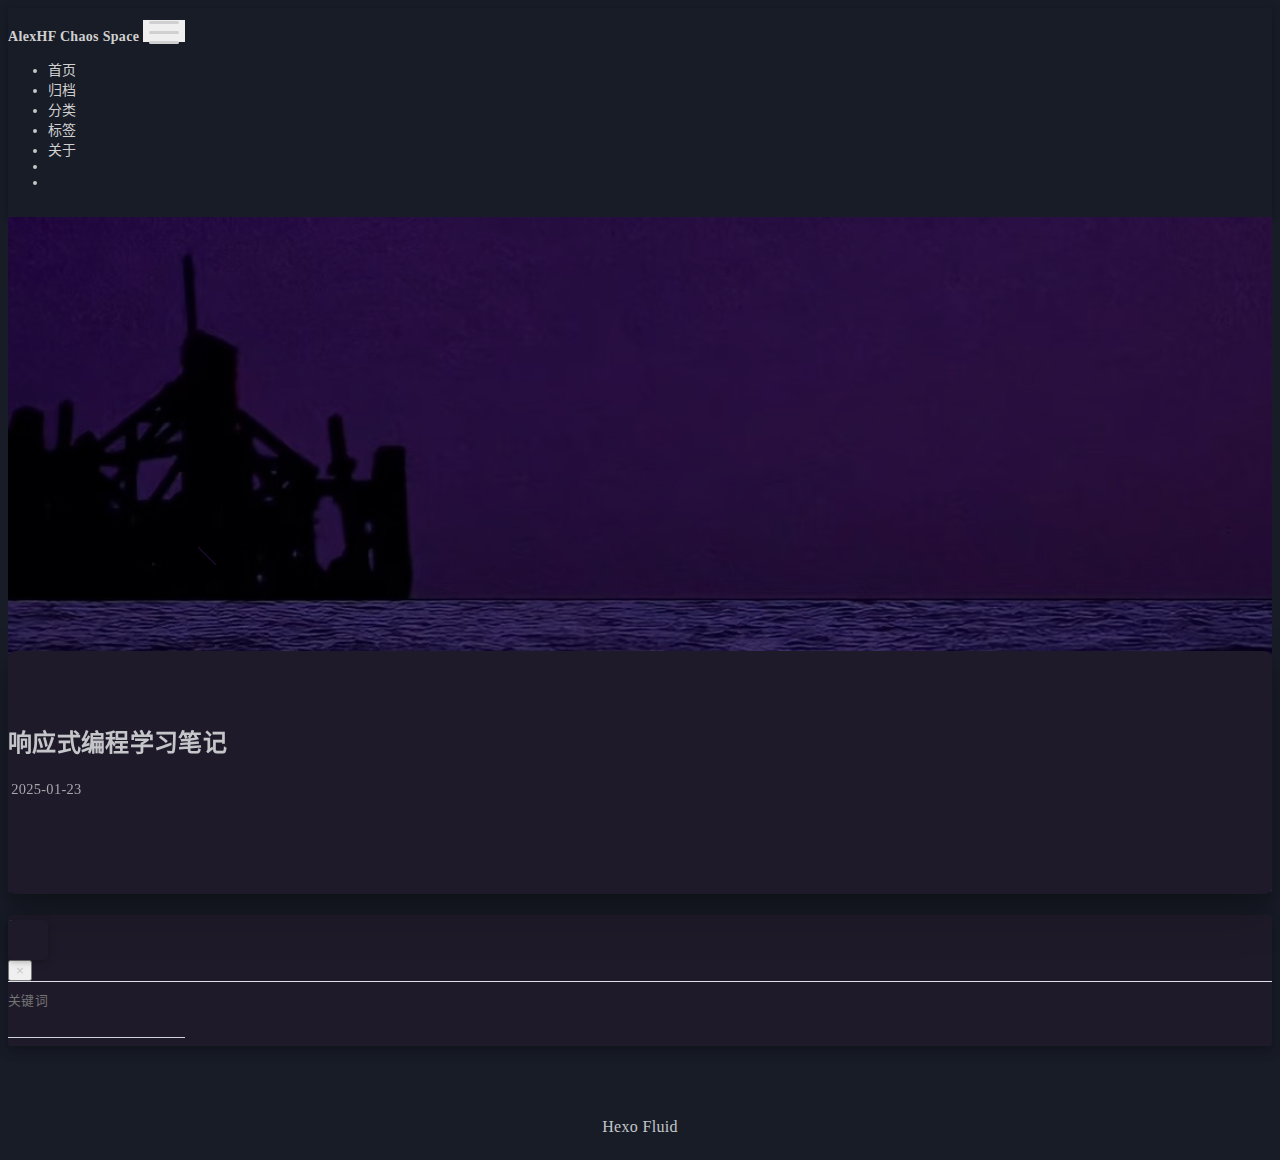
<file: index.html>
<!DOCTYPE html>
<html lang="zh-CN" data-default-color-scheme=dark>



<head>
  <meta charset="UTF-8">

  <link rel="apple-touch-icon" sizes="76x76" href="/img/fluid.png">
  <link rel="icon" href="/img/fluid.png">
  

  <meta name="viewport" content="width=device-width, initial-scale=1.0, maximum-scale=5.0, shrink-to-fit=no">
  <meta http-equiv="x-ua-compatible" content="ie=edge">
  
  <meta name="theme-color" content="#2f4154">
  <meta name="author" content="Alex Huangfu">
  <meta name="keywords" content="皇甫一宇,hfyy,java,MR">
  
    <meta property="og:type" content="website">
<meta property="og:title" content="AlexHF Chaos Space">
<meta property="og:url" content="https://alexkilllas.github.io/index.html">
<meta property="og:site_name" content="AlexHF Chaos Space">
<meta property="og:locale" content="zh_CN">
<meta property="article:author" content="Alex Huangfu">
<meta property="article:tag" content="皇甫一宇">
<meta property="article:tag" content="hfyy">
<meta property="article:tag" content="java">
<meta property="article:tag" content="MR">
<meta name="twitter:card" content="summary_large_image">
  
  
    <meta name="referrer" content="no-referrer-when-downgrade">
  
  
  <title>AlexHF Chaos Space</title>

  <link  rel="stylesheet" href="https://lib.baomitu.com/twitter-bootstrap/4.6.1/css/bootstrap.min.css" />





<!-- 主题依赖的图标库，不要自行修改 -->
<!-- Do not modify the link that theme dependent icons -->

<link rel="stylesheet" href="//at.alicdn.com/t/c/font_1749284_5i9bdhy70f8.css">



<link rel="stylesheet" href="//at.alicdn.com/t/c/font_1736178_k526ubmyhba.css">


<link  rel="stylesheet" href="/css/main.css" />


  <link id="highlight-css" rel="stylesheet" href="/css/highlight.css" />
  
    <link id="highlight-css-dark" rel="stylesheet" href="/css/highlight-dark.css" />
  



  
<link rel="stylesheet" href="/css/custom.css">



  <script id="fluid-configs">
    var Fluid = window.Fluid || {};
    Fluid.ctx = Object.assign({}, Fluid.ctx)
    var CONFIG = {"hostname":"alexkilllas.github.io","root":"/","version":"1.9.8","typing":{"enable":true,"typeSpeed":70,"cursorChar":"__","loop":false,"scope":[]},"anchorjs":{"enable":true,"element":"h1,h2,h3,h4,h5,h6","placement":"left","visible":"hover","icon":""},"progressbar":{"enable":true,"height_px":3,"color":"#29d","options":{"showSpinner":false,"trickleSpeed":100}},"code_language":{"enable":true,"default":"TEXT"},"copy_btn":true,"image_caption":{"enable":true},"image_zoom":{"enable":true,"img_url_replace":["",""]},"toc":{"enable":true,"placement":"right","headingSelector":"h1,h2,h3,h4,h5,h6","collapseDepth":0},"lazyload":{"enable":true,"loading_img":"/img/loading.gif","onlypost":false,"offset_factor":2},"web_analytics":{"enable":true,"follow_dnt":true,"baidu":"00e5107c06033b70c907c60a32888520","google":{"measurement_id":null},"tencent":{"sid":null,"cid":null},"leancloud":{"app_id":null,"app_key":null,"server_url":null,"path":"window.location.pathname","ignore_local":false},"umami":{"src":null,"website_id":null,"domains":null,"start_time":"2024-01-01T00:00:00.000Z","token":null,"api_server":null}},"search_path":"/local-search.xml","include_content_in_search":true};

    if (CONFIG.web_analytics.follow_dnt) {
      var dntVal = navigator.doNotTrack || window.doNotTrack || navigator.msDoNotTrack;
      Fluid.ctx.dnt = dntVal && (dntVal.startsWith('1') || dntVal.startsWith('yes') || dntVal.startsWith('on'));
    }
  </script>
  <script  src="/js/utils.js" ></script>
  <script  src="/js/color-schema.js" ></script>
  

  
    <!-- Baidu Analytics -->
    <script async>
      if (!Fluid.ctx.dnt) {
        var _hmt = _hmt || [];
        (function() {
          var hm = document.createElement("script");
          hm.src = "https://hm.baidu.com/hm.js?00e5107c06033b70c907c60a32888520";
          var s = document.getElementsByTagName("script")[0];
          s.parentNode.insertBefore(hm, s);
        })();
      }
    </script>
  

  

  

  

  



  
<meta name="generator" content="Hexo 7.3.0"></head>


<body>
  

  <header>
    

<div class="header-inner" style="height: 75vh;">
  <nav id="navbar" class="navbar fixed-top  navbar-expand-lg navbar-dark scrolling-navbar">
  <div class="container">
    <a class="navbar-brand" href="/">
      <strong>AlexHF Chaos Space</strong>
    </a>

    <button id="navbar-toggler-btn" class="navbar-toggler" type="button" data-toggle="collapse"
            data-target="#navbarSupportedContent"
            aria-controls="navbarSupportedContent" aria-expanded="false" aria-label="Toggle navigation">
      <div class="animated-icon"><span></span><span></span><span></span></div>
    </button>

    <!-- Collapsible content -->
    <div class="collapse navbar-collapse" id="navbarSupportedContent">
      <ul class="navbar-nav ml-auto text-center">
        
          
          
          
          
            <li class="nav-item">
              <a class="nav-link" href="/" target="_self">
                <i class="iconfont icon-home-fill"></i>
                <span>首页</span>
              </a>
            </li>
          
        
          
          
          
          
            <li class="nav-item">
              <a class="nav-link" href="/archives/" target="_self">
                <i class="iconfont icon-archive-fill"></i>
                <span>归档</span>
              </a>
            </li>
          
        
          
          
          
          
            <li class="nav-item">
              <a class="nav-link" href="/categories/" target="_self">
                <i class="iconfont icon-category-fill"></i>
                <span>分类</span>
              </a>
            </li>
          
        
          
          
          
          
            <li class="nav-item">
              <a class="nav-link" href="/tags/" target="_self">
                <i class="iconfont icon-tags-fill"></i>
                <span>标签</span>
              </a>
            </li>
          
        
          
          
          
          
            <li class="nav-item">
              <a class="nav-link" href="/about/" target="_self">
                <i class="iconfont icon-user-fill"></i>
                <span>关于</span>
              </a>
            </li>
          
        
        
          <li class="nav-item" id="search-btn">
            <a class="nav-link" target="_self" href="javascript:;" data-toggle="modal" data-target="#modalSearch" aria-label="Search">
              <i class="iconfont icon-search"></i>
            </a>
          </li>
          
        
        
          <li class="nav-item" id="color-toggle-btn">
            <a class="nav-link" target="_self" href="javascript:;" aria-label="Color Toggle">
              <i class="iconfont icon-dark" id="color-toggle-icon"></i>
            </a>
          </li>
        
      </ul>
    </div>
  </div>
</nav>

  

<div id="banner" class="banner" parallax=true
     style="background: url('/img/background.jpg') no-repeat center center; background-size: cover;">
  <div class="full-bg-img">
    <div class="mask flex-center" style="background-color: rgba(0, 0, 0, 0.5)">
      <div class="banner-text text-center fade-in-up">
        <div class="h2">
          
            <span id="subtitle" data-typed-text="Alex HF Chaos Space"></span>
          
        </div>

        
      </div>

      
    </div>
  </div>
</div>

</div>

  </header>

  <main>
    
      <div class="container nopadding-x-md">
        <div id="board"
          >
          
          <div class="container">
            <div class="row">
              <div class="col-12 col-md-10 m-auto">
                


  <div class="row mx-auto index-card">
    
    
    <article class="col-12 col-md-12 mx-auto index-info">
      <h2 class="index-header">
        
        <a href="/2025/01/23/%E5%93%8D%E5%BA%94%E5%BC%8F%E7%BC%96%E7%A8%8B%E5%AD%A6%E4%B9%A0%E7%AC%94%E8%AE%B0/" target="_self">
          响应式编程学习笔记
        </a>
      </h2>

      
      <a class="index-excerpt index-excerpt__noimg" href="/2025/01/23/%E5%93%8D%E5%BA%94%E5%BC%8F%E7%BC%96%E7%A8%8B%E5%AD%A6%E4%B9%A0%E7%AC%94%E8%AE%B0/" target="_self">
        <div>
          
        </div>
      </a>

      <div class="index-btm post-metas">
        
          <div class="post-meta mr-3">
            <i class="iconfont icon-date"></i>
            <time datetime="2025-01-23 15:13" pubdate>
              2025-01-23
            </time>
          </div>
        
        
        
      </div>
    </article>
  </div>





              </div>
            </div>
          </div>
        </div>
      </div>
    

    
      <a id="scroll-top-button" aria-label="TOP" href="#" role="button">
        <i class="iconfont icon-arrowup" aria-hidden="true"></i>
      </a>
    

    
      <div class="modal fade" id="modalSearch" tabindex="-1" role="dialog" aria-labelledby="ModalLabel"
     aria-hidden="true">
  <div class="modal-dialog modal-dialog-scrollable modal-lg" role="document">
    <div class="modal-content">
      <div class="modal-header text-center">
        <h4 class="modal-title w-100 font-weight-bold">搜索</h4>
        <button type="button" id="local-search-close" class="close" data-dismiss="modal" aria-label="Close">
          <span aria-hidden="true">&times;</span>
        </button>
      </div>
      <div class="modal-body mx-3">
        <div class="md-form mb-5">
          <input type="text" id="local-search-input" class="form-control validate">
          <label data-error="x" data-success="v" for="local-search-input">关键词</label>
        </div>
        <div class="list-group" id="local-search-result"></div>
      </div>
    </div>
  </div>
</div>

    

    
  </main>

  <footer>
    <div class="footer-inner">
  
    <div class="footer-content">
       <a href="https://hexo.io" target="_blank" rel="nofollow noopener"><span>Hexo</span></a> <i class="iconfont icon-love"></i> <a href="https://github.com/fluid-dev/hexo-theme-fluid" target="_blank" rel="nofollow noopener"><span>Fluid</span></a> 
    </div>
  
  
    <div class="statistics">
  
  

  
    
      <span id="busuanzi_container_site_pv" style="display: none">
        总访问量 
        <span id="busuanzi_value_site_pv"></span>
         次
      </span>
    
    
      <span id="busuanzi_container_site_uv" style="display: none">
        总访客数 
        <span id="busuanzi_value_site_uv"></span>
         人
      </span>
    
    

  

</div>

  
  
</div>

  </footer>

  <!-- Scripts -->
  
  <script  src="https://lib.baomitu.com/nprogress/0.2.0/nprogress.min.js" ></script>
  <link  rel="stylesheet" href="https://lib.baomitu.com/nprogress/0.2.0/nprogress.min.css" />

  <script>
    NProgress.configure({"showSpinner":false,"trickleSpeed":100})
    NProgress.start()
    window.addEventListener('load', function() {
      NProgress.done();
    })
  </script>


<script  src="https://lib.baomitu.com/jquery/3.6.4/jquery.min.js" ></script>
<script  src="https://lib.baomitu.com/twitter-bootstrap/4.6.1/js/bootstrap.min.js" ></script>
<script  src="/js/events.js" ></script>
<script  src="/js/plugins.js" ></script>


  <script  src="https://lib.baomitu.com/typed.js/2.0.12/typed.min.js" ></script>
  <script>
    (function (window, document) {
      var typing = Fluid.plugins.typing;
      var subtitle = document.getElementById('subtitle');
      if (!subtitle || !typing) {
        return;
      }
      var text = subtitle.getAttribute('data-typed-text');
      
        typing(text);
      
    })(window, document);
  </script>




  
    <script  src="/js/img-lazyload.js" ></script>
  




  <script  src="/js/local-search.js" ></script>

  <script defer src="https://busuanzi.ibruce.info/busuanzi/2.3/busuanzi.pure.mini.js" ></script>





<!-- 主题的启动项，将它保持在最底部 -->
<!-- the boot of the theme, keep it at the bottom -->
<script  src="/js/boot.js" ></script>


  

  <noscript>
    <div class="noscript-warning">博客在允许 JavaScript 运行的环境下浏览效果更佳</div>
  </noscript>
</body>
</html>
</file>
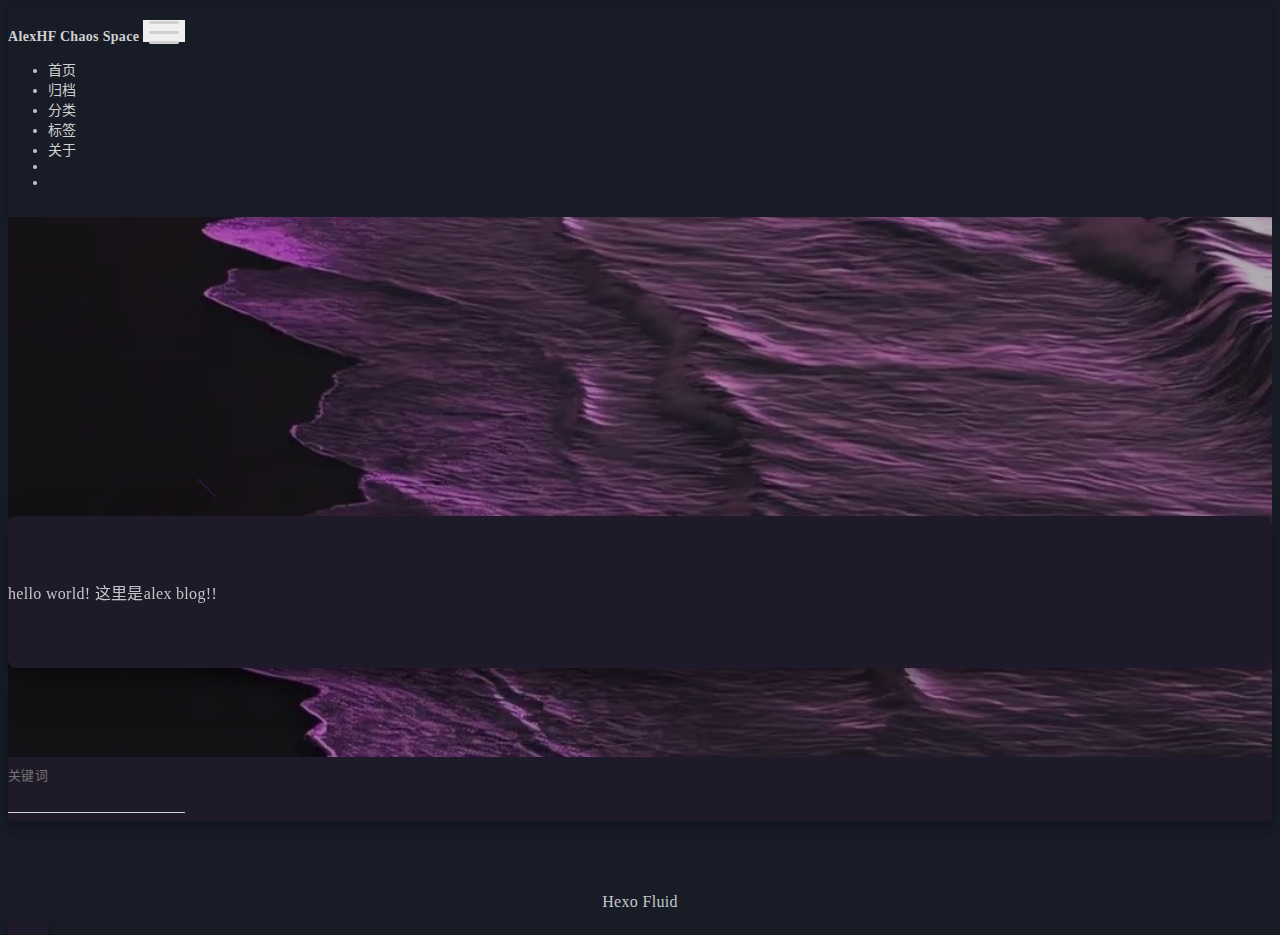
<file: about/index.html>
<!DOCTYPE html>
<html lang="zh-CN" data-default-color-scheme=dark>



<head>
  <meta charset="UTF-8">

  <link rel="apple-touch-icon" sizes="76x76" href="/img/fluid.png">
  <link rel="icon" href="/img/fluid.png">
  

  <meta name="viewport" content="width=device-width, initial-scale=1.0, maximum-scale=5.0, shrink-to-fit=no">
  <meta http-equiv="x-ua-compatible" content="ie=edge">
  
  <meta name="theme-color" content="#2f4154">
  <meta name="author" content="Alex Huangfu">
  <meta name="keywords" content="皇甫一宇,hfyy,java,MR">
  
    <meta name="description" content="hello world! 这里是alex blog!!">
<meta property="og:type" content="website">
<meta property="og:title" content="about">
<meta property="og:url" content="https://alexkilllas.github.io/about/index.html">
<meta property="og:site_name" content="AlexHF Chaos Space">
<meta property="og:description" content="hello world! 这里是alex blog!!">
<meta property="og:locale" content="zh_CN">
<meta property="article:published_time" content="2025-01-04T09:06:58.000Z">
<meta property="article:modified_time" content="2025-01-06T02:22:19.885Z">
<meta property="article:author" content="Alex Huangfu">
<meta property="article:tag" content="皇甫一宇">
<meta property="article:tag" content="hfyy">
<meta property="article:tag" content="java">
<meta property="article:tag" content="MR">
<meta name="twitter:card" content="summary_large_image">
  
  
    <meta name="referrer" content="no-referrer-when-downgrade">
  
  
  <title>about - AlexHF Chaos Space</title>

  <link  rel="stylesheet" href="https://lib.baomitu.com/twitter-bootstrap/4.6.1/css/bootstrap.min.css" />





<!-- 主题依赖的图标库，不要自行修改 -->
<!-- Do not modify the link that theme dependent icons -->

<link rel="stylesheet" href="//at.alicdn.com/t/c/font_1749284_5i9bdhy70f8.css">



<link rel="stylesheet" href="//at.alicdn.com/t/c/font_1736178_k526ubmyhba.css">


<link  rel="stylesheet" href="/css/main.css" />


  <link id="highlight-css" rel="stylesheet" href="/css/highlight.css" />
  
    <link id="highlight-css-dark" rel="stylesheet" href="/css/highlight-dark.css" />
  



  
<link rel="stylesheet" href="/css/custom.css">



  <script id="fluid-configs">
    var Fluid = window.Fluid || {};
    Fluid.ctx = Object.assign({}, Fluid.ctx)
    var CONFIG = {"hostname":"alexkilllas.github.io","root":"/","version":"1.9.8","typing":{"enable":true,"typeSpeed":70,"cursorChar":"__","loop":false,"scope":[]},"anchorjs":{"enable":true,"element":"h1,h2,h3,h4,h5,h6","placement":"left","visible":"hover","icon":""},"progressbar":{"enable":true,"height_px":3,"color":"#29d","options":{"showSpinner":false,"trickleSpeed":100}},"code_language":{"enable":true,"default":"TEXT"},"copy_btn":true,"image_caption":{"enable":true},"image_zoom":{"enable":true,"img_url_replace":["",""]},"toc":{"enable":true,"placement":"right","headingSelector":"h1,h2,h3,h4,h5,h6","collapseDepth":0},"lazyload":{"enable":true,"loading_img":"/img/loading.gif","onlypost":false,"offset_factor":2},"web_analytics":{"enable":true,"follow_dnt":true,"baidu":"00e5107c06033b70c907c60a32888520","google":{"measurement_id":null},"tencent":{"sid":null,"cid":null},"leancloud":{"app_id":null,"app_key":null,"server_url":null,"path":"window.location.pathname","ignore_local":false},"umami":{"src":null,"website_id":null,"domains":null,"start_time":"2024-01-01T00:00:00.000Z","token":null,"api_server":null}},"search_path":"/local-search.xml","include_content_in_search":true};

    if (CONFIG.web_analytics.follow_dnt) {
      var dntVal = navigator.doNotTrack || window.doNotTrack || navigator.msDoNotTrack;
      Fluid.ctx.dnt = dntVal && (dntVal.startsWith('1') || dntVal.startsWith('yes') || dntVal.startsWith('on'));
    }
  </script>
  <script  src="/js/utils.js" ></script>
  <script  src="/js/color-schema.js" ></script>
  

  
    <!-- Baidu Analytics -->
    <script async>
      if (!Fluid.ctx.dnt) {
        var _hmt = _hmt || [];
        (function() {
          var hm = document.createElement("script");
          hm.src = "https://hm.baidu.com/hm.js?00e5107c06033b70c907c60a32888520";
          var s = document.getElementsByTagName("script")[0];
          s.parentNode.insertBefore(hm, s);
        })();
      }
    </script>
  

  

  

  

  



  
<meta name="generator" content="Hexo 7.3.0"></head>


<body>
  

  <header>
    

<div class="header-inner" style="height: 60vh;">
  <nav id="navbar" class="navbar fixed-top  navbar-expand-lg navbar-dark scrolling-navbar">
  <div class="container">
    <a class="navbar-brand" href="/">
      <strong>AlexHF Chaos Space</strong>
    </a>

    <button id="navbar-toggler-btn" class="navbar-toggler" type="button" data-toggle="collapse"
            data-target="#navbarSupportedContent"
            aria-controls="navbarSupportedContent" aria-expanded="false" aria-label="Toggle navigation">
      <div class="animated-icon"><span></span><span></span><span></span></div>
    </button>

    <!-- Collapsible content -->
    <div class="collapse navbar-collapse" id="navbarSupportedContent">
      <ul class="navbar-nav ml-auto text-center">
        
          
          
          
          
            <li class="nav-item">
              <a class="nav-link" href="/" target="_self">
                <i class="iconfont icon-home-fill"></i>
                <span>首页</span>
              </a>
            </li>
          
        
          
          
          
          
            <li class="nav-item">
              <a class="nav-link" href="/archives/" target="_self">
                <i class="iconfont icon-archive-fill"></i>
                <span>归档</span>
              </a>
            </li>
          
        
          
          
          
          
            <li class="nav-item">
              <a class="nav-link" href="/categories/" target="_self">
                <i class="iconfont icon-category-fill"></i>
                <span>分类</span>
              </a>
            </li>
          
        
          
          
          
          
            <li class="nav-item">
              <a class="nav-link" href="/tags/" target="_self">
                <i class="iconfont icon-tags-fill"></i>
                <span>标签</span>
              </a>
            </li>
          
        
          
          
          
          
            <li class="nav-item">
              <a class="nav-link" href="/about/" target="_self">
                <i class="iconfont icon-user-fill"></i>
                <span>关于</span>
              </a>
            </li>
          
        
        
          <li class="nav-item" id="search-btn">
            <a class="nav-link" target="_self" href="javascript:;" data-toggle="modal" data-target="#modalSearch" aria-label="Search">
              <i class="iconfont icon-search"></i>
            </a>
          </li>
          
        
        
          <li class="nav-item" id="color-toggle-btn">
            <a class="nav-link" target="_self" href="javascript:;" aria-label="Color Toggle">
              <i class="iconfont icon-dark" id="color-toggle-icon"></i>
            </a>
          </li>
        
      </ul>
    </div>
  </div>
</nav>

  

<div id="banner" class="banner" parallax=true
     style="background: url('/img/page.jpg') no-repeat center center; background-size: cover;">
  <div class="full-bg-img">
    <div class="mask flex-center" style="background-color: rgba(0, 0, 0, 0.3)">
      <div class="banner-text text-center fade-in-up">
        <div class="h2">
          
            <span id="subtitle" data-typed-text="about"></span>
          
        </div>

        
      </div>

      
    </div>
  </div>
</div>

</div>

  </header>

  <main>
    
      <div class="container nopadding-x-md">
        <div id="board"
          >
          
          <div class="container">
            <div class="row">
              <div class="col-12 col-md-10 m-auto">
                

<article class="page-content">
  <p>hello world! 这里是alex blog!!</p>


  

</article>



              </div>
            </div>
          </div>
        </div>
      </div>
    

    
      <a id="scroll-top-button" aria-label="TOP" href="#" role="button">
        <i class="iconfont icon-arrowup" aria-hidden="true"></i>
      </a>
    

    
      <div class="modal fade" id="modalSearch" tabindex="-1" role="dialog" aria-labelledby="ModalLabel"
     aria-hidden="true">
  <div class="modal-dialog modal-dialog-scrollable modal-lg" role="document">
    <div class="modal-content">
      <div class="modal-header text-center">
        <h4 class="modal-title w-100 font-weight-bold">搜索</h4>
        <button type="button" id="local-search-close" class="close" data-dismiss="modal" aria-label="Close">
          <span aria-hidden="true">&times;</span>
        </button>
      </div>
      <div class="modal-body mx-3">
        <div class="md-form mb-5">
          <input type="text" id="local-search-input" class="form-control validate">
          <label data-error="x" data-success="v" for="local-search-input">关键词</label>
        </div>
        <div class="list-group" id="local-search-result"></div>
      </div>
    </div>
  </div>
</div>

    

    
  </main>

  <footer>
    <div class="footer-inner">
  
    <div class="footer-content">
       <a href="https://hexo.io" target="_blank" rel="nofollow noopener"><span>Hexo</span></a> <i class="iconfont icon-love"></i> <a href="https://github.com/fluid-dev/hexo-theme-fluid" target="_blank" rel="nofollow noopener"><span>Fluid</span></a> 
    </div>
  
  
    <div class="statistics">
  
  

  
    
      <span id="busuanzi_container_site_pv" style="display: none">
        总访问量 
        <span id="busuanzi_value_site_pv"></span>
         次
      </span>
    
    
      <span id="busuanzi_container_site_uv" style="display: none">
        总访客数 
        <span id="busuanzi_value_site_uv"></span>
         人
      </span>
    
    

  

</div>

  
  
</div>

  </footer>

  <!-- Scripts -->
  
  <script  src="https://lib.baomitu.com/nprogress/0.2.0/nprogress.min.js" ></script>
  <link  rel="stylesheet" href="https://lib.baomitu.com/nprogress/0.2.0/nprogress.min.css" />

  <script>
    NProgress.configure({"showSpinner":false,"trickleSpeed":100})
    NProgress.start()
    window.addEventListener('load', function() {
      NProgress.done();
    })
  </script>


<script  src="https://lib.baomitu.com/jquery/3.6.4/jquery.min.js" ></script>
<script  src="https://lib.baomitu.com/twitter-bootstrap/4.6.1/js/bootstrap.min.js" ></script>
<script  src="/js/events.js" ></script>
<script  src="/js/plugins.js" ></script>


  <script  src="https://lib.baomitu.com/typed.js/2.0.12/typed.min.js" ></script>
  <script>
    (function (window, document) {
      var typing = Fluid.plugins.typing;
      var subtitle = document.getElementById('subtitle');
      if (!subtitle || !typing) {
        return;
      }
      var text = subtitle.getAttribute('data-typed-text');
      
        typing(text);
      
    })(window, document);
  </script>




  
    <script  src="/js/img-lazyload.js" ></script>
  




  <script  src="/js/local-search.js" ></script>

  <script defer src="https://busuanzi.ibruce.info/busuanzi/2.3/busuanzi.pure.mini.js" ></script>





<!-- 主题的启动项，将它保持在最底部 -->
<!-- the boot of the theme, keep it at the bottom -->
<script  src="/js/boot.js" ></script>


  

  <noscript>
    <div class="noscript-warning">博客在允许 JavaScript 运行的环境下浏览效果更佳</div>
  </noscript>
</body>
</html>
</file>
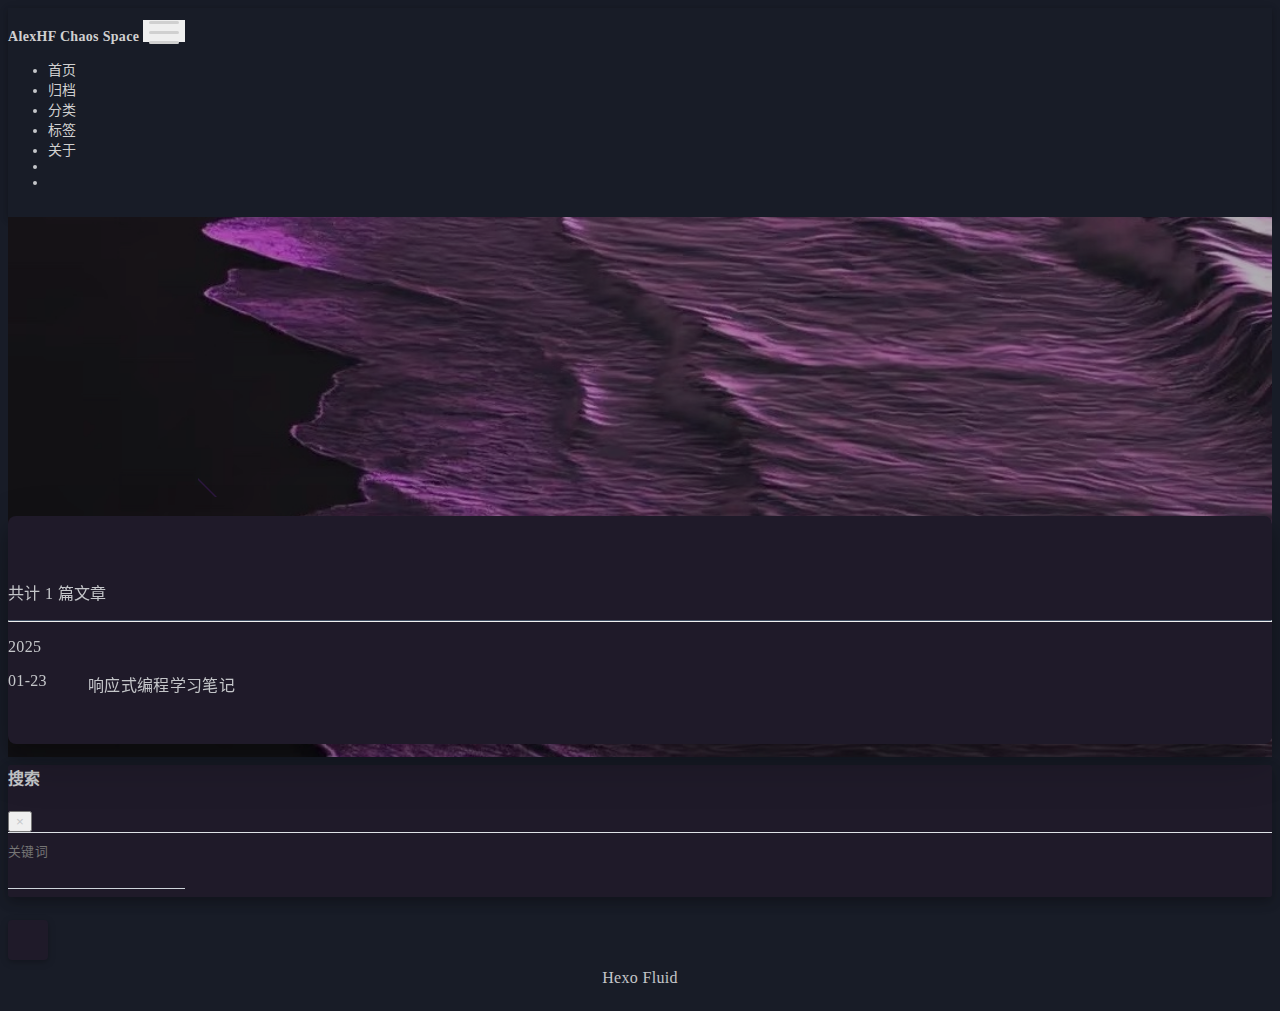
<file: archives/index.html>
<!DOCTYPE html>
<html lang="zh-CN" data-default-color-scheme=dark>



<head>
  <meta charset="UTF-8">

  <link rel="apple-touch-icon" sizes="76x76" href="/img/fluid.png">
  <link rel="icon" href="/img/fluid.png">
  

  <meta name="viewport" content="width=device-width, initial-scale=1.0, maximum-scale=5.0, shrink-to-fit=no">
  <meta http-equiv="x-ua-compatible" content="ie=edge">
  
  <meta name="theme-color" content="#2f4154">
  <meta name="author" content="Alex Huangfu">
  <meta name="keywords" content="皇甫一宇,hfyy,java,MR">
  
    <meta property="og:type" content="website">
<meta property="og:title" content="归档">
<meta property="og:url" content="https://alexkilllas.github.io/archives/index.html">
<meta property="og:site_name" content="AlexHF Chaos Space">
<meta property="og:locale" content="zh_CN">
<meta property="article:author" content="Alex Huangfu">
<meta property="article:tag" content="皇甫一宇">
<meta property="article:tag" content="hfyy">
<meta property="article:tag" content="java">
<meta property="article:tag" content="MR">
<meta name="twitter:card" content="summary_large_image">
  
  
    <meta name="referrer" content="no-referrer-when-downgrade">
  
  
  <title>归档 - AlexHF Chaos Space</title>

  <link  rel="stylesheet" href="https://lib.baomitu.com/twitter-bootstrap/4.6.1/css/bootstrap.min.css" />





<!-- 主题依赖的图标库，不要自行修改 -->
<!-- Do not modify the link that theme dependent icons -->

<link rel="stylesheet" href="//at.alicdn.com/t/c/font_1749284_5i9bdhy70f8.css">



<link rel="stylesheet" href="//at.alicdn.com/t/c/font_1736178_k526ubmyhba.css">


<link  rel="stylesheet" href="/css/main.css" />


  <link id="highlight-css" rel="stylesheet" href="/css/highlight.css" />
  
    <link id="highlight-css-dark" rel="stylesheet" href="/css/highlight-dark.css" />
  



  
<link rel="stylesheet" href="/css/custom.css">



  <script id="fluid-configs">
    var Fluid = window.Fluid || {};
    Fluid.ctx = Object.assign({}, Fluid.ctx)
    var CONFIG = {"hostname":"alexkilllas.github.io","root":"/","version":"1.9.8","typing":{"enable":true,"typeSpeed":70,"cursorChar":"__","loop":false,"scope":[]},"anchorjs":{"enable":true,"element":"h1,h2,h3,h4,h5,h6","placement":"left","visible":"hover","icon":""},"progressbar":{"enable":true,"height_px":3,"color":"#29d","options":{"showSpinner":false,"trickleSpeed":100}},"code_language":{"enable":true,"default":"TEXT"},"copy_btn":true,"image_caption":{"enable":true},"image_zoom":{"enable":true,"img_url_replace":["",""]},"toc":{"enable":true,"placement":"right","headingSelector":"h1,h2,h3,h4,h5,h6","collapseDepth":0},"lazyload":{"enable":true,"loading_img":"/img/loading.gif","onlypost":false,"offset_factor":2},"web_analytics":{"enable":true,"follow_dnt":true,"baidu":"00e5107c06033b70c907c60a32888520","google":{"measurement_id":null},"tencent":{"sid":null,"cid":null},"leancloud":{"app_id":null,"app_key":null,"server_url":null,"path":"window.location.pathname","ignore_local":false},"umami":{"src":null,"website_id":null,"domains":null,"start_time":"2024-01-01T00:00:00.000Z","token":null,"api_server":null}},"search_path":"/local-search.xml","include_content_in_search":true};

    if (CONFIG.web_analytics.follow_dnt) {
      var dntVal = navigator.doNotTrack || window.doNotTrack || navigator.msDoNotTrack;
      Fluid.ctx.dnt = dntVal && (dntVal.startsWith('1') || dntVal.startsWith('yes') || dntVal.startsWith('on'));
    }
  </script>
  <script  src="/js/utils.js" ></script>
  <script  src="/js/color-schema.js" ></script>
  

  
    <!-- Baidu Analytics -->
    <script async>
      if (!Fluid.ctx.dnt) {
        var _hmt = _hmt || [];
        (function() {
          var hm = document.createElement("script");
          hm.src = "https://hm.baidu.com/hm.js?00e5107c06033b70c907c60a32888520";
          var s = document.getElementsByTagName("script")[0];
          s.parentNode.insertBefore(hm, s);
        })();
      }
    </script>
  

  

  

  

  



  
<meta name="generator" content="Hexo 7.3.0"></head>


<body>
  

  <header>
    

<div class="header-inner" style="height: 60vh;">
  <nav id="navbar" class="navbar fixed-top  navbar-expand-lg navbar-dark scrolling-navbar">
  <div class="container">
    <a class="navbar-brand" href="/">
      <strong>AlexHF Chaos Space</strong>
    </a>

    <button id="navbar-toggler-btn" class="navbar-toggler" type="button" data-toggle="collapse"
            data-target="#navbarSupportedContent"
            aria-controls="navbarSupportedContent" aria-expanded="false" aria-label="Toggle navigation">
      <div class="animated-icon"><span></span><span></span><span></span></div>
    </button>

    <!-- Collapsible content -->
    <div class="collapse navbar-collapse" id="navbarSupportedContent">
      <ul class="navbar-nav ml-auto text-center">
        
          
          
          
          
            <li class="nav-item">
              <a class="nav-link" href="/" target="_self">
                <i class="iconfont icon-home-fill"></i>
                <span>首页</span>
              </a>
            </li>
          
        
          
          
          
          
            <li class="nav-item">
              <a class="nav-link" href="/archives/" target="_self">
                <i class="iconfont icon-archive-fill"></i>
                <span>归档</span>
              </a>
            </li>
          
        
          
          
          
          
            <li class="nav-item">
              <a class="nav-link" href="/categories/" target="_self">
                <i class="iconfont icon-category-fill"></i>
                <span>分类</span>
              </a>
            </li>
          
        
          
          
          
          
            <li class="nav-item">
              <a class="nav-link" href="/tags/" target="_self">
                <i class="iconfont icon-tags-fill"></i>
                <span>标签</span>
              </a>
            </li>
          
        
          
          
          
          
            <li class="nav-item">
              <a class="nav-link" href="/about/" target="_self">
                <i class="iconfont icon-user-fill"></i>
                <span>关于</span>
              </a>
            </li>
          
        
        
          <li class="nav-item" id="search-btn">
            <a class="nav-link" target="_self" href="javascript:;" data-toggle="modal" data-target="#modalSearch" aria-label="Search">
              <i class="iconfont icon-search"></i>
            </a>
          </li>
          
        
        
          <li class="nav-item" id="color-toggle-btn">
            <a class="nav-link" target="_self" href="javascript:;" aria-label="Color Toggle">
              <i class="iconfont icon-dark" id="color-toggle-icon"></i>
            </a>
          </li>
        
      </ul>
    </div>
  </div>
</nav>

  

<div id="banner" class="banner" parallax=true
     style="background: url('/img/page.jpg') no-repeat center center; background-size: cover;">
  <div class="full-bg-img">
    <div class="mask flex-center" style="background-color: rgba(0, 0, 0, 0.3)">
      <div class="banner-text text-center fade-in-up">
        <div class="h2">
          
            <span id="subtitle" data-typed-text="归档"></span>
          
        </div>

        
      </div>

      
    </div>
  </div>
</div>

</div>

  </header>

  <main>
    
      <div class="container nopadding-x-md">
        <div id="board"
          >
          
          <div class="container">
            <div class="row">
              <div class="col-12 col-md-10 m-auto">
                

<div class="list-group">
  <p class="h4">共计 1 篇文章</p>
  <hr>
  
  
    
      
      <p class="h5">2025</p>
    
    <a href="/2025/01/23/%E5%93%8D%E5%BA%94%E5%BC%8F%E7%BC%96%E7%A8%8B%E5%AD%A6%E4%B9%A0%E7%AC%94%E8%AE%B0/" class="list-group-item list-group-item-action">
      <time>01-23</time>
      <div class="list-group-item-title">响应式编程学习笔记</div>
    </a>
  
</div>





              </div>
            </div>
          </div>
        </div>
      </div>
    

    
      <a id="scroll-top-button" aria-label="TOP" href="#" role="button">
        <i class="iconfont icon-arrowup" aria-hidden="true"></i>
      </a>
    

    
      <div class="modal fade" id="modalSearch" tabindex="-1" role="dialog" aria-labelledby="ModalLabel"
     aria-hidden="true">
  <div class="modal-dialog modal-dialog-scrollable modal-lg" role="document">
    <div class="modal-content">
      <div class="modal-header text-center">
        <h4 class="modal-title w-100 font-weight-bold">搜索</h4>
        <button type="button" id="local-search-close" class="close" data-dismiss="modal" aria-label="Close">
          <span aria-hidden="true">&times;</span>
        </button>
      </div>
      <div class="modal-body mx-3">
        <div class="md-form mb-5">
          <input type="text" id="local-search-input" class="form-control validate">
          <label data-error="x" data-success="v" for="local-search-input">关键词</label>
        </div>
        <div class="list-group" id="local-search-result"></div>
      </div>
    </div>
  </div>
</div>

    

    
  </main>

  <footer>
    <div class="footer-inner">
  
    <div class="footer-content">
       <a href="https://hexo.io" target="_blank" rel="nofollow noopener"><span>Hexo</span></a> <i class="iconfont icon-love"></i> <a href="https://github.com/fluid-dev/hexo-theme-fluid" target="_blank" rel="nofollow noopener"><span>Fluid</span></a> 
    </div>
  
  
    <div class="statistics">
  
  

  
    
      <span id="busuanzi_container_site_pv" style="display: none">
        总访问量 
        <span id="busuanzi_value_site_pv"></span>
         次
      </span>
    
    
      <span id="busuanzi_container_site_uv" style="display: none">
        总访客数 
        <span id="busuanzi_value_site_uv"></span>
         人
      </span>
    
    

  

</div>

  
  
</div>

  </footer>

  <!-- Scripts -->
  
  <script  src="https://lib.baomitu.com/nprogress/0.2.0/nprogress.min.js" ></script>
  <link  rel="stylesheet" href="https://lib.baomitu.com/nprogress/0.2.0/nprogress.min.css" />

  <script>
    NProgress.configure({"showSpinner":false,"trickleSpeed":100})
    NProgress.start()
    window.addEventListener('load', function() {
      NProgress.done();
    })
  </script>


<script  src="https://lib.baomitu.com/jquery/3.6.4/jquery.min.js" ></script>
<script  src="https://lib.baomitu.com/twitter-bootstrap/4.6.1/js/bootstrap.min.js" ></script>
<script  src="/js/events.js" ></script>
<script  src="/js/plugins.js" ></script>


  <script  src="https://lib.baomitu.com/typed.js/2.0.12/typed.min.js" ></script>
  <script>
    (function (window, document) {
      var typing = Fluid.plugins.typing;
      var subtitle = document.getElementById('subtitle');
      if (!subtitle || !typing) {
        return;
      }
      var text = subtitle.getAttribute('data-typed-text');
      
        typing(text);
      
    })(window, document);
  </script>




  
    <script  src="/js/img-lazyload.js" ></script>
  




  <script  src="/js/local-search.js" ></script>

  <script defer src="https://busuanzi.ibruce.info/busuanzi/2.3/busuanzi.pure.mini.js" ></script>





<!-- 主题的启动项，将它保持在最底部 -->
<!-- the boot of the theme, keep it at the bottom -->
<script  src="/js/boot.js" ></script>


  

  <noscript>
    <div class="noscript-warning">博客在允许 JavaScript 运行的环境下浏览效果更佳</div>
  </noscript>
</body>
</html>
</file>
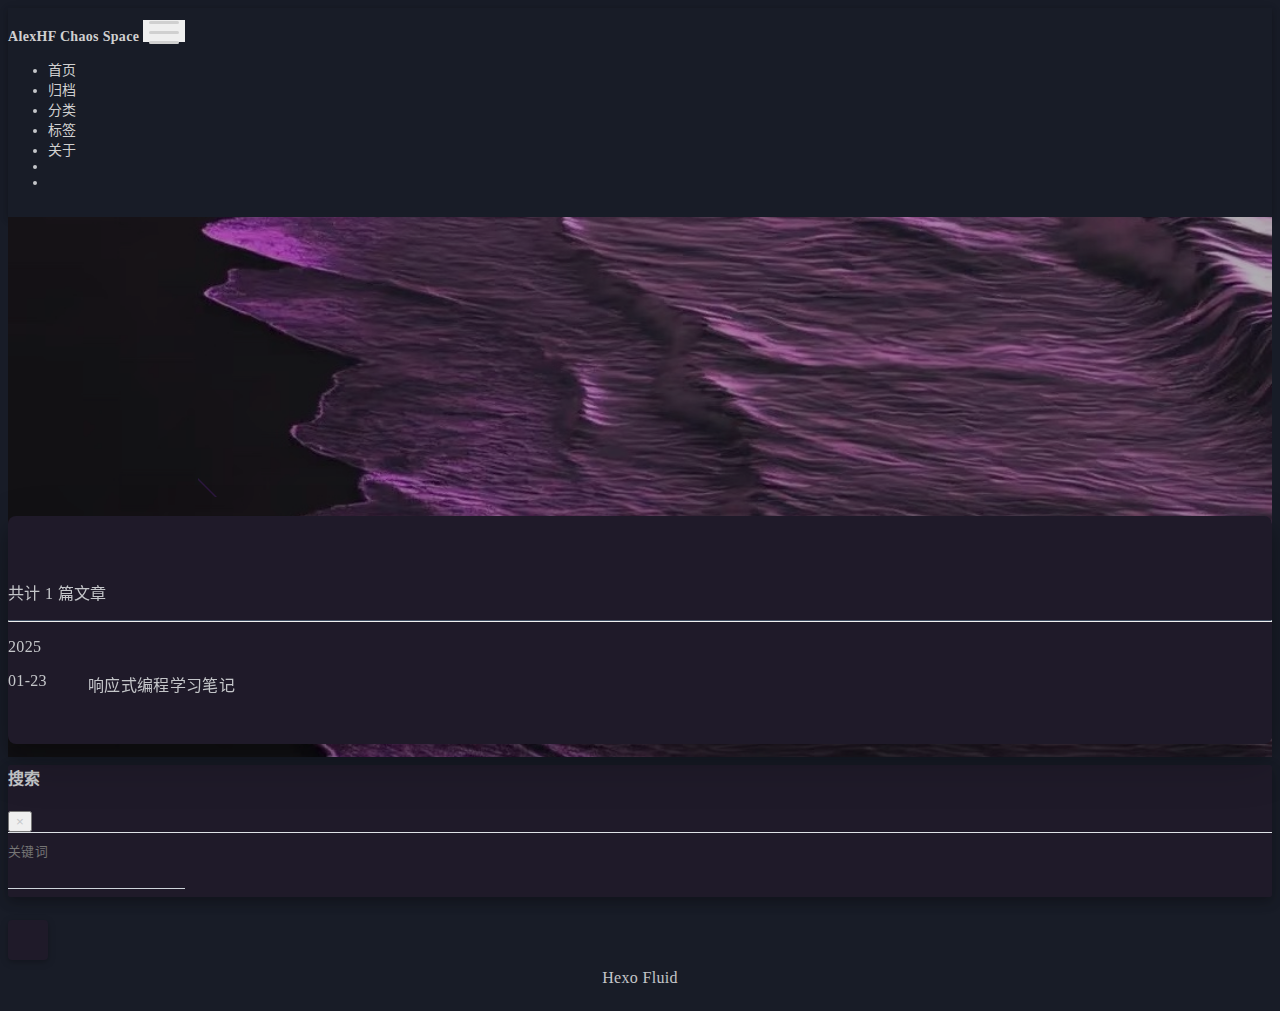
<file: archives/2025/index.html>
<!DOCTYPE html>
<html lang="zh-CN" data-default-color-scheme=dark>



<head>
  <meta charset="UTF-8">

  <link rel="apple-touch-icon" sizes="76x76" href="/img/fluid.png">
  <link rel="icon" href="/img/fluid.png">
  

  <meta name="viewport" content="width=device-width, initial-scale=1.0, maximum-scale=5.0, shrink-to-fit=no">
  <meta http-equiv="x-ua-compatible" content="ie=edge">
  
  <meta name="theme-color" content="#2f4154">
  <meta name="author" content="Alex Huangfu">
  <meta name="keywords" content="皇甫一宇,hfyy,java,MR">
  
    <meta property="og:type" content="website">
<meta property="og:title" content="归档">
<meta property="og:url" content="https://alexkilllas.github.io/archives/2025/index.html">
<meta property="og:site_name" content="AlexHF Chaos Space">
<meta property="og:locale" content="zh_CN">
<meta property="article:author" content="Alex Huangfu">
<meta property="article:tag" content="皇甫一宇">
<meta property="article:tag" content="hfyy">
<meta property="article:tag" content="java">
<meta property="article:tag" content="MR">
<meta name="twitter:card" content="summary_large_image">
  
  
    <meta name="referrer" content="no-referrer-when-downgrade">
  
  
  <title>归档 - AlexHF Chaos Space</title>

  <link  rel="stylesheet" href="https://lib.baomitu.com/twitter-bootstrap/4.6.1/css/bootstrap.min.css" />





<!-- 主题依赖的图标库，不要自行修改 -->
<!-- Do not modify the link that theme dependent icons -->

<link rel="stylesheet" href="//at.alicdn.com/t/c/font_1749284_5i9bdhy70f8.css">



<link rel="stylesheet" href="//at.alicdn.com/t/c/font_1736178_k526ubmyhba.css">


<link  rel="stylesheet" href="/css/main.css" />


  <link id="highlight-css" rel="stylesheet" href="/css/highlight.css" />
  
    <link id="highlight-css-dark" rel="stylesheet" href="/css/highlight-dark.css" />
  



  
<link rel="stylesheet" href="/css/custom.css">



  <script id="fluid-configs">
    var Fluid = window.Fluid || {};
    Fluid.ctx = Object.assign({}, Fluid.ctx)
    var CONFIG = {"hostname":"alexkilllas.github.io","root":"/","version":"1.9.8","typing":{"enable":true,"typeSpeed":70,"cursorChar":"__","loop":false,"scope":[]},"anchorjs":{"enable":true,"element":"h1,h2,h3,h4,h5,h6","placement":"left","visible":"hover","icon":""},"progressbar":{"enable":true,"height_px":3,"color":"#29d","options":{"showSpinner":false,"trickleSpeed":100}},"code_language":{"enable":true,"default":"TEXT"},"copy_btn":true,"image_caption":{"enable":true},"image_zoom":{"enable":true,"img_url_replace":["",""]},"toc":{"enable":true,"placement":"right","headingSelector":"h1,h2,h3,h4,h5,h6","collapseDepth":0},"lazyload":{"enable":true,"loading_img":"/img/loading.gif","onlypost":false,"offset_factor":2},"web_analytics":{"enable":true,"follow_dnt":true,"baidu":"00e5107c06033b70c907c60a32888520","google":{"measurement_id":null},"tencent":{"sid":null,"cid":null},"leancloud":{"app_id":null,"app_key":null,"server_url":null,"path":"window.location.pathname","ignore_local":false},"umami":{"src":null,"website_id":null,"domains":null,"start_time":"2024-01-01T00:00:00.000Z","token":null,"api_server":null}},"search_path":"/local-search.xml","include_content_in_search":true};

    if (CONFIG.web_analytics.follow_dnt) {
      var dntVal = navigator.doNotTrack || window.doNotTrack || navigator.msDoNotTrack;
      Fluid.ctx.dnt = dntVal && (dntVal.startsWith('1') || dntVal.startsWith('yes') || dntVal.startsWith('on'));
    }
  </script>
  <script  src="/js/utils.js" ></script>
  <script  src="/js/color-schema.js" ></script>
  

  
    <!-- Baidu Analytics -->
    <script async>
      if (!Fluid.ctx.dnt) {
        var _hmt = _hmt || [];
        (function() {
          var hm = document.createElement("script");
          hm.src = "https://hm.baidu.com/hm.js?00e5107c06033b70c907c60a32888520";
          var s = document.getElementsByTagName("script")[0];
          s.parentNode.insertBefore(hm, s);
        })();
      }
    </script>
  

  

  

  

  



  
<meta name="generator" content="Hexo 7.3.0"></head>


<body>
  

  <header>
    

<div class="header-inner" style="height: 60vh;">
  <nav id="navbar" class="navbar fixed-top  navbar-expand-lg navbar-dark scrolling-navbar">
  <div class="container">
    <a class="navbar-brand" href="/">
      <strong>AlexHF Chaos Space</strong>
    </a>

    <button id="navbar-toggler-btn" class="navbar-toggler" type="button" data-toggle="collapse"
            data-target="#navbarSupportedContent"
            aria-controls="navbarSupportedContent" aria-expanded="false" aria-label="Toggle navigation">
      <div class="animated-icon"><span></span><span></span><span></span></div>
    </button>

    <!-- Collapsible content -->
    <div class="collapse navbar-collapse" id="navbarSupportedContent">
      <ul class="navbar-nav ml-auto text-center">
        
          
          
          
          
            <li class="nav-item">
              <a class="nav-link" href="/" target="_self">
                <i class="iconfont icon-home-fill"></i>
                <span>首页</span>
              </a>
            </li>
          
        
          
          
          
          
            <li class="nav-item">
              <a class="nav-link" href="/archives/" target="_self">
                <i class="iconfont icon-archive-fill"></i>
                <span>归档</span>
              </a>
            </li>
          
        
          
          
          
          
            <li class="nav-item">
              <a class="nav-link" href="/categories/" target="_self">
                <i class="iconfont icon-category-fill"></i>
                <span>分类</span>
              </a>
            </li>
          
        
          
          
          
          
            <li class="nav-item">
              <a class="nav-link" href="/tags/" target="_self">
                <i class="iconfont icon-tags-fill"></i>
                <span>标签</span>
              </a>
            </li>
          
        
          
          
          
          
            <li class="nav-item">
              <a class="nav-link" href="/about/" target="_self">
                <i class="iconfont icon-user-fill"></i>
                <span>关于</span>
              </a>
            </li>
          
        
        
          <li class="nav-item" id="search-btn">
            <a class="nav-link" target="_self" href="javascript:;" data-toggle="modal" data-target="#modalSearch" aria-label="Search">
              <i class="iconfont icon-search"></i>
            </a>
          </li>
          
        
        
          <li class="nav-item" id="color-toggle-btn">
            <a class="nav-link" target="_self" href="javascript:;" aria-label="Color Toggle">
              <i class="iconfont icon-dark" id="color-toggle-icon"></i>
            </a>
          </li>
        
      </ul>
    </div>
  </div>
</nav>

  

<div id="banner" class="banner" parallax=true
     style="background: url('/img/page.jpg') no-repeat center center; background-size: cover;">
  <div class="full-bg-img">
    <div class="mask flex-center" style="background-color: rgba(0, 0, 0, 0.3)">
      <div class="banner-text text-center fade-in-up">
        <div class="h2">
          
            <span id="subtitle" data-typed-text="归档"></span>
          
        </div>

        
      </div>

      
    </div>
  </div>
</div>

</div>

  </header>

  <main>
    
      <div class="container nopadding-x-md">
        <div id="board"
          >
          
          <div class="container">
            <div class="row">
              <div class="col-12 col-md-10 m-auto">
                

<div class="list-group">
  <p class="h4">共计 1 篇文章</p>
  <hr>
  
  
    
      
      <p class="h5">2025</p>
    
    <a href="/2025/01/23/%E5%93%8D%E5%BA%94%E5%BC%8F%E7%BC%96%E7%A8%8B%E5%AD%A6%E4%B9%A0%E7%AC%94%E8%AE%B0/" class="list-group-item list-group-item-action">
      <time>01-23</time>
      <div class="list-group-item-title">响应式编程学习笔记</div>
    </a>
  
</div>





              </div>
            </div>
          </div>
        </div>
      </div>
    

    
      <a id="scroll-top-button" aria-label="TOP" href="#" role="button">
        <i class="iconfont icon-arrowup" aria-hidden="true"></i>
      </a>
    

    
      <div class="modal fade" id="modalSearch" tabindex="-1" role="dialog" aria-labelledby="ModalLabel"
     aria-hidden="true">
  <div class="modal-dialog modal-dialog-scrollable modal-lg" role="document">
    <div class="modal-content">
      <div class="modal-header text-center">
        <h4 class="modal-title w-100 font-weight-bold">搜索</h4>
        <button type="button" id="local-search-close" class="close" data-dismiss="modal" aria-label="Close">
          <span aria-hidden="true">&times;</span>
        </button>
      </div>
      <div class="modal-body mx-3">
        <div class="md-form mb-5">
          <input type="text" id="local-search-input" class="form-control validate">
          <label data-error="x" data-success="v" for="local-search-input">关键词</label>
        </div>
        <div class="list-group" id="local-search-result"></div>
      </div>
    </div>
  </div>
</div>

    

    
  </main>

  <footer>
    <div class="footer-inner">
  
    <div class="footer-content">
       <a href="https://hexo.io" target="_blank" rel="nofollow noopener"><span>Hexo</span></a> <i class="iconfont icon-love"></i> <a href="https://github.com/fluid-dev/hexo-theme-fluid" target="_blank" rel="nofollow noopener"><span>Fluid</span></a> 
    </div>
  
  
    <div class="statistics">
  
  

  
    
      <span id="busuanzi_container_site_pv" style="display: none">
        总访问量 
        <span id="busuanzi_value_site_pv"></span>
         次
      </span>
    
    
      <span id="busuanzi_container_site_uv" style="display: none">
        总访客数 
        <span id="busuanzi_value_site_uv"></span>
         人
      </span>
    
    

  

</div>

  
  
</div>

  </footer>

  <!-- Scripts -->
  
  <script  src="https://lib.baomitu.com/nprogress/0.2.0/nprogress.min.js" ></script>
  <link  rel="stylesheet" href="https://lib.baomitu.com/nprogress/0.2.0/nprogress.min.css" />

  <script>
    NProgress.configure({"showSpinner":false,"trickleSpeed":100})
    NProgress.start()
    window.addEventListener('load', function() {
      NProgress.done();
    })
  </script>


<script  src="https://lib.baomitu.com/jquery/3.6.4/jquery.min.js" ></script>
<script  src="https://lib.baomitu.com/twitter-bootstrap/4.6.1/js/bootstrap.min.js" ></script>
<script  src="/js/events.js" ></script>
<script  src="/js/plugins.js" ></script>


  <script  src="https://lib.baomitu.com/typed.js/2.0.12/typed.min.js" ></script>
  <script>
    (function (window, document) {
      var typing = Fluid.plugins.typing;
      var subtitle = document.getElementById('subtitle');
      if (!subtitle || !typing) {
        return;
      }
      var text = subtitle.getAttribute('data-typed-text');
      
        typing(text);
      
    })(window, document);
  </script>




  
    <script  src="/js/img-lazyload.js" ></script>
  




  <script  src="/js/local-search.js" ></script>

  <script defer src="https://busuanzi.ibruce.info/busuanzi/2.3/busuanzi.pure.mini.js" ></script>





<!-- 主题的启动项，将它保持在最底部 -->
<!-- the boot of the theme, keep it at the bottom -->
<script  src="/js/boot.js" ></script>


  

  <noscript>
    <div class="noscript-warning">博客在允许 JavaScript 运行的环境下浏览效果更佳</div>
  </noscript>
</body>
</html>
</file>
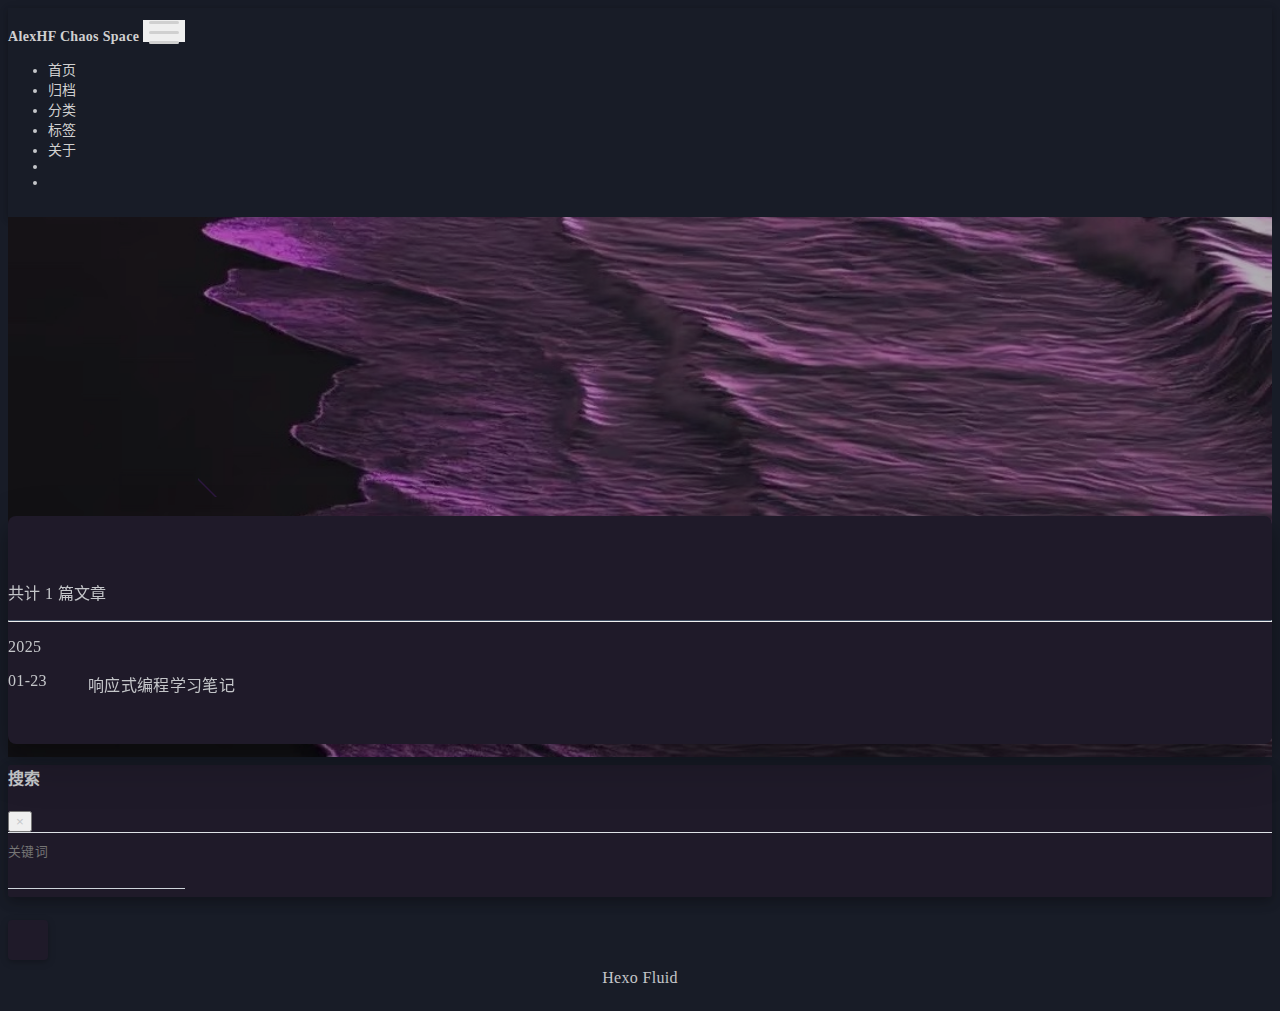
<file: archives/2025/01/index.html>
<!DOCTYPE html>
<html lang="zh-CN" data-default-color-scheme=dark>



<head>
  <meta charset="UTF-8">

  <link rel="apple-touch-icon" sizes="76x76" href="/img/fluid.png">
  <link rel="icon" href="/img/fluid.png">
  

  <meta name="viewport" content="width=device-width, initial-scale=1.0, maximum-scale=5.0, shrink-to-fit=no">
  <meta http-equiv="x-ua-compatible" content="ie=edge">
  
  <meta name="theme-color" content="#2f4154">
  <meta name="author" content="Alex Huangfu">
  <meta name="keywords" content="皇甫一宇,hfyy,java,MR">
  
    <meta property="og:type" content="website">
<meta property="og:title" content="归档">
<meta property="og:url" content="https://alexkilllas.github.io/archives/2025/01/index.html">
<meta property="og:site_name" content="AlexHF Chaos Space">
<meta property="og:locale" content="zh_CN">
<meta property="article:author" content="Alex Huangfu">
<meta property="article:tag" content="皇甫一宇">
<meta property="article:tag" content="hfyy">
<meta property="article:tag" content="java">
<meta property="article:tag" content="MR">
<meta name="twitter:card" content="summary_large_image">
  
  
    <meta name="referrer" content="no-referrer-when-downgrade">
  
  
  <title>归档 - AlexHF Chaos Space</title>

  <link  rel="stylesheet" href="https://lib.baomitu.com/twitter-bootstrap/4.6.1/css/bootstrap.min.css" />





<!-- 主题依赖的图标库，不要自行修改 -->
<!-- Do not modify the link that theme dependent icons -->

<link rel="stylesheet" href="//at.alicdn.com/t/c/font_1749284_5i9bdhy70f8.css">



<link rel="stylesheet" href="//at.alicdn.com/t/c/font_1736178_k526ubmyhba.css">


<link  rel="stylesheet" href="/css/main.css" />


  <link id="highlight-css" rel="stylesheet" href="/css/highlight.css" />
  
    <link id="highlight-css-dark" rel="stylesheet" href="/css/highlight-dark.css" />
  



  
<link rel="stylesheet" href="/css/custom.css">



  <script id="fluid-configs">
    var Fluid = window.Fluid || {};
    Fluid.ctx = Object.assign({}, Fluid.ctx)
    var CONFIG = {"hostname":"alexkilllas.github.io","root":"/","version":"1.9.8","typing":{"enable":true,"typeSpeed":70,"cursorChar":"__","loop":false,"scope":[]},"anchorjs":{"enable":true,"element":"h1,h2,h3,h4,h5,h6","placement":"left","visible":"hover","icon":""},"progressbar":{"enable":true,"height_px":3,"color":"#29d","options":{"showSpinner":false,"trickleSpeed":100}},"code_language":{"enable":true,"default":"TEXT"},"copy_btn":true,"image_caption":{"enable":true},"image_zoom":{"enable":true,"img_url_replace":["",""]},"toc":{"enable":true,"placement":"right","headingSelector":"h1,h2,h3,h4,h5,h6","collapseDepth":0},"lazyload":{"enable":true,"loading_img":"/img/loading.gif","onlypost":false,"offset_factor":2},"web_analytics":{"enable":true,"follow_dnt":true,"baidu":"00e5107c06033b70c907c60a32888520","google":{"measurement_id":null},"tencent":{"sid":null,"cid":null},"leancloud":{"app_id":null,"app_key":null,"server_url":null,"path":"window.location.pathname","ignore_local":false},"umami":{"src":null,"website_id":null,"domains":null,"start_time":"2024-01-01T00:00:00.000Z","token":null,"api_server":null}},"search_path":"/local-search.xml","include_content_in_search":true};

    if (CONFIG.web_analytics.follow_dnt) {
      var dntVal = navigator.doNotTrack || window.doNotTrack || navigator.msDoNotTrack;
      Fluid.ctx.dnt = dntVal && (dntVal.startsWith('1') || dntVal.startsWith('yes') || dntVal.startsWith('on'));
    }
  </script>
  <script  src="/js/utils.js" ></script>
  <script  src="/js/color-schema.js" ></script>
  

  
    <!-- Baidu Analytics -->
    <script async>
      if (!Fluid.ctx.dnt) {
        var _hmt = _hmt || [];
        (function() {
          var hm = document.createElement("script");
          hm.src = "https://hm.baidu.com/hm.js?00e5107c06033b70c907c60a32888520";
          var s = document.getElementsByTagName("script")[0];
          s.parentNode.insertBefore(hm, s);
        })();
      }
    </script>
  

  

  

  

  



  
<meta name="generator" content="Hexo 7.3.0"></head>


<body>
  

  <header>
    

<div class="header-inner" style="height: 60vh;">
  <nav id="navbar" class="navbar fixed-top  navbar-expand-lg navbar-dark scrolling-navbar">
  <div class="container">
    <a class="navbar-brand" href="/">
      <strong>AlexHF Chaos Space</strong>
    </a>

    <button id="navbar-toggler-btn" class="navbar-toggler" type="button" data-toggle="collapse"
            data-target="#navbarSupportedContent"
            aria-controls="navbarSupportedContent" aria-expanded="false" aria-label="Toggle navigation">
      <div class="animated-icon"><span></span><span></span><span></span></div>
    </button>

    <!-- Collapsible content -->
    <div class="collapse navbar-collapse" id="navbarSupportedContent">
      <ul class="navbar-nav ml-auto text-center">
        
          
          
          
          
            <li class="nav-item">
              <a class="nav-link" href="/" target="_self">
                <i class="iconfont icon-home-fill"></i>
                <span>首页</span>
              </a>
            </li>
          
        
          
          
          
          
            <li class="nav-item">
              <a class="nav-link" href="/archives/" target="_self">
                <i class="iconfont icon-archive-fill"></i>
                <span>归档</span>
              </a>
            </li>
          
        
          
          
          
          
            <li class="nav-item">
              <a class="nav-link" href="/categories/" target="_self">
                <i class="iconfont icon-category-fill"></i>
                <span>分类</span>
              </a>
            </li>
          
        
          
          
          
          
            <li class="nav-item">
              <a class="nav-link" href="/tags/" target="_self">
                <i class="iconfont icon-tags-fill"></i>
                <span>标签</span>
              </a>
            </li>
          
        
          
          
          
          
            <li class="nav-item">
              <a class="nav-link" href="/about/" target="_self">
                <i class="iconfont icon-user-fill"></i>
                <span>关于</span>
              </a>
            </li>
          
        
        
          <li class="nav-item" id="search-btn">
            <a class="nav-link" target="_self" href="javascript:;" data-toggle="modal" data-target="#modalSearch" aria-label="Search">
              <i class="iconfont icon-search"></i>
            </a>
          </li>
          
        
        
          <li class="nav-item" id="color-toggle-btn">
            <a class="nav-link" target="_self" href="javascript:;" aria-label="Color Toggle">
              <i class="iconfont icon-dark" id="color-toggle-icon"></i>
            </a>
          </li>
        
      </ul>
    </div>
  </div>
</nav>

  

<div id="banner" class="banner" parallax=true
     style="background: url('/img/page.jpg') no-repeat center center; background-size: cover;">
  <div class="full-bg-img">
    <div class="mask flex-center" style="background-color: rgba(0, 0, 0, 0.3)">
      <div class="banner-text text-center fade-in-up">
        <div class="h2">
          
            <span id="subtitle" data-typed-text="归档"></span>
          
        </div>

        
      </div>

      
    </div>
  </div>
</div>

</div>

  </header>

  <main>
    
      <div class="container nopadding-x-md">
        <div id="board"
          >
          
          <div class="container">
            <div class="row">
              <div class="col-12 col-md-10 m-auto">
                

<div class="list-group">
  <p class="h4">共计 1 篇文章</p>
  <hr>
  
  
    
      
      <p class="h5">2025</p>
    
    <a href="/2025/01/23/%E5%93%8D%E5%BA%94%E5%BC%8F%E7%BC%96%E7%A8%8B%E5%AD%A6%E4%B9%A0%E7%AC%94%E8%AE%B0/" class="list-group-item list-group-item-action">
      <time>01-23</time>
      <div class="list-group-item-title">响应式编程学习笔记</div>
    </a>
  
</div>





              </div>
            </div>
          </div>
        </div>
      </div>
    

    
      <a id="scroll-top-button" aria-label="TOP" href="#" role="button">
        <i class="iconfont icon-arrowup" aria-hidden="true"></i>
      </a>
    

    
      <div class="modal fade" id="modalSearch" tabindex="-1" role="dialog" aria-labelledby="ModalLabel"
     aria-hidden="true">
  <div class="modal-dialog modal-dialog-scrollable modal-lg" role="document">
    <div class="modal-content">
      <div class="modal-header text-center">
        <h4 class="modal-title w-100 font-weight-bold">搜索</h4>
        <button type="button" id="local-search-close" class="close" data-dismiss="modal" aria-label="Close">
          <span aria-hidden="true">&times;</span>
        </button>
      </div>
      <div class="modal-body mx-3">
        <div class="md-form mb-5">
          <input type="text" id="local-search-input" class="form-control validate">
          <label data-error="x" data-success="v" for="local-search-input">关键词</label>
        </div>
        <div class="list-group" id="local-search-result"></div>
      </div>
    </div>
  </div>
</div>

    

    
  </main>

  <footer>
    <div class="footer-inner">
  
    <div class="footer-content">
       <a href="https://hexo.io" target="_blank" rel="nofollow noopener"><span>Hexo</span></a> <i class="iconfont icon-love"></i> <a href="https://github.com/fluid-dev/hexo-theme-fluid" target="_blank" rel="nofollow noopener"><span>Fluid</span></a> 
    </div>
  
  
    <div class="statistics">
  
  

  
    
      <span id="busuanzi_container_site_pv" style="display: none">
        总访问量 
        <span id="busuanzi_value_site_pv"></span>
         次
      </span>
    
    
      <span id="busuanzi_container_site_uv" style="display: none">
        总访客数 
        <span id="busuanzi_value_site_uv"></span>
         人
      </span>
    
    

  

</div>

  
  
</div>

  </footer>

  <!-- Scripts -->
  
  <script  src="https://lib.baomitu.com/nprogress/0.2.0/nprogress.min.js" ></script>
  <link  rel="stylesheet" href="https://lib.baomitu.com/nprogress/0.2.0/nprogress.min.css" />

  <script>
    NProgress.configure({"showSpinner":false,"trickleSpeed":100})
    NProgress.start()
    window.addEventListener('load', function() {
      NProgress.done();
    })
  </script>


<script  src="https://lib.baomitu.com/jquery/3.6.4/jquery.min.js" ></script>
<script  src="https://lib.baomitu.com/twitter-bootstrap/4.6.1/js/bootstrap.min.js" ></script>
<script  src="/js/events.js" ></script>
<script  src="/js/plugins.js" ></script>


  <script  src="https://lib.baomitu.com/typed.js/2.0.12/typed.min.js" ></script>
  <script>
    (function (window, document) {
      var typing = Fluid.plugins.typing;
      var subtitle = document.getElementById('subtitle');
      if (!subtitle || !typing) {
        return;
      }
      var text = subtitle.getAttribute('data-typed-text');
      
        typing(text);
      
    })(window, document);
  </script>




  
    <script  src="/js/img-lazyload.js" ></script>
  




  <script  src="/js/local-search.js" ></script>

  <script defer src="https://busuanzi.ibruce.info/busuanzi/2.3/busuanzi.pure.mini.js" ></script>





<!-- 主题的启动项，将它保持在最底部 -->
<!-- the boot of the theme, keep it at the bottom -->
<script  src="/js/boot.js" ></script>


  

  <noscript>
    <div class="noscript-warning">博客在允许 JavaScript 运行的环境下浏览效果更佳</div>
  </noscript>
</body>
</html>
</file>
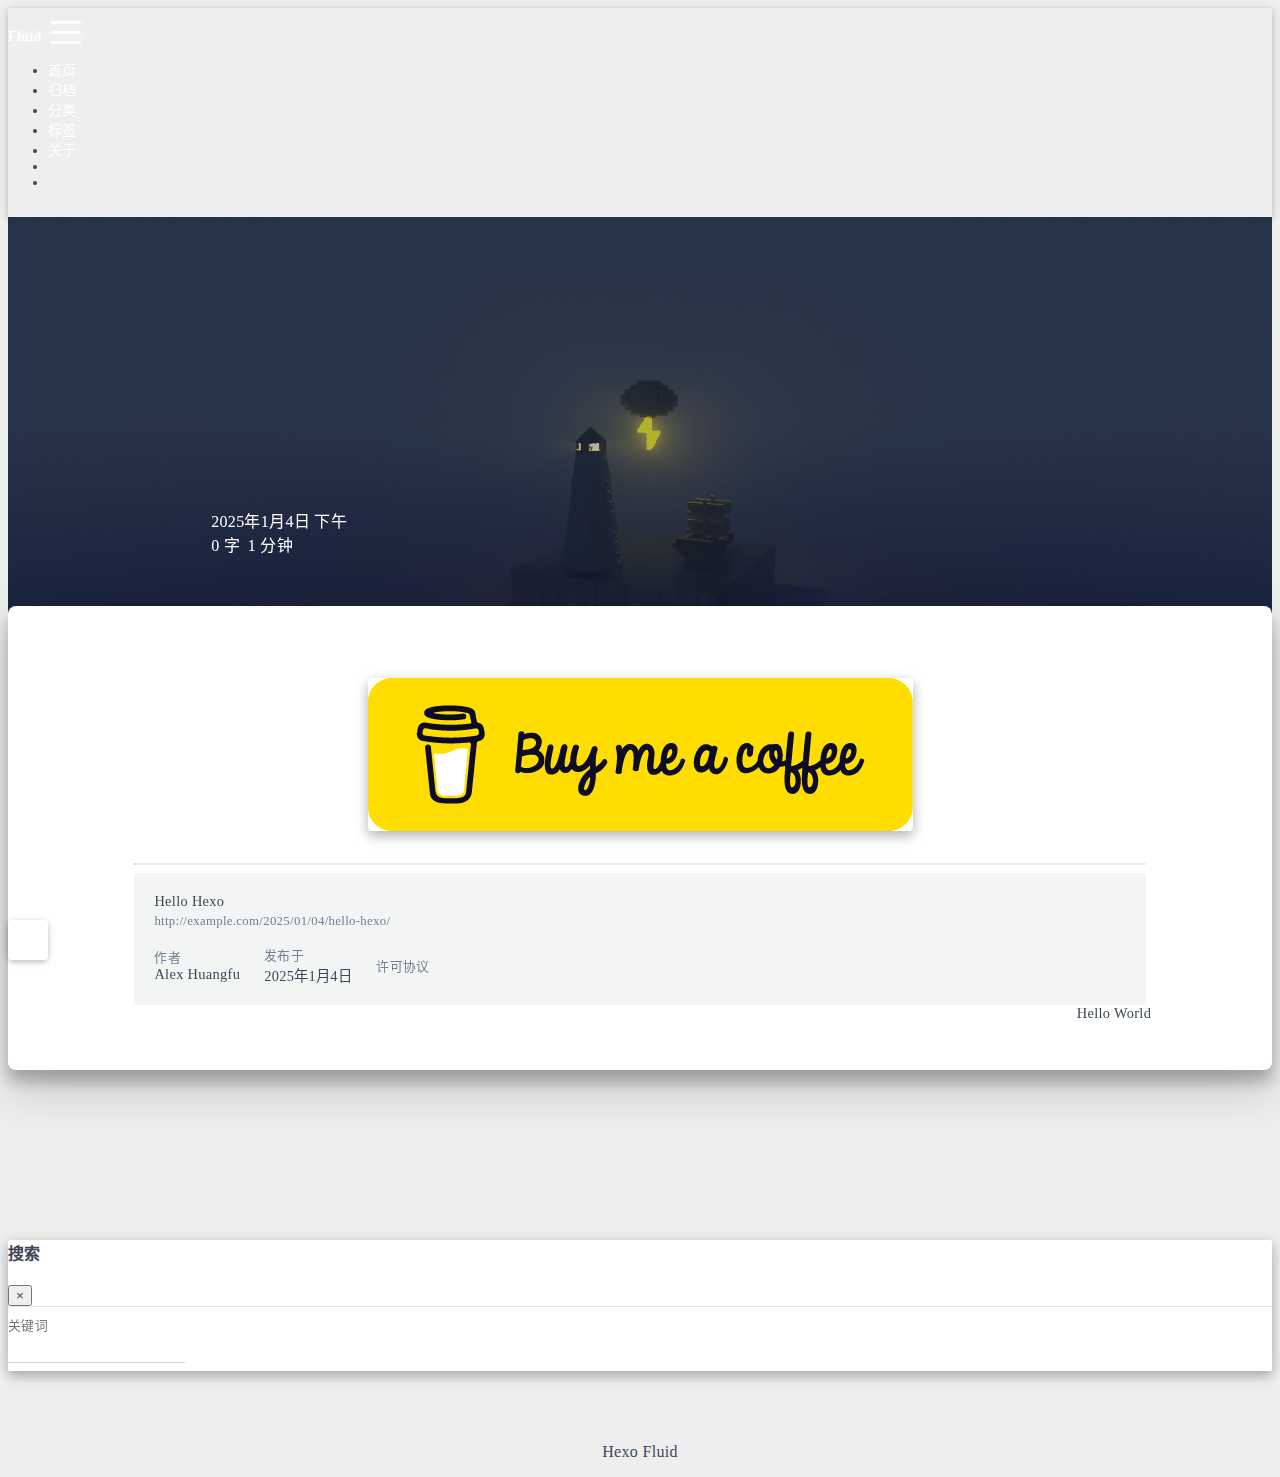
<file: 2025/01/04/hello-hexo/index.html>
<!DOCTYPE html>
<html lang="zh-CN" data-default-color-scheme=auto>



<head>
  <meta charset="UTF-8">

  <link rel="apple-touch-icon" sizes="76x76" href="/img/fluid.png">
  <link rel="icon" href="/img/fluid.png">
  

  <meta name="viewport" content="width=device-width, initial-scale=1.0, maximum-scale=5.0, shrink-to-fit=no">
  <meta http-equiv="x-ua-compatible" content="ie=edge">
  
  <meta name="theme-color" content="#2f4154">
  <meta name="author" content="Alex Huangfu">
  <meta name="keywords" content="">
  
    <meta property="og:type" content="article">
<meta property="og:title" content="Hello Hexo">
<meta property="og:url" content="http://example.com/2025/01/04/hello-hexo/index.html">
<meta property="og:site_name" content="Hexo">
<meta property="og:locale" content="zh_CN">
<meta property="og:image" content="http://example.com/2025/01/04/hello-hexo/file-20250104175759547.png">
<meta property="article:published_time" content="2025-01-04T09:56:59.735Z">
<meta property="article:modified_time" content="2025-01-04T09:58:01.367Z">
<meta property="article:author" content="Alex Huangfu">
<meta name="twitter:card" content="summary_large_image">
<meta name="twitter:image" content="http://example.com/2025/01/04/hello-hexo/file-20250104175759547.png">
  
  
  
  <title>Hello Hexo - Hexo</title>

  <link  rel="stylesheet" href="https://lib.baomitu.com/twitter-bootstrap/4.6.1/css/bootstrap.min.css" />



  <link  rel="stylesheet" href="https://lib.baomitu.com/github-markdown-css/4.0.0/github-markdown.min.css" />

  <link  rel="stylesheet" href="https://lib.baomitu.com/hint.css/2.7.0/hint.min.css" />

  <link  rel="stylesheet" href="https://lib.baomitu.com/fancybox/3.5.7/jquery.fancybox.min.css" />



<!-- 主题依赖的图标库，不要自行修改 -->
<!-- Do not modify the link that theme dependent icons -->

<link rel="stylesheet" href="//at.alicdn.com/t/c/font_1749284_5i9bdhy70f8.css">



<link rel="stylesheet" href="//at.alicdn.com/t/c/font_1736178_k526ubmyhba.css">


<link  rel="stylesheet" href="/css/main.css" />


  <link id="highlight-css" rel="stylesheet" href="/css/highlight.css" />
  
    <link id="highlight-css-dark" rel="stylesheet" href="/css/highlight-dark.css" />
  




  <script id="fluid-configs">
    var Fluid = window.Fluid || {};
    Fluid.ctx = Object.assign({}, Fluid.ctx)
    var CONFIG = {"hostname":"example.com","root":"/","version":"1.9.8","typing":{"enable":true,"typeSpeed":70,"cursorChar":"_","loop":false,"scope":[]},"anchorjs":{"enable":true,"element":"h1,h2,h3,h4,h5,h6","placement":"left","visible":"hover","icon":""},"progressbar":{"enable":true,"height_px":3,"color":"#29d","options":{"showSpinner":false,"trickleSpeed":100}},"code_language":{"enable":true,"default":"TEXT"},"copy_btn":true,"image_caption":{"enable":true},"image_zoom":{"enable":true,"img_url_replace":["",""]},"toc":{"enable":true,"placement":"right","headingSelector":"h1,h2,h3,h4,h5,h6","collapseDepth":0},"lazyload":{"enable":true,"loading_img":"/img/loading.gif","onlypost":false,"offset_factor":2},"web_analytics":{"enable":false,"follow_dnt":true,"baidu":null,"google":{"measurement_id":null},"tencent":{"sid":null,"cid":null},"leancloud":{"app_id":null,"app_key":null,"server_url":null,"path":"window.location.pathname","ignore_local":false},"umami":{"src":null,"website_id":null,"domains":null,"start_time":"2024-01-01T00:00:00.000Z","token":null,"api_server":null}},"search_path":"/local-search.xml","include_content_in_search":true};

    if (CONFIG.web_analytics.follow_dnt) {
      var dntVal = navigator.doNotTrack || window.doNotTrack || navigator.msDoNotTrack;
      Fluid.ctx.dnt = dntVal && (dntVal.startsWith('1') || dntVal.startsWith('yes') || dntVal.startsWith('on'));
    }
  </script>
  <script  src="/js/utils.js" ></script>
  <script  src="/js/color-schema.js" ></script>
  


  
<meta name="generator" content="Hexo 7.3.0"></head>


<body>
  

  <header>
    

<div class="header-inner" style="height: 70vh;">
  <nav id="navbar" class="navbar fixed-top  navbar-expand-lg navbar-dark scrolling-navbar">
  <div class="container">
    <a class="navbar-brand" href="/">
      <strong>Fluid</strong>
    </a>

    <button id="navbar-toggler-btn" class="navbar-toggler" type="button" data-toggle="collapse"
            data-target="#navbarSupportedContent"
            aria-controls="navbarSupportedContent" aria-expanded="false" aria-label="Toggle navigation">
      <div class="animated-icon"><span></span><span></span><span></span></div>
    </button>

    <!-- Collapsible content -->
    <div class="collapse navbar-collapse" id="navbarSupportedContent">
      <ul class="navbar-nav ml-auto text-center">
        
          
          
          
          
            <li class="nav-item">
              <a class="nav-link" href="/" target="_self">
                <i class="iconfont icon-home-fill"></i>
                <span>首页</span>
              </a>
            </li>
          
        
          
          
          
          
            <li class="nav-item">
              <a class="nav-link" href="/archives/" target="_self">
                <i class="iconfont icon-archive-fill"></i>
                <span>归档</span>
              </a>
            </li>
          
        
          
          
          
          
            <li class="nav-item">
              <a class="nav-link" href="/categories/" target="_self">
                <i class="iconfont icon-category-fill"></i>
                <span>分类</span>
              </a>
            </li>
          
        
          
          
          
          
            <li class="nav-item">
              <a class="nav-link" href="/tags/" target="_self">
                <i class="iconfont icon-tags-fill"></i>
                <span>标签</span>
              </a>
            </li>
          
        
          
          
          
          
            <li class="nav-item">
              <a class="nav-link" href="/about/" target="_self">
                <i class="iconfont icon-user-fill"></i>
                <span>关于</span>
              </a>
            </li>
          
        
        
          <li class="nav-item" id="search-btn">
            <a class="nav-link" target="_self" href="javascript:;" data-toggle="modal" data-target="#modalSearch" aria-label="Search">
              <i class="iconfont icon-search"></i>
            </a>
          </li>
          
        
        
          <li class="nav-item" id="color-toggle-btn">
            <a class="nav-link" target="_self" href="javascript:;" aria-label="Color Toggle">
              <i class="iconfont icon-dark" id="color-toggle-icon"></i>
            </a>
          </li>
        
      </ul>
    </div>
  </div>
</nav>

  

<div id="banner" class="banner" parallax=true
     style="background: url('/img/default.png') no-repeat center center; background-size: cover;">
  <div class="full-bg-img">
    <div class="mask flex-center" style="background-color: rgba(0, 0, 0, 0.3)">
      <div class="banner-text text-center fade-in-up">
        <div class="h2">
          
            <span id="subtitle" data-typed-text="Hello Hexo"></span>
          
        </div>

        
          
  <div class="mt-3">
    
    
      <span class="post-meta">
        <i class="iconfont icon-date-fill" aria-hidden="true"></i>
        <time datetime="2025-01-04 17:56" pubdate>
          2025年1月4日 下午
        </time>
      </span>
    
  </div>

  <div class="mt-1">
    
      <span class="post-meta mr-2">
        <i class="iconfont icon-chart"></i>
        
          0 字
        
      </span>
    

    
      <span class="post-meta mr-2">
        <i class="iconfont icon-clock-fill"></i>
        
        
        
          1 分钟
        
      </span>
    

    
    
  </div>


        
      </div>

      
    </div>
  </div>
</div>

</div>

  </header>

  <main>
    
      

<div class="container-fluid nopadding-x">
  <div class="row nomargin-x">
    <div class="side-col d-none d-lg-block col-lg-2">
      

    </div>

    <div class="col-lg-8 nopadding-x-md">
      <div class="container nopadding-x-md" id="board-ctn">
        <div id="board">
          <article class="post-content mx-auto">
            <h1 id="seo-header">Hello Hexo</h1>
            
            
              <div class="markdown-body">
                
                <p><img src="/2025/01/04/hello-hexo/file-20250104175759547.png" srcset="/img/loading.gif" lazyload></p>

                
              </div>
            
            <hr/>
            <div>
              <div class="post-metas my-3">
  
  
</div>


              
  

  <div class="license-box my-3">
    <div class="license-title">
      <div>Hello Hexo</div>
      <div>http://example.com/2025/01/04/hello-hexo/</div>
    </div>
    <div class="license-meta">
      
        <div class="license-meta-item">
          <div>作者</div>
          <div>Alex Huangfu</div>
        </div>
      
      
        <div class="license-meta-item license-meta-date">
          <div>发布于</div>
          <div>2025年1月4日</div>
        </div>
      
      
      
        <div class="license-meta-item">
          <div>许可协议</div>
          <div>
            
              
              
                <a class="print-no-link" target="_blank" href="https://creativecommons.org/licenses/by/4.0/">
                  <span class="hint--top hint--rounded" aria-label="BY - 署名">
                    <i class="iconfont icon-cc-by"></i>
                  </span>
                </a>
              
            
          </div>
        </div>
      
    </div>
    <div class="license-icon iconfont"></div>
  </div>



              
                <div class="post-prevnext my-3">
                  <article class="post-prev col-6">
                    
                    
                  </article>
                  <article class="post-next col-6">
                    
                    
                      <a href="/2025/01/04/hello-world/" title="Hello World">
                        <span class="hidden-mobile">Hello World</span>
                        <span class="visible-mobile">下一篇</span>
                        <i class="iconfont icon-arrowright"></i>
                      </a>
                    
                  </article>
                </div>
              
            </div>

            
          </article>
        </div>
      </div>
    </div>

    <div class="side-col d-none d-lg-block col-lg-2">
      
  <aside class="sidebar" style="margin-left: -1rem">
    <div id="toc">
  <p class="toc-header">
    <i class="iconfont icon-list"></i>
    <span>目录</span>
  </p>
  <div class="toc-body" id="toc-body"></div>
</div>



  </aside>


    </div>
  </div>
</div>





  



  



  



  



  







    

    
      <a id="scroll-top-button" aria-label="TOP" href="#" role="button">
        <i class="iconfont icon-arrowup" aria-hidden="true"></i>
      </a>
    

    
      <div class="modal fade" id="modalSearch" tabindex="-1" role="dialog" aria-labelledby="ModalLabel"
     aria-hidden="true">
  <div class="modal-dialog modal-dialog-scrollable modal-lg" role="document">
    <div class="modal-content">
      <div class="modal-header text-center">
        <h4 class="modal-title w-100 font-weight-bold">搜索</h4>
        <button type="button" id="local-search-close" class="close" data-dismiss="modal" aria-label="Close">
          <span aria-hidden="true">&times;</span>
        </button>
      </div>
      <div class="modal-body mx-3">
        <div class="md-form mb-5">
          <input type="text" id="local-search-input" class="form-control validate">
          <label data-error="x" data-success="v" for="local-search-input">关键词</label>
        </div>
        <div class="list-group" id="local-search-result"></div>
      </div>
    </div>
  </div>
</div>

    

    
  </main>

  <footer>
    <div class="footer-inner">
  
    <div class="footer-content">
       <a href="https://hexo.io" target="_blank" rel="nofollow noopener"><span>Hexo</span></a> <i class="iconfont icon-love"></i> <a href="https://github.com/fluid-dev/hexo-theme-fluid" target="_blank" rel="nofollow noopener"><span>Fluid</span></a> 
    </div>
  
  
  
</div>

  </footer>

  <!-- Scripts -->
  
  <script  src="https://lib.baomitu.com/nprogress/0.2.0/nprogress.min.js" ></script>
  <link  rel="stylesheet" href="https://lib.baomitu.com/nprogress/0.2.0/nprogress.min.css" />

  <script>
    NProgress.configure({"showSpinner":false,"trickleSpeed":100})
    NProgress.start()
    window.addEventListener('load', function() {
      NProgress.done();
    })
  </script>


<script  src="https://lib.baomitu.com/jquery/3.6.4/jquery.min.js" ></script>
<script  src="https://lib.baomitu.com/twitter-bootstrap/4.6.1/js/bootstrap.min.js" ></script>
<script  src="/js/events.js" ></script>
<script  src="/js/plugins.js" ></script>


  <script  src="https://lib.baomitu.com/typed.js/2.0.12/typed.min.js" ></script>
  <script>
    (function (window, document) {
      var typing = Fluid.plugins.typing;
      var subtitle = document.getElementById('subtitle');
      if (!subtitle || !typing) {
        return;
      }
      var text = subtitle.getAttribute('data-typed-text');
      
        typing(text);
      
    })(window, document);
  </script>




  
    <script  src="/js/img-lazyload.js" ></script>
  




  
<script>
  Fluid.utils.createScript('https://lib.baomitu.com/tocbot/4.20.1/tocbot.min.js', function() {
    var toc = jQuery('#toc');
    if (toc.length === 0 || !window.tocbot) { return; }
    var boardCtn = jQuery('#board-ctn');
    var boardTop = boardCtn.offset().top;

    window.tocbot.init(Object.assign({
      tocSelector     : '#toc-body',
      contentSelector : '.markdown-body',
      linkClass       : 'tocbot-link',
      activeLinkClass : 'tocbot-active-link',
      listClass       : 'tocbot-list',
      isCollapsedClass: 'tocbot-is-collapsed',
      collapsibleClass: 'tocbot-is-collapsible',
      scrollSmooth    : true,
      includeTitleTags: true,
      headingsOffset  : -boardTop,
    }, CONFIG.toc));
    if (toc.find('.toc-list-item').length > 0) {
      toc.css('visibility', 'visible');
    }

    Fluid.events.registerRefreshCallback(function() {
      if ('tocbot' in window) {
        tocbot.refresh();
        var toc = jQuery('#toc');
        if (toc.length === 0 || !tocbot) {
          return;
        }
        if (toc.find('.toc-list-item').length > 0) {
          toc.css('visibility', 'visible');
        }
      }
    });
  });
</script>


  <script src=https://lib.baomitu.com/clipboard.js/2.0.11/clipboard.min.js></script>

  <script>Fluid.plugins.codeWidget();</script>


  
<script>
  Fluid.utils.createScript('https://lib.baomitu.com/anchor-js/5.0.0/anchor.min.js', function() {
    window.anchors.options = {
      placement: CONFIG.anchorjs.placement,
      visible  : CONFIG.anchorjs.visible
    };
    if (CONFIG.anchorjs.icon) {
      window.anchors.options.icon = CONFIG.anchorjs.icon;
    }
    var el = (CONFIG.anchorjs.element || 'h1,h2,h3,h4,h5,h6').split(',');
    var res = [];
    for (var item of el) {
      res.push('.markdown-body > ' + item.trim());
    }
    if (CONFIG.anchorjs.placement === 'left') {
      window.anchors.options.class = 'anchorjs-link-left';
    }
    window.anchors.add(res.join(', '));

    Fluid.events.registerRefreshCallback(function() {
      if ('anchors' in window) {
        anchors.removeAll();
        var el = (CONFIG.anchorjs.element || 'h1,h2,h3,h4,h5,h6').split(',');
        var res = [];
        for (var item of el) {
          res.push('.markdown-body > ' + item.trim());
        }
        if (CONFIG.anchorjs.placement === 'left') {
          anchors.options.class = 'anchorjs-link-left';
        }
        anchors.add(res.join(', '));
      }
    });
  });
</script>


  
<script>
  Fluid.utils.createScript('https://lib.baomitu.com/fancybox/3.5.7/jquery.fancybox.min.js', function() {
    Fluid.plugins.fancyBox();
  });
</script>


  <script>Fluid.plugins.imageCaption();</script>

  <script  src="/js/local-search.js" ></script>





<!-- 主题的启动项，将它保持在最底部 -->
<!-- the boot of the theme, keep it at the bottom -->
<script  src="/js/boot.js" ></script>


  

  <noscript>
    <div class="noscript-warning">博客在允许 JavaScript 运行的环境下浏览效果更佳</div>
  </noscript>
</body>
</html>
</file>
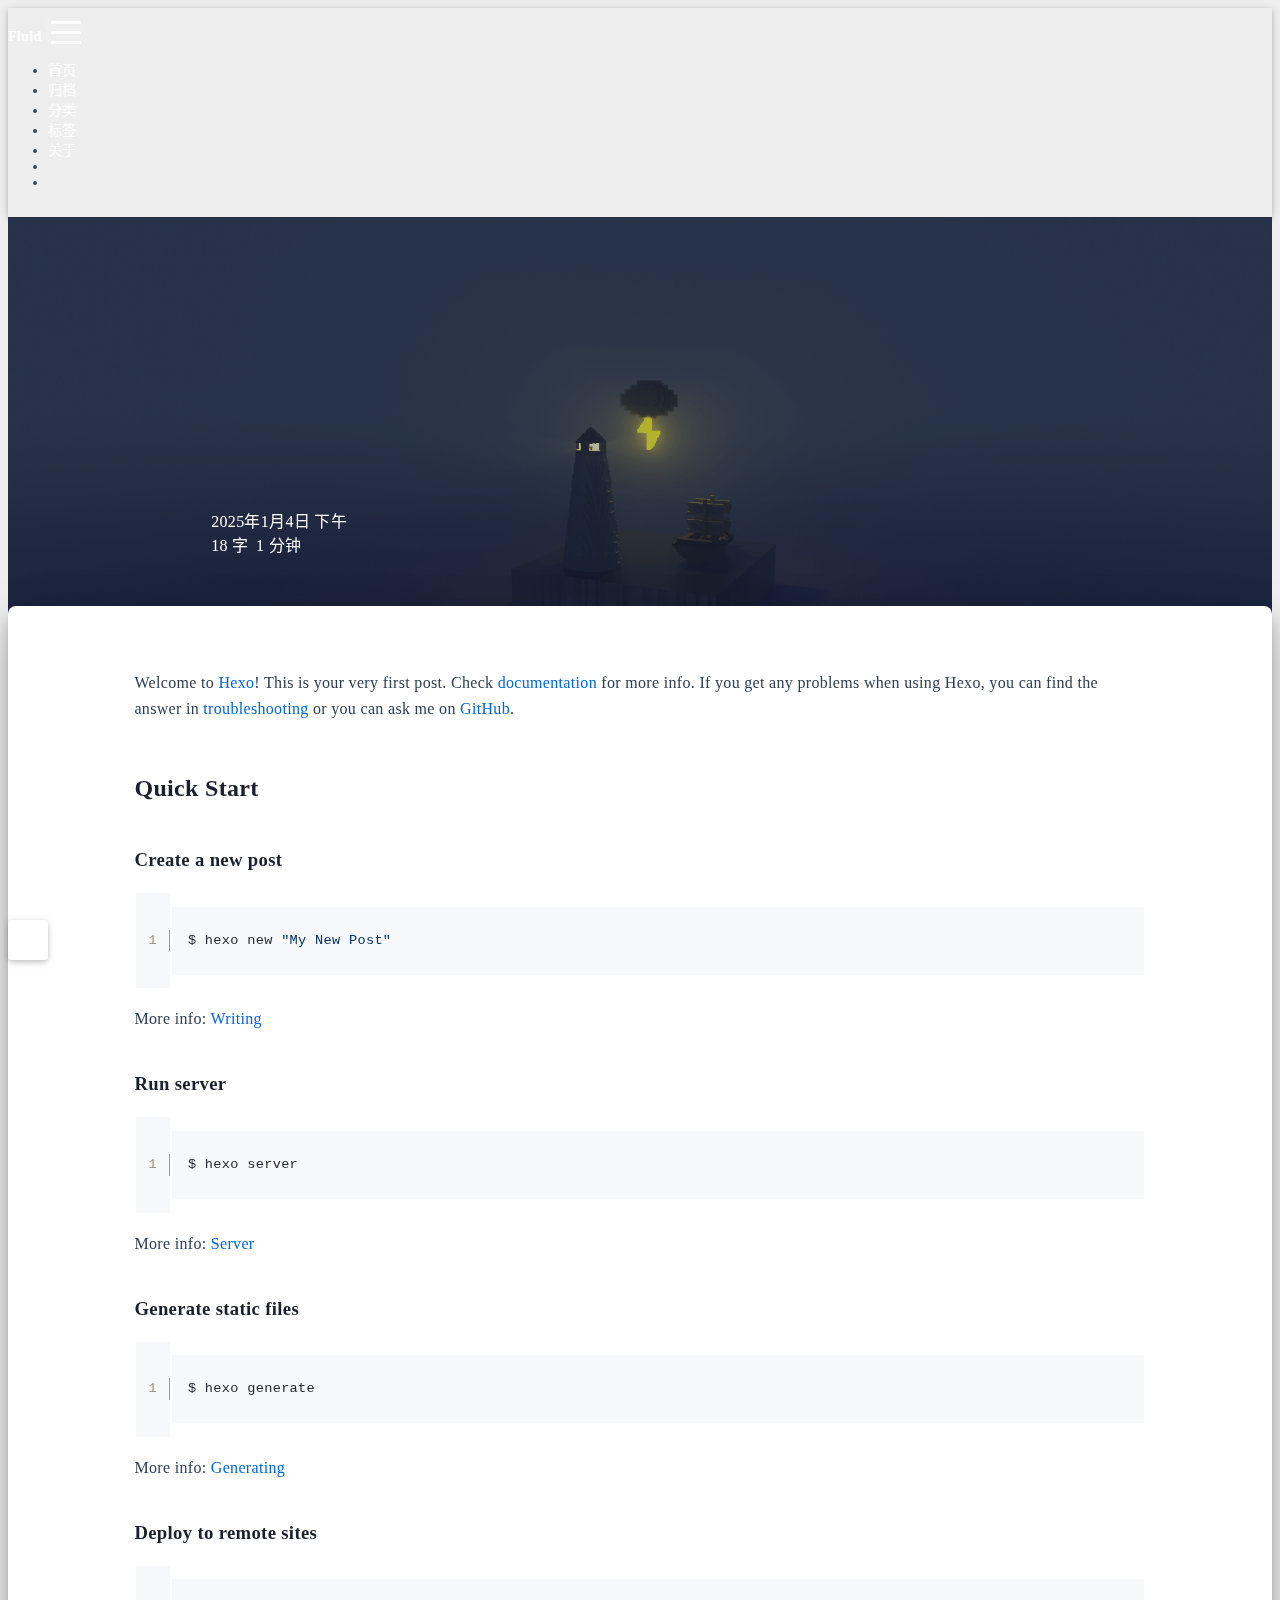
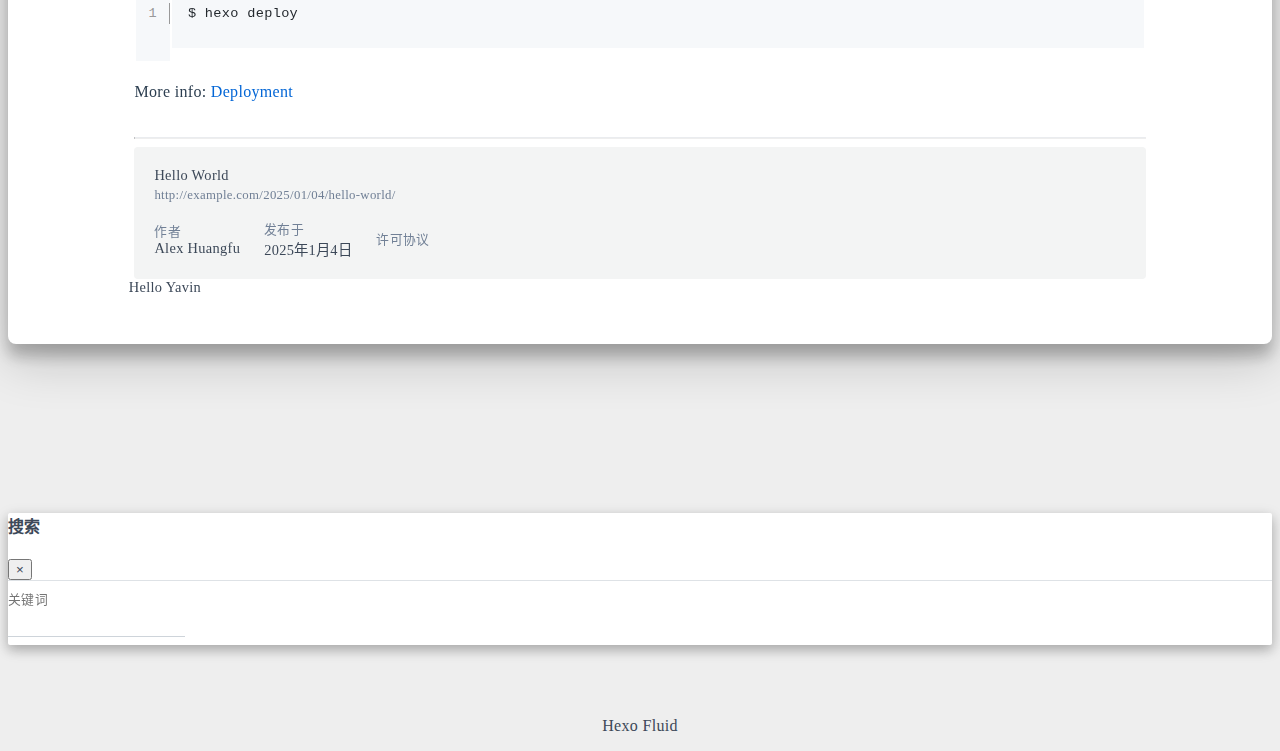
<file: 2025/01/04/hello-world/index.html>
<!DOCTYPE html>
<html lang="zh-CN" data-default-color-scheme=auto>



<head>
  <meta charset="UTF-8">

  <link rel="apple-touch-icon" sizes="76x76" href="/img/fluid.png">
  <link rel="icon" href="/img/fluid.png">
  

  <meta name="viewport" content="width=device-width, initial-scale=1.0, maximum-scale=5.0, shrink-to-fit=no">
  <meta http-equiv="x-ua-compatible" content="ie=edge">
  
  <meta name="theme-color" content="#2f4154">
  <meta name="author" content="Alex Huangfu">
  <meta name="keywords" content="">
  
    <meta name="description" content="Welcome to Hexo! This is your very first post. Check documentation for more info. If you get any problems when using Hexo, you can find the answer in troubleshooting or you can ask me on GitHub. Quick">
<meta property="og:type" content="article">
<meta property="og:title" content="Hello World">
<meta property="og:url" content="http://example.com/2025/01/04/hello-world/index.html">
<meta property="og:site_name" content="Hexo">
<meta property="og:description" content="Welcome to Hexo! This is your very first post. Check documentation for more info. If you get any problems when using Hexo, you can find the answer in troubleshooting or you can ask me on GitHub. Quick">
<meta property="og:locale" content="zh_CN">
<meta property="article:published_time" content="2025-01-04T09:00:08.333Z">
<meta property="article:modified_time" content="2025-01-04T09:44:53.375Z">
<meta property="article:author" content="Alex Huangfu">
<meta name="twitter:card" content="summary_large_image">
  
  
  
  <title>Hello World - Hexo</title>

  <link  rel="stylesheet" href="https://lib.baomitu.com/twitter-bootstrap/4.6.1/css/bootstrap.min.css" />



  <link  rel="stylesheet" href="https://lib.baomitu.com/github-markdown-css/4.0.0/github-markdown.min.css" />

  <link  rel="stylesheet" href="https://lib.baomitu.com/hint.css/2.7.0/hint.min.css" />

  <link  rel="stylesheet" href="https://lib.baomitu.com/fancybox/3.5.7/jquery.fancybox.min.css" />



<!-- 主题依赖的图标库，不要自行修改 -->
<!-- Do not modify the link that theme dependent icons -->

<link rel="stylesheet" href="//at.alicdn.com/t/c/font_1749284_5i9bdhy70f8.css">



<link rel="stylesheet" href="//at.alicdn.com/t/c/font_1736178_k526ubmyhba.css">


<link  rel="stylesheet" href="/css/main.css" />


  <link id="highlight-css" rel="stylesheet" href="/css/highlight.css" />
  
    <link id="highlight-css-dark" rel="stylesheet" href="/css/highlight-dark.css" />
  




  <script id="fluid-configs">
    var Fluid = window.Fluid || {};
    Fluid.ctx = Object.assign({}, Fluid.ctx)
    var CONFIG = {"hostname":"example.com","root":"/","version":"1.9.8","typing":{"enable":true,"typeSpeed":70,"cursorChar":"_","loop":false,"scope":[]},"anchorjs":{"enable":true,"element":"h1,h2,h3,h4,h5,h6","placement":"left","visible":"hover","icon":""},"progressbar":{"enable":true,"height_px":3,"color":"#29d","options":{"showSpinner":false,"trickleSpeed":100}},"code_language":{"enable":true,"default":"TEXT"},"copy_btn":true,"image_caption":{"enable":true},"image_zoom":{"enable":true,"img_url_replace":["",""]},"toc":{"enable":true,"placement":"right","headingSelector":"h1,h2,h3,h4,h5,h6","collapseDepth":0},"lazyload":{"enable":true,"loading_img":"/img/loading.gif","onlypost":false,"offset_factor":2},"web_analytics":{"enable":true,"follow_dnt":true,"baidu":null,"google":{"measurement_id":null},"tencent":{"sid":null,"cid":null},"leancloud":{"app_id":null,"app_key":null,"server_url":null,"path":"window.location.pathname","ignore_local":false},"umami":{"src":null,"website_id":null,"domains":null,"start_time":"2024-01-01T00:00:00.000Z","token":null,"api_server":null}},"search_path":"/local-search.xml","include_content_in_search":true};

    if (CONFIG.web_analytics.follow_dnt) {
      var dntVal = navigator.doNotTrack || window.doNotTrack || navigator.msDoNotTrack;
      Fluid.ctx.dnt = dntVal && (dntVal.startsWith('1') || dntVal.startsWith('yes') || dntVal.startsWith('on'));
    }
  </script>
  <script  src="/js/utils.js" ></script>
  <script  src="/js/color-schema.js" ></script>
  

  

  

  

  

  



  
<meta name="generator" content="Hexo 7.3.0"></head>


<body>
  

  <header>
    

<div class="header-inner" style="height: 70vh;">
  <nav id="navbar" class="navbar fixed-top  navbar-expand-lg navbar-dark scrolling-navbar">
  <div class="container">
    <a class="navbar-brand" href="/">
      <strong>Fluid</strong>
    </a>

    <button id="navbar-toggler-btn" class="navbar-toggler" type="button" data-toggle="collapse"
            data-target="#navbarSupportedContent"
            aria-controls="navbarSupportedContent" aria-expanded="false" aria-label="Toggle navigation">
      <div class="animated-icon"><span></span><span></span><span></span></div>
    </button>

    <!-- Collapsible content -->
    <div class="collapse navbar-collapse" id="navbarSupportedContent">
      <ul class="navbar-nav ml-auto text-center">
        
          
          
          
          
            <li class="nav-item">
              <a class="nav-link" href="/" target="_self">
                <i class="iconfont icon-home-fill"></i>
                <span>首页</span>
              </a>
            </li>
          
        
          
          
          
          
            <li class="nav-item">
              <a class="nav-link" href="/archives/" target="_self">
                <i class="iconfont icon-archive-fill"></i>
                <span>归档</span>
              </a>
            </li>
          
        
          
          
          
          
            <li class="nav-item">
              <a class="nav-link" href="/categories/" target="_self">
                <i class="iconfont icon-category-fill"></i>
                <span>分类</span>
              </a>
            </li>
          
        
          
          
          
          
            <li class="nav-item">
              <a class="nav-link" href="/tags/" target="_self">
                <i class="iconfont icon-tags-fill"></i>
                <span>标签</span>
              </a>
            </li>
          
        
          
          
          
          
            <li class="nav-item">
              <a class="nav-link" href="/about/" target="_self">
                <i class="iconfont icon-user-fill"></i>
                <span>关于</span>
              </a>
            </li>
          
        
        
          <li class="nav-item" id="search-btn">
            <a class="nav-link" target="_self" href="javascript:;" data-toggle="modal" data-target="#modalSearch" aria-label="Search">
              <i class="iconfont icon-search"></i>
            </a>
          </li>
          
        
        
          <li class="nav-item" id="color-toggle-btn">
            <a class="nav-link" target="_self" href="javascript:;" aria-label="Color Toggle">
              <i class="iconfont icon-dark" id="color-toggle-icon"></i>
            </a>
          </li>
        
      </ul>
    </div>
  </div>
</nav>

  

<div id="banner" class="banner" parallax=true
     style="background: url('/img/default.png') no-repeat center center; background-size: cover;">
  <div class="full-bg-img">
    <div class="mask flex-center" style="background-color: rgba(0, 0, 0, 0.3)">
      <div class="banner-text text-center fade-in-up">
        <div class="h2">
          
            <span id="subtitle" data-typed-text="Hello World"></span>
          
        </div>

        
          
  <div class="mt-3">
    
    
      <span class="post-meta">
        <i class="iconfont icon-date-fill" aria-hidden="true"></i>
        <time datetime="2025-01-04 17:00" pubdate>
          2025年1月4日 下午
        </time>
      </span>
    
  </div>

  <div class="mt-1">
    
      <span class="post-meta mr-2">
        <i class="iconfont icon-chart"></i>
        
          18 字
        
      </span>
    

    
      <span class="post-meta mr-2">
        <i class="iconfont icon-clock-fill"></i>
        
        
        
          1 分钟
        
      </span>
    

    
    
  </div>


        
      </div>

      
    </div>
  </div>
</div>

</div>

  </header>

  <main>
    
      

<div class="container-fluid nopadding-x">
  <div class="row nomargin-x">
    <div class="side-col d-none d-lg-block col-lg-2">
      

    </div>

    <div class="col-lg-8 nopadding-x-md">
      <div class="container nopadding-x-md" id="board-ctn">
        <div id="board">
          <article class="post-content mx-auto">
            <h1 id="seo-header">Hello World</h1>
            
            
              <div class="markdown-body">
                
                <p>Welcome to <a target="_blank" rel="noopener" href="https://hexo.io/">Hexo</a>! This is your very first post. Check <a target="_blank" rel="noopener" href="https://hexo.io/docs/">documentation</a> for more info. If you get any problems when using Hexo, you can find the answer in <a target="_blank" rel="noopener" href="https://hexo.io/docs/troubleshooting.html">troubleshooting</a> or you can ask me on <a target="_blank" rel="noopener" href="https://github.com/hexojs/hexo/issues">GitHub</a>.</p>
<h2 id="Quick-Start"><a href="#Quick-Start" class="headerlink" title="Quick Start"></a>Quick Start</h2><h3 id="Create-a-new-post"><a href="#Create-a-new-post" class="headerlink" title="Create a new post"></a>Create a new post</h3><figure class="highlight bash"><table><tr><td class="gutter"><pre><span class="line">1</span><br></pre></td><td class="code"><pre><code class="hljs bash">$ hexo new <span class="hljs-string">&quot;My New Post&quot;</span><br></code></pre></td></tr></table></figure>

<p>More info: <a target="_blank" rel="noopener" href="https://hexo.io/docs/writing.html">Writing</a></p>
<h3 id="Run-server"><a href="#Run-server" class="headerlink" title="Run server"></a>Run server</h3><figure class="highlight bash"><table><tr><td class="gutter"><pre><span class="line">1</span><br></pre></td><td class="code"><pre><code class="hljs bash">$ hexo server<br></code></pre></td></tr></table></figure>

<p>More info: <a target="_blank" rel="noopener" href="https://hexo.io/docs/server.html">Server</a></p>
<h3 id="Generate-static-files"><a href="#Generate-static-files" class="headerlink" title="Generate static files"></a>Generate static files</h3><figure class="highlight bash"><table><tr><td class="gutter"><pre><span class="line">1</span><br></pre></td><td class="code"><pre><code class="hljs bash">$ hexo generate<br></code></pre></td></tr></table></figure>

<p>More info: <a target="_blank" rel="noopener" href="https://hexo.io/docs/generating.html">Generating</a></p>
<h3 id="Deploy-to-remote-sites"><a href="#Deploy-to-remote-sites" class="headerlink" title="Deploy to remote sites"></a>Deploy to remote sites</h3><figure class="highlight bash"><table><tr><td class="gutter"><pre><span class="line">1</span><br></pre></td><td class="code"><pre><code class="hljs bash">$ hexo deploy<br></code></pre></td></tr></table></figure>

<p>More info: <a target="_blank" rel="noopener" href="https://hexo.io/docs/one-command-deployment.html">Deployment</a></p>

                
              </div>
            
            <hr/>
            <div>
              <div class="post-metas my-3">
  
  
</div>


              
  

  <div class="license-box my-3">
    <div class="license-title">
      <div>Hello World</div>
      <div>http://example.com/2025/01/04/hello-world/</div>
    </div>
    <div class="license-meta">
      
        <div class="license-meta-item">
          <div>作者</div>
          <div>Alex Huangfu</div>
        </div>
      
      
        <div class="license-meta-item license-meta-date">
          <div>发布于</div>
          <div>2025年1月4日</div>
        </div>
      
      
      
        <div class="license-meta-item">
          <div>许可协议</div>
          <div>
            
              
              
                <a class="print-no-link" target="_blank" href="https://creativecommons.org/licenses/by/4.0/">
                  <span class="hint--top hint--rounded" aria-label="BY - 署名">
                    <i class="iconfont icon-cc-by"></i>
                  </span>
                </a>
              
            
          </div>
        </div>
      
    </div>
    <div class="license-icon iconfont"></div>
  </div>



              
                <div class="post-prevnext my-3">
                  <article class="post-prev col-6">
                    
                    
                      <a href="/2025/01/04/hello-yavin/" title="Hello Yavin">
                        <i class="iconfont icon-arrowleft"></i>
                        <span class="hidden-mobile">Hello Yavin</span>
                        <span class="visible-mobile">上一篇</span>
                      </a>
                    
                  </article>
                  <article class="post-next col-6">
                    
                    
                  </article>
                </div>
              
            </div>

            
          </article>
        </div>
      </div>
    </div>

    <div class="side-col d-none d-lg-block col-lg-2">
      
  <aside class="sidebar" style="margin-left: -1rem">
    <div id="toc">
  <p class="toc-header">
    <i class="iconfont icon-list"></i>
    <span>目录</span>
  </p>
  <div class="toc-body" id="toc-body"></div>
</div>



  </aside>


    </div>
  </div>
</div>





  



  



  



  



  







    

    
      <a id="scroll-top-button" aria-label="TOP" href="#" role="button">
        <i class="iconfont icon-arrowup" aria-hidden="true"></i>
      </a>
    

    
      <div class="modal fade" id="modalSearch" tabindex="-1" role="dialog" aria-labelledby="ModalLabel"
     aria-hidden="true">
  <div class="modal-dialog modal-dialog-scrollable modal-lg" role="document">
    <div class="modal-content">
      <div class="modal-header text-center">
        <h4 class="modal-title w-100 font-weight-bold">搜索</h4>
        <button type="button" id="local-search-close" class="close" data-dismiss="modal" aria-label="Close">
          <span aria-hidden="true">&times;</span>
        </button>
      </div>
      <div class="modal-body mx-3">
        <div class="md-form mb-5">
          <input type="text" id="local-search-input" class="form-control validate">
          <label data-error="x" data-success="v" for="local-search-input">关键词</label>
        </div>
        <div class="list-group" id="local-search-result"></div>
      </div>
    </div>
  </div>
</div>

    

    
  </main>

  <footer>
    <div class="footer-inner">
  
    <div class="footer-content">
       <a href="https://hexo.io" target="_blank" rel="nofollow noopener"><span>Hexo</span></a> <i class="iconfont icon-love"></i> <a href="https://github.com/fluid-dev/hexo-theme-fluid" target="_blank" rel="nofollow noopener"><span>Fluid</span></a> 
    </div>
  
  
  
</div>

  </footer>

  <!-- Scripts -->
  
  <script  src="https://lib.baomitu.com/nprogress/0.2.0/nprogress.min.js" ></script>
  <link  rel="stylesheet" href="https://lib.baomitu.com/nprogress/0.2.0/nprogress.min.css" />

  <script>
    NProgress.configure({"showSpinner":false,"trickleSpeed":100})
    NProgress.start()
    window.addEventListener('load', function() {
      NProgress.done();
    })
  </script>


<script  src="https://lib.baomitu.com/jquery/3.6.4/jquery.min.js" ></script>
<script  src="https://lib.baomitu.com/twitter-bootstrap/4.6.1/js/bootstrap.min.js" ></script>
<script  src="/js/events.js" ></script>
<script  src="/js/plugins.js" ></script>


  <script  src="https://lib.baomitu.com/typed.js/2.0.12/typed.min.js" ></script>
  <script>
    (function (window, document) {
      var typing = Fluid.plugins.typing;
      var subtitle = document.getElementById('subtitle');
      if (!subtitle || !typing) {
        return;
      }
      var text = subtitle.getAttribute('data-typed-text');
      
        typing(text);
      
    })(window, document);
  </script>




  
    <script  src="/js/img-lazyload.js" ></script>
  




  
<script>
  Fluid.utils.createScript('https://lib.baomitu.com/tocbot/4.20.1/tocbot.min.js', function() {
    var toc = jQuery('#toc');
    if (toc.length === 0 || !window.tocbot) { return; }
    var boardCtn = jQuery('#board-ctn');
    var boardTop = boardCtn.offset().top;

    window.tocbot.init(Object.assign({
      tocSelector     : '#toc-body',
      contentSelector : '.markdown-body',
      linkClass       : 'tocbot-link',
      activeLinkClass : 'tocbot-active-link',
      listClass       : 'tocbot-list',
      isCollapsedClass: 'tocbot-is-collapsed',
      collapsibleClass: 'tocbot-is-collapsible',
      scrollSmooth    : true,
      includeTitleTags: true,
      headingsOffset  : -boardTop,
    }, CONFIG.toc));
    if (toc.find('.toc-list-item').length > 0) {
      toc.css('visibility', 'visible');
    }

    Fluid.events.registerRefreshCallback(function() {
      if ('tocbot' in window) {
        tocbot.refresh();
        var toc = jQuery('#toc');
        if (toc.length === 0 || !tocbot) {
          return;
        }
        if (toc.find('.toc-list-item').length > 0) {
          toc.css('visibility', 'visible');
        }
      }
    });
  });
</script>


  <script src=https://lib.baomitu.com/clipboard.js/2.0.11/clipboard.min.js></script>

  <script>Fluid.plugins.codeWidget();</script>


  
<script>
  Fluid.utils.createScript('https://lib.baomitu.com/anchor-js/5.0.0/anchor.min.js', function() {
    window.anchors.options = {
      placement: CONFIG.anchorjs.placement,
      visible  : CONFIG.anchorjs.visible
    };
    if (CONFIG.anchorjs.icon) {
      window.anchors.options.icon = CONFIG.anchorjs.icon;
    }
    var el = (CONFIG.anchorjs.element || 'h1,h2,h3,h4,h5,h6').split(',');
    var res = [];
    for (var item of el) {
      res.push('.markdown-body > ' + item.trim());
    }
    if (CONFIG.anchorjs.placement === 'left') {
      window.anchors.options.class = 'anchorjs-link-left';
    }
    window.anchors.add(res.join(', '));

    Fluid.events.registerRefreshCallback(function() {
      if ('anchors' in window) {
        anchors.removeAll();
        var el = (CONFIG.anchorjs.element || 'h1,h2,h3,h4,h5,h6').split(',');
        var res = [];
        for (var item of el) {
          res.push('.markdown-body > ' + item.trim());
        }
        if (CONFIG.anchorjs.placement === 'left') {
          anchors.options.class = 'anchorjs-link-left';
        }
        anchors.add(res.join(', '));
      }
    });
  });
</script>


  
<script>
  Fluid.utils.createScript('https://lib.baomitu.com/fancybox/3.5.7/jquery.fancybox.min.js', function() {
    Fluid.plugins.fancyBox();
  });
</script>


  <script>Fluid.plugins.imageCaption();</script>

  <script  src="/js/local-search.js" ></script>





<!-- 主题的启动项，将它保持在最底部 -->
<!-- the boot of the theme, keep it at the bottom -->
<script  src="/js/boot.js" ></script>


  

  <noscript>
    <div class="noscript-warning">博客在允许 JavaScript 运行的环境下浏览效果更佳</div>
  </noscript>
</body>
</html>
</file>
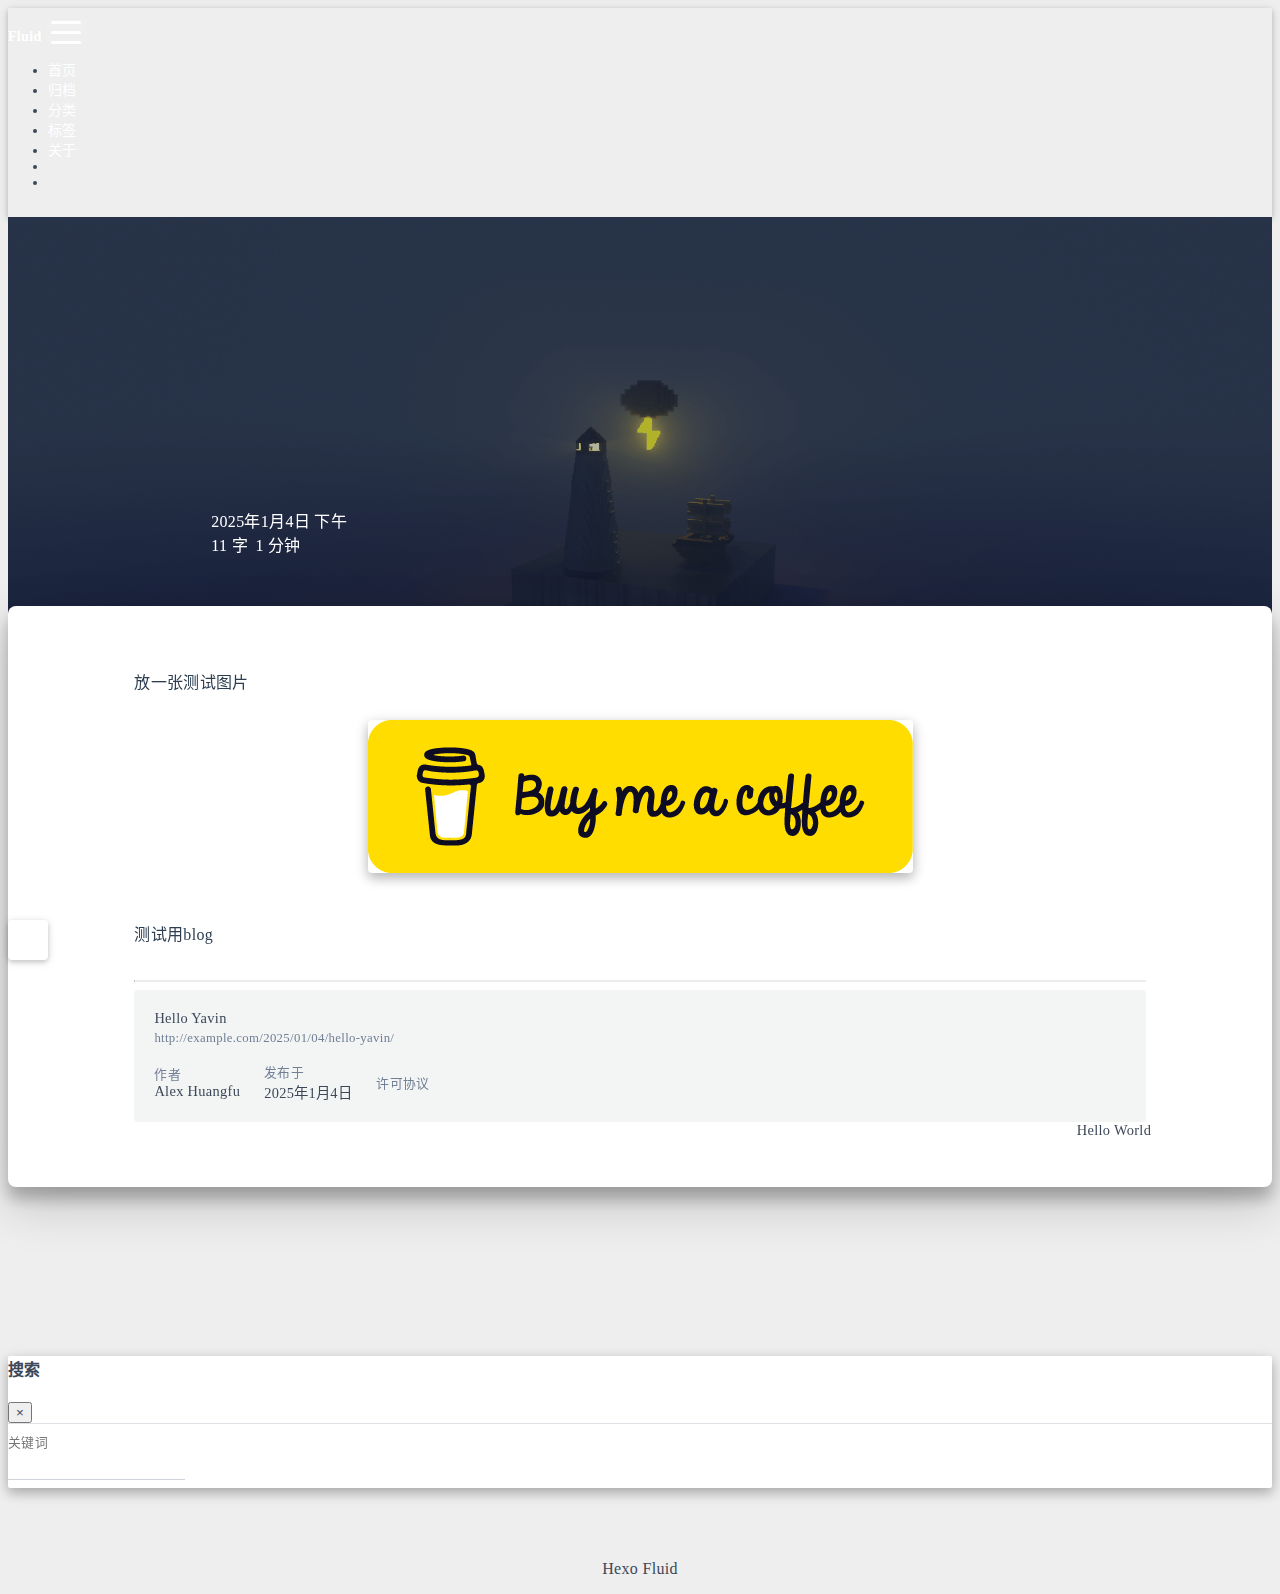
<file: 2025/01/04/hello-yavin/index.html>
<!DOCTYPE html>
<html lang="zh-CN" data-default-color-scheme=auto>



<head>
  <meta charset="UTF-8">

  <link rel="apple-touch-icon" sizes="76x76" href="/img/fluid.png">
  <link rel="icon" href="/img/fluid.png">
  

  <meta name="viewport" content="width=device-width, initial-scale=1.0, maximum-scale=5.0, shrink-to-fit=no">
  <meta http-equiv="x-ua-compatible" content="ie=edge">
  
  <meta name="theme-color" content="#2f4154">
  <meta name="author" content="Alex Huangfu">
  <meta name="keywords" content="">
  
    <meta name="description" content="放一张测试图片测试用blog">
<meta property="og:type" content="article">
<meta property="og:title" content="Hello Yavin">
<meta property="og:url" content="http://example.com/2025/01/04/hello-yavin/index.html">
<meta property="og:site_name" content="Hexo">
<meta property="og:description" content="放一张测试图片测试用blog">
<meta property="og:locale" content="zh_CN">
<meta property="og:image" content="http://example.com/2025/01/04/hello-yavin/file-20250104175759547.png">
<meta property="article:published_time" content="2025-01-04T09:56:59.735Z">
<meta property="article:modified_time" content="2025-01-04T10:50:39.158Z">
<meta property="article:author" content="Alex Huangfu">
<meta name="twitter:card" content="summary_large_image">
<meta name="twitter:image" content="http://example.com/2025/01/04/hello-yavin/file-20250104175759547.png">
  
  
  
  <title>Hello Yavin - Hexo</title>

  <link  rel="stylesheet" href="https://lib.baomitu.com/twitter-bootstrap/4.6.1/css/bootstrap.min.css" />



  <link  rel="stylesheet" href="https://lib.baomitu.com/github-markdown-css/4.0.0/github-markdown.min.css" />

  <link  rel="stylesheet" href="https://lib.baomitu.com/hint.css/2.7.0/hint.min.css" />

  <link  rel="stylesheet" href="https://lib.baomitu.com/fancybox/3.5.7/jquery.fancybox.min.css" />



<!-- 主题依赖的图标库，不要自行修改 -->
<!-- Do not modify the link that theme dependent icons -->

<link rel="stylesheet" href="//at.alicdn.com/t/c/font_1749284_5i9bdhy70f8.css">



<link rel="stylesheet" href="//at.alicdn.com/t/c/font_1736178_k526ubmyhba.css">


<link  rel="stylesheet" href="/css/main.css" />


  <link id="highlight-css" rel="stylesheet" href="/css/highlight.css" />
  
    <link id="highlight-css-dark" rel="stylesheet" href="/css/highlight-dark.css" />
  




  <script id="fluid-configs">
    var Fluid = window.Fluid || {};
    Fluid.ctx = Object.assign({}, Fluid.ctx)
    var CONFIG = {"hostname":"example.com","root":"/","version":"1.9.8","typing":{"enable":true,"typeSpeed":70,"cursorChar":"_","loop":false,"scope":[]},"anchorjs":{"enable":true,"element":"h1,h2,h3,h4,h5,h6","placement":"left","visible":"hover","icon":""},"progressbar":{"enable":true,"height_px":3,"color":"#29d","options":{"showSpinner":false,"trickleSpeed":100}},"code_language":{"enable":true,"default":"TEXT"},"copy_btn":true,"image_caption":{"enable":true},"image_zoom":{"enable":true,"img_url_replace":["",""]},"toc":{"enable":true,"placement":"right","headingSelector":"h1,h2,h3,h4,h5,h6","collapseDepth":0},"lazyload":{"enable":true,"loading_img":"/img/loading.gif","onlypost":false,"offset_factor":2},"web_analytics":{"enable":true,"follow_dnt":true,"baidu":null,"google":{"measurement_id":null},"tencent":{"sid":null,"cid":null},"leancloud":{"app_id":null,"app_key":null,"server_url":null,"path":"window.location.pathname","ignore_local":false},"umami":{"src":null,"website_id":null,"domains":null,"start_time":"2024-01-01T00:00:00.000Z","token":null,"api_server":null}},"search_path":"/local-search.xml","include_content_in_search":true};

    if (CONFIG.web_analytics.follow_dnt) {
      var dntVal = navigator.doNotTrack || window.doNotTrack || navigator.msDoNotTrack;
      Fluid.ctx.dnt = dntVal && (dntVal.startsWith('1') || dntVal.startsWith('yes') || dntVal.startsWith('on'));
    }
  </script>
  <script  src="/js/utils.js" ></script>
  <script  src="/js/color-schema.js" ></script>
  

  

  

  

  

  



  
<meta name="generator" content="Hexo 7.3.0"></head>


<body>
  

  <header>
    

<div class="header-inner" style="height: 70vh;">
  <nav id="navbar" class="navbar fixed-top  navbar-expand-lg navbar-dark scrolling-navbar">
  <div class="container">
    <a class="navbar-brand" href="/">
      <strong>Fluid</strong>
    </a>

    <button id="navbar-toggler-btn" class="navbar-toggler" type="button" data-toggle="collapse"
            data-target="#navbarSupportedContent"
            aria-controls="navbarSupportedContent" aria-expanded="false" aria-label="Toggle navigation">
      <div class="animated-icon"><span></span><span></span><span></span></div>
    </button>

    <!-- Collapsible content -->
    <div class="collapse navbar-collapse" id="navbarSupportedContent">
      <ul class="navbar-nav ml-auto text-center">
        
          
          
          
          
            <li class="nav-item">
              <a class="nav-link" href="/" target="_self">
                <i class="iconfont icon-home-fill"></i>
                <span>首页</span>
              </a>
            </li>
          
        
          
          
          
          
            <li class="nav-item">
              <a class="nav-link" href="/archives/" target="_self">
                <i class="iconfont icon-archive-fill"></i>
                <span>归档</span>
              </a>
            </li>
          
        
          
          
          
          
            <li class="nav-item">
              <a class="nav-link" href="/categories/" target="_self">
                <i class="iconfont icon-category-fill"></i>
                <span>分类</span>
              </a>
            </li>
          
        
          
          
          
          
            <li class="nav-item">
              <a class="nav-link" href="/tags/" target="_self">
                <i class="iconfont icon-tags-fill"></i>
                <span>标签</span>
              </a>
            </li>
          
        
          
          
          
          
            <li class="nav-item">
              <a class="nav-link" href="/about/" target="_self">
                <i class="iconfont icon-user-fill"></i>
                <span>关于</span>
              </a>
            </li>
          
        
        
          <li class="nav-item" id="search-btn">
            <a class="nav-link" target="_self" href="javascript:;" data-toggle="modal" data-target="#modalSearch" aria-label="Search">
              <i class="iconfont icon-search"></i>
            </a>
          </li>
          
        
        
          <li class="nav-item" id="color-toggle-btn">
            <a class="nav-link" target="_self" href="javascript:;" aria-label="Color Toggle">
              <i class="iconfont icon-dark" id="color-toggle-icon"></i>
            </a>
          </li>
        
      </ul>
    </div>
  </div>
</nav>

  

<div id="banner" class="banner" parallax=true
     style="background: url('/img/default.png') no-repeat center center; background-size: cover;">
  <div class="full-bg-img">
    <div class="mask flex-center" style="background-color: rgba(0, 0, 0, 0.3)">
      <div class="banner-text text-center fade-in-up">
        <div class="h2">
          
            <span id="subtitle" data-typed-text="Hello Yavin"></span>
          
        </div>

        
          
  <div class="mt-3">
    
    
      <span class="post-meta">
        <i class="iconfont icon-date-fill" aria-hidden="true"></i>
        <time datetime="2025-01-04 17:56" pubdate>
          2025年1月4日 下午
        </time>
      </span>
    
  </div>

  <div class="mt-1">
    
      <span class="post-meta mr-2">
        <i class="iconfont icon-chart"></i>
        
          11 字
        
      </span>
    

    
      <span class="post-meta mr-2">
        <i class="iconfont icon-clock-fill"></i>
        
        
        
          1 分钟
        
      </span>
    

    
    
  </div>


        
      </div>

      
    </div>
  </div>
</div>

</div>

  </header>

  <main>
    
      

<div class="container-fluid nopadding-x">
  <div class="row nomargin-x">
    <div class="side-col d-none d-lg-block col-lg-2">
      

    </div>

    <div class="col-lg-8 nopadding-x-md">
      <div class="container nopadding-x-md" id="board-ctn">
        <div id="board">
          <article class="post-content mx-auto">
            <h1 id="seo-header">Hello Yavin</h1>
            
            
              <div class="markdown-body">
                
                <p>放一张测试图片<br><img src="/2025/01/04/hello-yavin/file-20250104175759547.png" srcset="/img/loading.gif" lazyload><br>测试用blog</p>

                
              </div>
            
            <hr/>
            <div>
              <div class="post-metas my-3">
  
  
</div>


              
  

  <div class="license-box my-3">
    <div class="license-title">
      <div>Hello Yavin</div>
      <div>http://example.com/2025/01/04/hello-yavin/</div>
    </div>
    <div class="license-meta">
      
        <div class="license-meta-item">
          <div>作者</div>
          <div>Alex Huangfu</div>
        </div>
      
      
        <div class="license-meta-item license-meta-date">
          <div>发布于</div>
          <div>2025年1月4日</div>
        </div>
      
      
      
        <div class="license-meta-item">
          <div>许可协议</div>
          <div>
            
              
              
                <a class="print-no-link" target="_blank" href="https://creativecommons.org/licenses/by/4.0/">
                  <span class="hint--top hint--rounded" aria-label="BY - 署名">
                    <i class="iconfont icon-cc-by"></i>
                  </span>
                </a>
              
            
          </div>
        </div>
      
    </div>
    <div class="license-icon iconfont"></div>
  </div>



              
                <div class="post-prevnext my-3">
                  <article class="post-prev col-6">
                    
                    
                  </article>
                  <article class="post-next col-6">
                    
                    
                      <a href="/2025/01/04/hello-world/" title="Hello World">
                        <span class="hidden-mobile">Hello World</span>
                        <span class="visible-mobile">下一篇</span>
                        <i class="iconfont icon-arrowright"></i>
                      </a>
                    
                  </article>
                </div>
              
            </div>

            
          </article>
        </div>
      </div>
    </div>

    <div class="side-col d-none d-lg-block col-lg-2">
      
  <aside class="sidebar" style="margin-left: -1rem">
    <div id="toc">
  <p class="toc-header">
    <i class="iconfont icon-list"></i>
    <span>目录</span>
  </p>
  <div class="toc-body" id="toc-body"></div>
</div>



  </aside>


    </div>
  </div>
</div>





  



  



  



  



  







    

    
      <a id="scroll-top-button" aria-label="TOP" href="#" role="button">
        <i class="iconfont icon-arrowup" aria-hidden="true"></i>
      </a>
    

    
      <div class="modal fade" id="modalSearch" tabindex="-1" role="dialog" aria-labelledby="ModalLabel"
     aria-hidden="true">
  <div class="modal-dialog modal-dialog-scrollable modal-lg" role="document">
    <div class="modal-content">
      <div class="modal-header text-center">
        <h4 class="modal-title w-100 font-weight-bold">搜索</h4>
        <button type="button" id="local-search-close" class="close" data-dismiss="modal" aria-label="Close">
          <span aria-hidden="true">&times;</span>
        </button>
      </div>
      <div class="modal-body mx-3">
        <div class="md-form mb-5">
          <input type="text" id="local-search-input" class="form-control validate">
          <label data-error="x" data-success="v" for="local-search-input">关键词</label>
        </div>
        <div class="list-group" id="local-search-result"></div>
      </div>
    </div>
  </div>
</div>

    

    
  </main>

  <footer>
    <div class="footer-inner">
  
    <div class="footer-content">
       <a href="https://hexo.io" target="_blank" rel="nofollow noopener"><span>Hexo</span></a> <i class="iconfont icon-love"></i> <a href="https://github.com/fluid-dev/hexo-theme-fluid" target="_blank" rel="nofollow noopener"><span>Fluid</span></a> 
    </div>
  
  
  
</div>

  </footer>

  <!-- Scripts -->
  
  <script  src="https://lib.baomitu.com/nprogress/0.2.0/nprogress.min.js" ></script>
  <link  rel="stylesheet" href="https://lib.baomitu.com/nprogress/0.2.0/nprogress.min.css" />

  <script>
    NProgress.configure({"showSpinner":false,"trickleSpeed":100})
    NProgress.start()
    window.addEventListener('load', function() {
      NProgress.done();
    })
  </script>


<script  src="https://lib.baomitu.com/jquery/3.6.4/jquery.min.js" ></script>
<script  src="https://lib.baomitu.com/twitter-bootstrap/4.6.1/js/bootstrap.min.js" ></script>
<script  src="/js/events.js" ></script>
<script  src="/js/plugins.js" ></script>


  <script  src="https://lib.baomitu.com/typed.js/2.0.12/typed.min.js" ></script>
  <script>
    (function (window, document) {
      var typing = Fluid.plugins.typing;
      var subtitle = document.getElementById('subtitle');
      if (!subtitle || !typing) {
        return;
      }
      var text = subtitle.getAttribute('data-typed-text');
      
        typing(text);
      
    })(window, document);
  </script>




  
    <script  src="/js/img-lazyload.js" ></script>
  




  
<script>
  Fluid.utils.createScript('https://lib.baomitu.com/tocbot/4.20.1/tocbot.min.js', function() {
    var toc = jQuery('#toc');
    if (toc.length === 0 || !window.tocbot) { return; }
    var boardCtn = jQuery('#board-ctn');
    var boardTop = boardCtn.offset().top;

    window.tocbot.init(Object.assign({
      tocSelector     : '#toc-body',
      contentSelector : '.markdown-body',
      linkClass       : 'tocbot-link',
      activeLinkClass : 'tocbot-active-link',
      listClass       : 'tocbot-list',
      isCollapsedClass: 'tocbot-is-collapsed',
      collapsibleClass: 'tocbot-is-collapsible',
      scrollSmooth    : true,
      includeTitleTags: true,
      headingsOffset  : -boardTop,
    }, CONFIG.toc));
    if (toc.find('.toc-list-item').length > 0) {
      toc.css('visibility', 'visible');
    }

    Fluid.events.registerRefreshCallback(function() {
      if ('tocbot' in window) {
        tocbot.refresh();
        var toc = jQuery('#toc');
        if (toc.length === 0 || !tocbot) {
          return;
        }
        if (toc.find('.toc-list-item').length > 0) {
          toc.css('visibility', 'visible');
        }
      }
    });
  });
</script>


  <script src=https://lib.baomitu.com/clipboard.js/2.0.11/clipboard.min.js></script>

  <script>Fluid.plugins.codeWidget();</script>


  
<script>
  Fluid.utils.createScript('https://lib.baomitu.com/anchor-js/5.0.0/anchor.min.js', function() {
    window.anchors.options = {
      placement: CONFIG.anchorjs.placement,
      visible  : CONFIG.anchorjs.visible
    };
    if (CONFIG.anchorjs.icon) {
      window.anchors.options.icon = CONFIG.anchorjs.icon;
    }
    var el = (CONFIG.anchorjs.element || 'h1,h2,h3,h4,h5,h6').split(',');
    var res = [];
    for (var item of el) {
      res.push('.markdown-body > ' + item.trim());
    }
    if (CONFIG.anchorjs.placement === 'left') {
      window.anchors.options.class = 'anchorjs-link-left';
    }
    window.anchors.add(res.join(', '));

    Fluid.events.registerRefreshCallback(function() {
      if ('anchors' in window) {
        anchors.removeAll();
        var el = (CONFIG.anchorjs.element || 'h1,h2,h3,h4,h5,h6').split(',');
        var res = [];
        for (var item of el) {
          res.push('.markdown-body > ' + item.trim());
        }
        if (CONFIG.anchorjs.placement === 'left') {
          anchors.options.class = 'anchorjs-link-left';
        }
        anchors.add(res.join(', '));
      }
    });
  });
</script>


  
<script>
  Fluid.utils.createScript('https://lib.baomitu.com/fancybox/3.5.7/jquery.fancybox.min.js', function() {
    Fluid.plugins.fancyBox();
  });
</script>


  <script>Fluid.plugins.imageCaption();</script>

  <script  src="/js/local-search.js" ></script>





<!-- 主题的启动项，将它保持在最底部 -->
<!-- the boot of the theme, keep it at the bottom -->
<script  src="/js/boot.js" ></script>


  

  <noscript>
    <div class="noscript-warning">博客在允许 JavaScript 运行的环境下浏览效果更佳</div>
  </noscript>
</body>
</html>
</file>
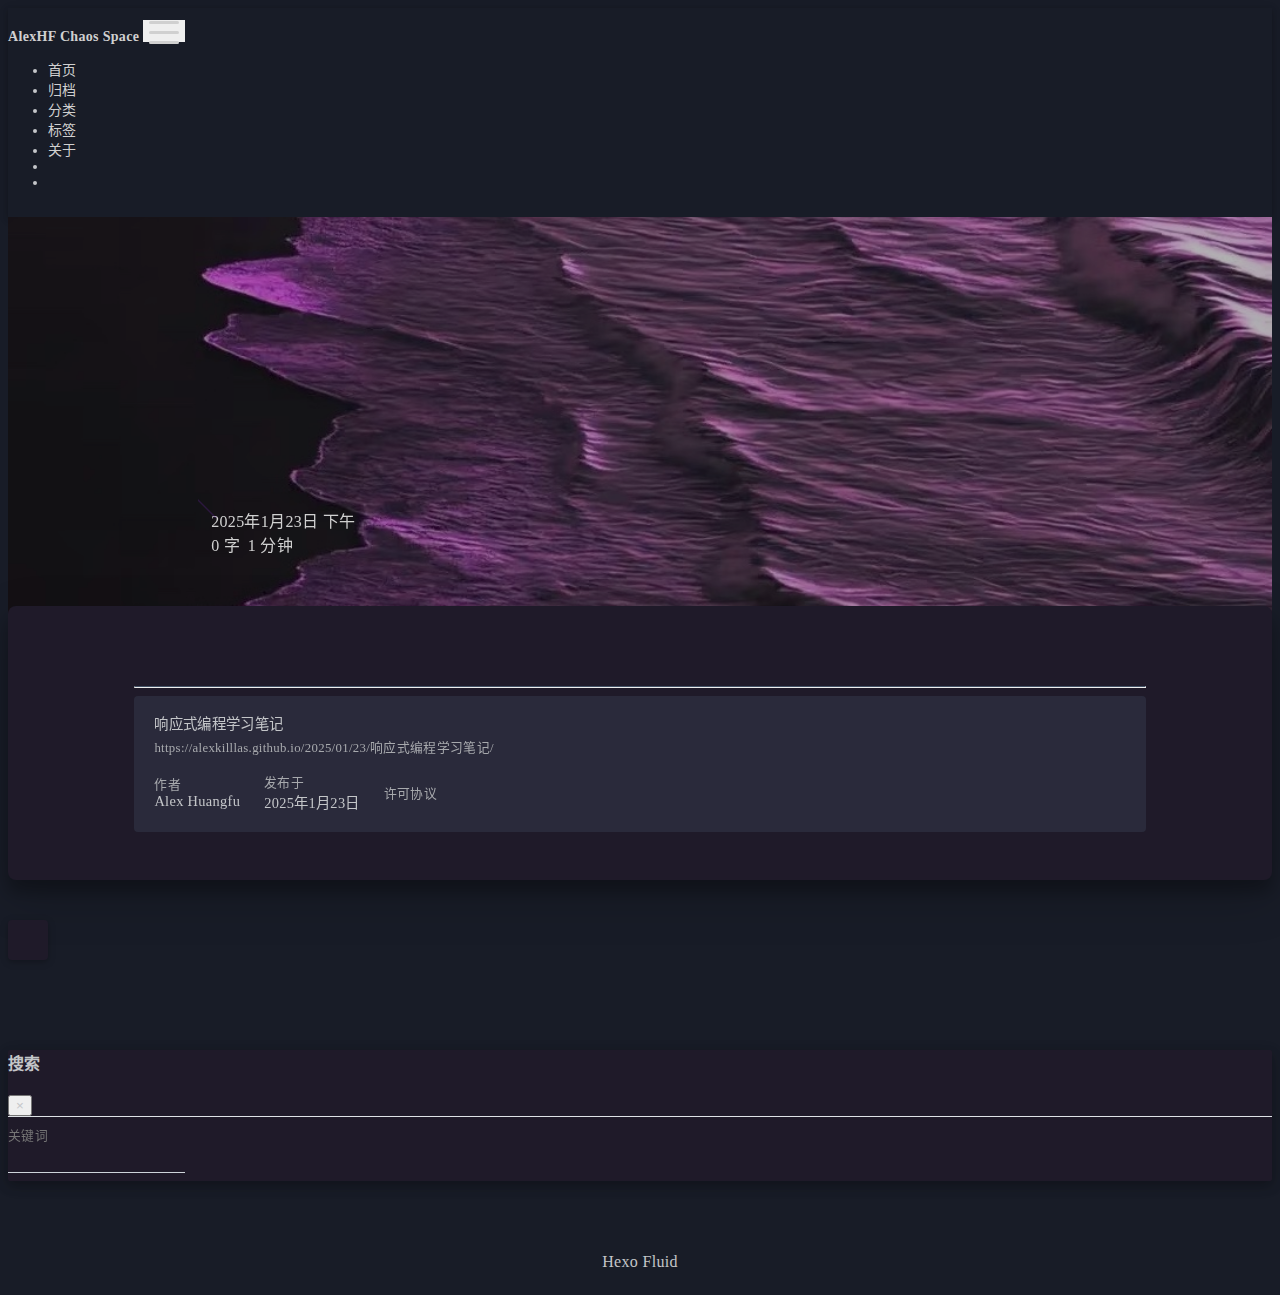
<file: 2025/01/23/响应式编程学习笔记/index.html>
<!DOCTYPE html>
<html lang="zh-CN" data-default-color-scheme=dark>



<head>
  <meta charset="UTF-8">

  <link rel="apple-touch-icon" sizes="76x76" href="/img/fluid.png">
  <link rel="icon" href="/img/fluid.png">
  

  <meta name="viewport" content="width=device-width, initial-scale=1.0, maximum-scale=5.0, shrink-to-fit=no">
  <meta http-equiv="x-ua-compatible" content="ie=edge">
  
  <meta name="theme-color" content="#2f4154">
  <meta name="author" content="Alex Huangfu">
  <meta name="keywords" content="皇甫一宇,hfyy,java,MR">
  
    <meta property="og:type" content="article">
<meta property="og:title" content="响应式编程学习笔记">
<meta property="og:url" content="https://alexkilllas.github.io/2025/01/23/%E5%93%8D%E5%BA%94%E5%BC%8F%E7%BC%96%E7%A8%8B%E5%AD%A6%E4%B9%A0%E7%AC%94%E8%AE%B0/index.html">
<meta property="og:site_name" content="AlexHF Chaos Space">
<meta property="og:locale" content="zh_CN">
<meta property="article:published_time" content="2025-01-23T07:13:52.000Z">
<meta property="article:modified_time" content="2025-01-23T07:13:52.160Z">
<meta property="article:author" content="Alex Huangfu">
<meta property="article:tag" content="皇甫一宇">
<meta property="article:tag" content="hfyy">
<meta property="article:tag" content="java">
<meta property="article:tag" content="MR">
<meta name="twitter:card" content="summary_large_image">
  
  
    <meta name="referrer" content="no-referrer-when-downgrade">
  
  
  <title>响应式编程学习笔记 - AlexHF Chaos Space</title>

  <link  rel="stylesheet" href="https://lib.baomitu.com/twitter-bootstrap/4.6.1/css/bootstrap.min.css" />



  <link  rel="stylesheet" href="https://lib.baomitu.com/github-markdown-css/4.0.0/github-markdown.min.css" />

  <link  rel="stylesheet" href="https://lib.baomitu.com/hint.css/2.7.0/hint.min.css" />

  <link  rel="stylesheet" href="https://lib.baomitu.com/fancybox/3.5.7/jquery.fancybox.min.css" />



<!-- 主题依赖的图标库，不要自行修改 -->
<!-- Do not modify the link that theme dependent icons -->

<link rel="stylesheet" href="//at.alicdn.com/t/c/font_1749284_5i9bdhy70f8.css">



<link rel="stylesheet" href="//at.alicdn.com/t/c/font_1736178_k526ubmyhba.css">


<link  rel="stylesheet" href="/css/main.css" />


  <link id="highlight-css" rel="stylesheet" href="/css/highlight.css" />
  
    <link id="highlight-css-dark" rel="stylesheet" href="/css/highlight-dark.css" />
  



  
<link rel="stylesheet" href="/css/custom.css">



  <script id="fluid-configs">
    var Fluid = window.Fluid || {};
    Fluid.ctx = Object.assign({}, Fluid.ctx)
    var CONFIG = {"hostname":"alexkilllas.github.io","root":"/","version":"1.9.8","typing":{"enable":true,"typeSpeed":70,"cursorChar":"__","loop":false,"scope":[]},"anchorjs":{"enable":true,"element":"h1,h2,h3,h4,h5,h6","placement":"left","visible":"hover","icon":""},"progressbar":{"enable":true,"height_px":3,"color":"#29d","options":{"showSpinner":false,"trickleSpeed":100}},"code_language":{"enable":true,"default":"TEXT"},"copy_btn":true,"image_caption":{"enable":true},"image_zoom":{"enable":true,"img_url_replace":["",""]},"toc":{"enable":true,"placement":"right","headingSelector":"h1,h2,h3,h4,h5,h6","collapseDepth":0},"lazyload":{"enable":true,"loading_img":"/img/loading.gif","onlypost":false,"offset_factor":2},"web_analytics":{"enable":true,"follow_dnt":true,"baidu":"00e5107c06033b70c907c60a32888520","google":{"measurement_id":null},"tencent":{"sid":null,"cid":null},"leancloud":{"app_id":null,"app_key":null,"server_url":null,"path":"window.location.pathname","ignore_local":false},"umami":{"src":null,"website_id":null,"domains":null,"start_time":"2024-01-01T00:00:00.000Z","token":null,"api_server":null}},"search_path":"/local-search.xml","include_content_in_search":true};

    if (CONFIG.web_analytics.follow_dnt) {
      var dntVal = navigator.doNotTrack || window.doNotTrack || navigator.msDoNotTrack;
      Fluid.ctx.dnt = dntVal && (dntVal.startsWith('1') || dntVal.startsWith('yes') || dntVal.startsWith('on'));
    }
  </script>
  <script  src="/js/utils.js" ></script>
  <script  src="/js/color-schema.js" ></script>
  

  
    <!-- Baidu Analytics -->
    <script async>
      if (!Fluid.ctx.dnt) {
        var _hmt = _hmt || [];
        (function() {
          var hm = document.createElement("script");
          hm.src = "https://hm.baidu.com/hm.js?00e5107c06033b70c907c60a32888520";
          var s = document.getElementsByTagName("script")[0];
          s.parentNode.insertBefore(hm, s);
        })();
      }
    </script>
  

  

  

  

  



  
<meta name="generator" content="Hexo 7.3.0"></head>


<body>
  

  <header>
    

<div class="header-inner" style="height: 70vh;">
  <nav id="navbar" class="navbar fixed-top  navbar-expand-lg navbar-dark scrolling-navbar">
  <div class="container">
    <a class="navbar-brand" href="/">
      <strong>AlexHF Chaos Space</strong>
    </a>

    <button id="navbar-toggler-btn" class="navbar-toggler" type="button" data-toggle="collapse"
            data-target="#navbarSupportedContent"
            aria-controls="navbarSupportedContent" aria-expanded="false" aria-label="Toggle navigation">
      <div class="animated-icon"><span></span><span></span><span></span></div>
    </button>

    <!-- Collapsible content -->
    <div class="collapse navbar-collapse" id="navbarSupportedContent">
      <ul class="navbar-nav ml-auto text-center">
        
          
          
          
          
            <li class="nav-item">
              <a class="nav-link" href="/" target="_self">
                <i class="iconfont icon-home-fill"></i>
                <span>首页</span>
              </a>
            </li>
          
        
          
          
          
          
            <li class="nav-item">
              <a class="nav-link" href="/archives/" target="_self">
                <i class="iconfont icon-archive-fill"></i>
                <span>归档</span>
              </a>
            </li>
          
        
          
          
          
          
            <li class="nav-item">
              <a class="nav-link" href="/categories/" target="_self">
                <i class="iconfont icon-category-fill"></i>
                <span>分类</span>
              </a>
            </li>
          
        
          
          
          
          
            <li class="nav-item">
              <a class="nav-link" href="/tags/" target="_self">
                <i class="iconfont icon-tags-fill"></i>
                <span>标签</span>
              </a>
            </li>
          
        
          
          
          
          
            <li class="nav-item">
              <a class="nav-link" href="/about/" target="_self">
                <i class="iconfont icon-user-fill"></i>
                <span>关于</span>
              </a>
            </li>
          
        
        
          <li class="nav-item" id="search-btn">
            <a class="nav-link" target="_self" href="javascript:;" data-toggle="modal" data-target="#modalSearch" aria-label="Search">
              <i class="iconfont icon-search"></i>
            </a>
          </li>
          
        
        
          <li class="nav-item" id="color-toggle-btn">
            <a class="nav-link" target="_self" href="javascript:;" aria-label="Color Toggle">
              <i class="iconfont icon-dark" id="color-toggle-icon"></i>
            </a>
          </li>
        
      </ul>
    </div>
  </div>
</nav>

  

<div id="banner" class="banner" parallax=true
     style="background: url('/img/page.jpg') no-repeat center center; background-size: cover;">
  <div class="full-bg-img">
    <div class="mask flex-center" style="background-color: rgba(0, 0, 0, 0.3)">
      <div class="banner-text text-center fade-in-up">
        <div class="h2">
          
            <span id="subtitle" data-typed-text="响应式编程学习笔记"></span>
          
        </div>

        
          
  <div class="mt-3">
    
    
      <span class="post-meta">
        <i class="iconfont icon-date-fill" aria-hidden="true"></i>
        <time datetime="2025-01-23 15:13" pubdate>
          2025年1月23日 下午
        </time>
      </span>
    
  </div>

  <div class="mt-1">
    
      <span class="post-meta mr-2">
        <i class="iconfont icon-chart"></i>
        
          0 字
        
      </span>
    

    
      <span class="post-meta mr-2">
        <i class="iconfont icon-clock-fill"></i>
        
        
        
          1 分钟
        
      </span>
    

    
    
  </div>


        
      </div>

      
    </div>
  </div>
</div>

</div>

  </header>

  <main>
    
      

<div class="container-fluid nopadding-x">
  <div class="row nomargin-x">
    <div class="side-col d-none d-lg-block col-lg-2">
      

    </div>

    <div class="col-lg-8 nopadding-x-md">
      <div class="container nopadding-x-md" id="board-ctn">
        <div id="board">
          <article class="post-content mx-auto">
            <h1 id="seo-header">响应式编程学习笔记</h1>
            
            
              <div class="markdown-body">
                
                
                
              </div>
            
            <hr/>
            <div>
              <div class="post-metas my-3">
  
  
</div>


              
  

  <div class="license-box my-3">
    <div class="license-title">
      <div>响应式编程学习笔记</div>
      <div>https://alexkilllas.github.io/2025/01/23/响应式编程学习笔记/</div>
    </div>
    <div class="license-meta">
      
        <div class="license-meta-item">
          <div>作者</div>
          <div>Alex Huangfu</div>
        </div>
      
      
        <div class="license-meta-item license-meta-date">
          <div>发布于</div>
          <div>2025年1月23日</div>
        </div>
      
      
      
        <div class="license-meta-item">
          <div>许可协议</div>
          <div>
            
              
              
                <a class="print-no-link" target="_blank" href="https://creativecommons.org/licenses/by/4.0/">
                  <span class="hint--top hint--rounded" aria-label="BY - 署名">
                    <i class="iconfont icon-cc-by"></i>
                  </span>
                </a>
              
            
          </div>
        </div>
      
    </div>
    <div class="license-icon iconfont"></div>
  </div>



              
                <div class="post-prevnext my-3">
                  <article class="post-prev col-6">
                    
                    
                  </article>
                  <article class="post-next col-6">
                    
                    
                  </article>
                </div>
              
            </div>

            
          </article>
        </div>
      </div>
    </div>

    <div class="side-col d-none d-lg-block col-lg-2">
      
  <aside class="sidebar" style="margin-left: -1rem">
    <div id="toc">
  <p class="toc-header">
    <i class="iconfont icon-list"></i>
    <span>目录</span>
  </p>
  <div class="toc-body" id="toc-body"></div>
</div>



  </aside>


    </div>
  </div>
</div>





  



  



  



  



  







    

    
      <a id="scroll-top-button" aria-label="TOP" href="#" role="button">
        <i class="iconfont icon-arrowup" aria-hidden="true"></i>
      </a>
    

    
      <div class="modal fade" id="modalSearch" tabindex="-1" role="dialog" aria-labelledby="ModalLabel"
     aria-hidden="true">
  <div class="modal-dialog modal-dialog-scrollable modal-lg" role="document">
    <div class="modal-content">
      <div class="modal-header text-center">
        <h4 class="modal-title w-100 font-weight-bold">搜索</h4>
        <button type="button" id="local-search-close" class="close" data-dismiss="modal" aria-label="Close">
          <span aria-hidden="true">&times;</span>
        </button>
      </div>
      <div class="modal-body mx-3">
        <div class="md-form mb-5">
          <input type="text" id="local-search-input" class="form-control validate">
          <label data-error="x" data-success="v" for="local-search-input">关键词</label>
        </div>
        <div class="list-group" id="local-search-result"></div>
      </div>
    </div>
  </div>
</div>

    

    
  </main>

  <footer>
    <div class="footer-inner">
  
    <div class="footer-content">
       <a href="https://hexo.io" target="_blank" rel="nofollow noopener"><span>Hexo</span></a> <i class="iconfont icon-love"></i> <a href="https://github.com/fluid-dev/hexo-theme-fluid" target="_blank" rel="nofollow noopener"><span>Fluid</span></a> 
    </div>
  
  
    <div class="statistics">
  
  

  
    
      <span id="busuanzi_container_site_pv" style="display: none">
        总访问量 
        <span id="busuanzi_value_site_pv"></span>
         次
      </span>
    
    
      <span id="busuanzi_container_site_uv" style="display: none">
        总访客数 
        <span id="busuanzi_value_site_uv"></span>
         人
      </span>
    
    

  

</div>

  
  
</div>

  </footer>

  <!-- Scripts -->
  
  <script  src="https://lib.baomitu.com/nprogress/0.2.0/nprogress.min.js" ></script>
  <link  rel="stylesheet" href="https://lib.baomitu.com/nprogress/0.2.0/nprogress.min.css" />

  <script>
    NProgress.configure({"showSpinner":false,"trickleSpeed":100})
    NProgress.start()
    window.addEventListener('load', function() {
      NProgress.done();
    })
  </script>


<script  src="https://lib.baomitu.com/jquery/3.6.4/jquery.min.js" ></script>
<script  src="https://lib.baomitu.com/twitter-bootstrap/4.6.1/js/bootstrap.min.js" ></script>
<script  src="/js/events.js" ></script>
<script  src="/js/plugins.js" ></script>


  <script  src="https://lib.baomitu.com/typed.js/2.0.12/typed.min.js" ></script>
  <script>
    (function (window, document) {
      var typing = Fluid.plugins.typing;
      var subtitle = document.getElementById('subtitle');
      if (!subtitle || !typing) {
        return;
      }
      var text = subtitle.getAttribute('data-typed-text');
      
        typing(text);
      
    })(window, document);
  </script>




  
    <script  src="/js/img-lazyload.js" ></script>
  




  
<script>
  Fluid.utils.createScript('https://lib.baomitu.com/tocbot/4.20.1/tocbot.min.js', function() {
    var toc = jQuery('#toc');
    if (toc.length === 0 || !window.tocbot) { return; }
    var boardCtn = jQuery('#board-ctn');
    var boardTop = boardCtn.offset().top;

    window.tocbot.init(Object.assign({
      tocSelector     : '#toc-body',
      contentSelector : '.markdown-body',
      linkClass       : 'tocbot-link',
      activeLinkClass : 'tocbot-active-link',
      listClass       : 'tocbot-list',
      isCollapsedClass: 'tocbot-is-collapsed',
      collapsibleClass: 'tocbot-is-collapsible',
      scrollSmooth    : true,
      includeTitleTags: true,
      headingsOffset  : -boardTop,
    }, CONFIG.toc));
    if (toc.find('.toc-list-item').length > 0) {
      toc.css('visibility', 'visible');
    }

    Fluid.events.registerRefreshCallback(function() {
      if ('tocbot' in window) {
        tocbot.refresh();
        var toc = jQuery('#toc');
        if (toc.length === 0 || !tocbot) {
          return;
        }
        if (toc.find('.toc-list-item').length > 0) {
          toc.css('visibility', 'visible');
        }
      }
    });
  });
</script>


  <script src=https://lib.baomitu.com/clipboard.js/2.0.11/clipboard.min.js></script>

  <script>Fluid.plugins.codeWidget();</script>


  
<script>
  Fluid.utils.createScript('https://lib.baomitu.com/anchor-js/5.0.0/anchor.min.js', function() {
    window.anchors.options = {
      placement: CONFIG.anchorjs.placement,
      visible  : CONFIG.anchorjs.visible
    };
    if (CONFIG.anchorjs.icon) {
      window.anchors.options.icon = CONFIG.anchorjs.icon;
    }
    var el = (CONFIG.anchorjs.element || 'h1,h2,h3,h4,h5,h6').split(',');
    var res = [];
    for (var item of el) {
      res.push('.markdown-body > ' + item.trim());
    }
    if (CONFIG.anchorjs.placement === 'left') {
      window.anchors.options.class = 'anchorjs-link-left';
    }
    window.anchors.add(res.join(', '));

    Fluid.events.registerRefreshCallback(function() {
      if ('anchors' in window) {
        anchors.removeAll();
        var el = (CONFIG.anchorjs.element || 'h1,h2,h3,h4,h5,h6').split(',');
        var res = [];
        for (var item of el) {
          res.push('.markdown-body > ' + item.trim());
        }
        if (CONFIG.anchorjs.placement === 'left') {
          anchors.options.class = 'anchorjs-link-left';
        }
        anchors.add(res.join(', '));
      }
    });
  });
</script>


  
<script>
  Fluid.utils.createScript('https://lib.baomitu.com/fancybox/3.5.7/jquery.fancybox.min.js', function() {
    Fluid.plugins.fancyBox();
  });
</script>


  <script>Fluid.plugins.imageCaption();</script>

  <script  src="/js/local-search.js" ></script>

  <script defer src="https://busuanzi.ibruce.info/busuanzi/2.3/busuanzi.pure.mini.js" ></script>





<!-- 主题的启动项，将它保持在最底部 -->
<!-- the boot of the theme, keep it at the bottom -->
<script  src="/js/boot.js" ></script>


  

  <noscript>
    <div class="noscript-warning">博客在允许 JavaScript 运行的环境下浏览效果更佳</div>
  </noscript>
</body>
</html>
</file>
<file: css/main.css>
.anchorjs-link {
  text-decoration: none !important;
  transition: opacity 0.2s ease-in-out;
}
.markdown-body h1:hover > .anchorjs-link,
h2:hover > .anchorjs-link,
h3:hover > .anchorjs-link,
h4:hover > .anchorjs-link,
h5:hover > .anchorjs-link,
h6:hover > .anchorjs-link {
  opacity: 1;
}
.banner {
  height: 100%;
  position: relative;
  overflow: hidden;
  cursor: default;
}
.banner .mask {
  position: absolute;
  width: 100%;
  height: 100%;
  background-color: rgba(0,0,0,0.3);
}
.banner[parallax="true"] {
  will-change: transform;
  -webkit-transform-style: preserve-3d;
  -webkit-backface-visibility: hidden;
  transition: transform 0.05s ease-out;
}
@media (max-width: 100vh) {
  .header-inner {
    max-height: 100vw;
  }
  #board {
    margin-top: -1rem !important;
  }
}
@media (max-width: 79.99vh) {
  .scroll-down-bar {
    display: none;
  }
}
#board {
  position: relative;
  margin-top: -2rem;
  padding: 3rem 0;
  background-color: var(--board-bg-color);
  transition: background-color 0.2s ease-in-out;
  border-radius: 0.5rem;
  z-index: 3;
  -webkit-box-shadow: 0 12px 15px 0 rgba(0,0,0,0.24), 0 17px 50px 0 rgba(0,0,0,0.19);
  box-shadow: 0 12px 15px 0 rgba(0,0,0,0.24), 0 17px 50px 0 rgba(0,0,0,0.19);
}
.code-widget {
  display: inline-block;
  background-color: transparent;
  font-size: 0.75rem;
  line-height: 1;
  font-weight: bold;
  padding: 0.3rem 0.1rem 0.1rem 0.1rem;
  position: absolute;
  right: 0.45rem;
  top: 0.15rem;
  z-index: 1;
}
.code-widget-light {
  color: #999;
}
.code-widget-dark {
  color: #bababa;
}
.copy-btn {
  cursor: pointer;
  user-select: none;
  -webkit-appearance: none;
  outline: none;
}
.copy-btn > i {
  font-size: 0.75rem !important;
  font-weight: 400;
  margin-right: 0.15rem;
  opacity: 0;
  transition: opacity 0.2s ease-in-out;
}
.markdown-body pre:hover > .copy-btn > i {
  opacity: 0.9;
}
.markdown-body pre:hover > .copy-btn,
.markdown-body pre:not(:hover) > .copy-btn {
  outline: none;
}
.license-box {
  background-color: rgba(27,31,35,0.05);
  transition: background-color 0.2s ease-in-out;
  border-radius: 4px;
  font-size: 0.9rem;
  overflow: hidden;
  padding: 1.25rem;
  position: relative;
  z-index: 1;
}
.license-box .license-icon {
  position: absolute;
  top: 50%;
  left: 100%;
}
.license-box .license-icon::after {
  content: "\e8e4";
  font-size: 12.5rem;
  line-height: 1;
  opacity: 0.1;
  position: relative;
  left: -0.85em;
  bottom: 0.5em;
  z-index: -1;
}
.license-box .license-title {
  margin-bottom: 1rem;
}
.license-box .license-title div:nth-child(1) {
  line-height: 1.2;
  margin-bottom: 0.25rem;
}
.license-box .license-title div:nth-child(2) {
  color: var(--sec-text-color);
  font-size: 0.8rem;
}
.license-box .license-meta {
  align-items: center;
  display: flex;
  flex-wrap: wrap;
  justify-content: flex-start;
}
.license-box .license-meta .license-meta-item {
  align-items: center;
  justify-content: center;
  margin-right: 1.5rem;
}
.license-box .license-meta .license-meta-item div:nth-child(1) {
  color: var(--sec-text-color);
  font-size: 0.8rem;
  font-weight: normal;
}
.license-box .license-meta .license-meta-item i.iconfont {
  font-size: 1rem;
}
@media (max-width: 575px) and (min-width: 425px) {
  .license-box .license-meta .license-meta-item {
    display: flex;
    justify-content: flex-start;
    flex-wrap: wrap;
    font-size: 0.8rem;
    flex: 0 0 50%;
    max-width: 50%;
    margin-right: 0;
  }
  .license-box .license-meta .license-meta-item div:nth-child(1) {
    margin-right: 0.5rem;
  }
  .license-box .license-meta .license-meta-date {
    order: -1;
  }
}
@media (max-width: 424px) {
  .license-box::after {
    top: -65px;
  }
  .license-box .license-meta {
    flex-direction: column;
    align-items: flex-start;
  }
  .license-box .license-meta .license-meta-item {
    display: flex;
    flex-wrap: wrap;
    font-size: 0.8rem;
  }
  .license-box .license-meta .license-meta-item div:nth-child(1) {
    margin-right: 0.5rem;
  }
}
.footer-inner {
  padding: 3rem 0 1rem 0;
  text-align: center;
}
.footer-inner > div:not(:first-child) {
  margin: 0.25rem 0;
  font-size: 0.85rem;
}
.footer-inner .statistics {
  display: flex;
  flex-direction: row;
  justify-content: center;
}
.footer-inner .statistics > span {
  flex: 1;
  margin: 0 0.25rem;
}
.footer-inner .statistics > *:nth-last-child(2):first-child {
  text-align: right;
}
.footer-inner .statistics > *:nth-last-child(2):first-child ~ * {
  text-align: left;
}
.footer-inner .beian {
  display: flex;
  flex-direction: row;
  justify-content: center;
}
.footer-inner .beian > * {
  margin: 0 0.25rem;
}
.footer-inner .beian-police {
  position: relative;
  overflow: hidden;
  display: inline-flex;
  align-items: center;
  justify-content: left;
}
.footer-inner .beian-police img {
  margin-right: 3px;
  width: 1rem;
  height: 1rem;
  margin-bottom: 0.1rem;
}
@media (max-width: 424px) {
  .footer-inner .statistics {
    flex-direction: column;
  }
  .footer-inner .statistics > *:nth-last-child(2):first-child {
    text-align: center;
  }
  .footer-inner .statistics > *:nth-last-child(2):first-child ~ * {
    text-align: center;
  }
  .footer-inner .beian {
    flex-direction: column;
  }
  .footer-inner .beian .beian-police {
    justify-content: center;
  }
  .footer-inner .beian > *:nth-last-child(2):first-child {
    text-align: center;
  }
  .footer-inner .beian > *:nth-last-child(2):first-child ~ * {
    text-align: center;
  }
}
sup > a::before,
.footnote-text::before {
  display: block;
  content: "";
  margin-top: -5rem;
  height: 5rem;
  width: 1px;
  visibility: hidden;
}
sup > a::before,
.footnote-text::before {
  display: inline-block;
}
.footnote-item::before {
  display: block;
  content: "";
  margin-top: -5rem;
  height: 5rem;
  width: 1px;
  visibility: hidden;
}
.footnote-list ol {
  list-style-type: none;
  counter-reset: sectioncounter;
  padding-left: 0.5rem;
  font-size: 0.95rem;
}
.footnote-list ol li:before {
  font-family: "Helvetica Neue", monospace, "Monaco";
  content: "[" counter(sectioncounter) "]";
  counter-increment: sectioncounter;
}
.footnote-list ol li+li {
  margin-top: 0.5rem;
}
.footnote-text {
  padding-left: 0.5em;
}
.navbar {
  background-color: transparent;
  font-size: 0.875rem;
  box-shadow: 0 2px 5px 0 rgba(0,0,0,0.16), 0 2px 10px 0 rgba(0,0,0,0.12);
  -webkit-box-shadow: 0 2px 5px 0 rgba(0,0,0,0.16), 0 2px 10px 0 rgba(0,0,0,0.12);
}
.navbar .navbar-brand {
  color: var(--navbar-text-color);
}
.navbar .navbar-toggler .animated-icon span {
  background-color: var(--navbar-text-color);
}
.navbar .nav-item .nav-link {
  display: block;
  color: var(--navbar-text-color);
  transition: color 0.2s ease-in-out, background-color 0.2s ease-in-out;
}
.navbar .nav-item .nav-link:hover {
  color: var(--link-hover-color);
}
.navbar .nav-item .nav-link:focus {
  color: var(--navbar-text-color);
}
.navbar .nav-item .nav-link i {
  font-size: 0.875rem;
  line-height: inherit;
}
.navbar .nav-item .nav-link i:only-child {
  margin: 0 0.2rem;
}
.navbar .navbar-toggler {
  border-width: 0;
  outline: 0;
}
.navbar.scrolling-navbar {
  will-change: background, padding;
  -webkit-transition: background 0.5s ease-in-out, padding 0.5s ease-in-out;
  transition: background 0.5s ease-in-out, padding 0.5s ease-in-out;
}
@media (min-width: 600px) {
  .navbar.scrolling-navbar {
    padding-top: 12px;
    padding-bottom: 12px;
  }
  .navbar.scrolling-navbar .navbar-nav > li {
    -webkit-transition-duration: 1s;
    transition-duration: 1s;
  }
}
.navbar.scrolling-navbar.top-nav-collapse {
  padding-top: 5px;
  padding-bottom: 5px;
}
.navbar .dropdown-menu {
  font-size: 0.875rem;
  color: var(--navbar-text-color);
  background-color: rgba(0,0,0,0.3);
  border: none;
  min-width: 8rem;
  -webkit-transition: background 0.5s ease-in-out, padding 0.5s ease-in-out;
  transition: background 0.5s ease-in-out, padding 0.5s ease-in-out;
}
@media (max-width: 991.98px) {
  .navbar .dropdown-menu {
    text-align: center;
  }
}
.navbar .dropdown-item {
  color: var(--navbar-text-color);
}
.navbar .dropdown-item:hover,
.navbar .dropdown-item:focus {
  color: var(--link-hover-color);
  background-color: rgba(0,0,0,0.1);
}
@media (min-width: 992px) {
  .navbar .dropdown:hover > .dropdown-menu {
    display: block;
  }
  .navbar .dropdown > .dropdown-toggle:active {
    pointer-events: none;
  }
  .navbar .dropdown-menu {
    top: 95%;
  }
}
.navbar .animated-icon {
  width: 30px;
  height: 20px;
  position: relative;
  margin: 0;
  -webkit-transform: rotate(0deg);
  -moz-transform: rotate(0deg);
  -o-transform: rotate(0deg);
  transform: rotate(0deg);
  -webkit-transition: 0.5s ease-in-out;
  -moz-transition: 0.5s ease-in-out;
  -o-transition: 0.5s ease-in-out;
  transition: 0.5s ease-in-out;
  cursor: pointer;
}
.navbar .animated-icon span {
  display: block;
  position: absolute;
  height: 3px;
  width: 100%;
  border-radius: 9px;
  opacity: 1;
  left: 0;
  -webkit-transform: rotate(0deg);
  -moz-transform: rotate(0deg);
  -o-transform: rotate(0deg);
  transform: rotate(0deg);
  -webkit-transition: 0.25s ease-in-out;
  -moz-transition: 0.25s ease-in-out;
  -o-transition: 0.25s ease-in-out;
  transition: 0.25s ease-in-out;
  background: #fff;
}
.navbar .animated-icon span:nth-child(1) {
  top: 0;
}
.navbar .animated-icon span:nth-child(2) {
  top: 10px;
}
.navbar .animated-icon span:nth-child(3) {
  top: 20px;
}
.navbar .animated-icon.open span:nth-child(1) {
  top: 11px;
  -webkit-transform: rotate(135deg);
  -moz-transform: rotate(135deg);
  -o-transform: rotate(135deg);
  transform: rotate(135deg);
}
.navbar .animated-icon.open span:nth-child(2) {
  opacity: 0;
  left: -60px;
}
.navbar .animated-icon.open span:nth-child(3) {
  top: 11px;
  -webkit-transform: rotate(-135deg);
  -moz-transform: rotate(-135deg);
  -o-transform: rotate(-135deg);
  transform: rotate(-135deg);
}
.navbar .dropdown-collapse,
.top-nav-collapse,
.navbar-col-show {
  background-color: var(--navbar-bg-color);
}
@media (max-width: 767px) {
  .navbar {
    font-size: 1rem;
    line-height: 2.5rem;
  }
}
.banner-text {
  color: var(--subtitle-color);
  max-width: calc(960px - 6rem);
  width: 80%;
  overflow-wrap: break-word;
}
.banner-text .typed-cursor {
  margin: 0 0.2rem;
}
@media (max-width: 767px) {
  #subtitle,
  .typed-cursor {
    font-size: 1.5rem;
  }
}
@media (max-width: 575px) {
  .banner-text {
    font-size: 0.9rem;
  }
  #subtitle,
  .typed-cursor {
    font-size: 1.35rem;
  }
}
.modal-dialog .modal-content {
  background-color: var(--board-bg-color);
  border: 0;
  border-radius: 0.125rem;
  -webkit-box-shadow: 0 5px 11px 0 rgba(0,0,0,0.18), 0 4px 15px 0 rgba(0,0,0,0.15);
  box-shadow: 0 5px 11px 0 rgba(0,0,0,0.18), 0 4px 15px 0 rgba(0,0,0,0.15);
}
.modal-dialog .modal-content .modal-header {
  border-bottom-color: var(--line-color);
  transition: border-bottom-color 0.2s ease-in-out;
}
.close {
  color: var(--text-color);
}
.close:hover {
  color: var(--link-hover-color);
}
.close:focus {
  outline: 0;
}
.modal-dialog .modal-content .modal-header {
  border-top-left-radius: 0.125rem;
  border-top-right-radius: 0.125rem;
  border-bottom: 1px solid #dee2e6;
}
.md-form {
  position: relative;
  margin-top: 1.5rem;
  margin-bottom: 1.5rem;
}
.md-form input[type] {
  -webkit-box-sizing: content-box;
  box-sizing: content-box;
  background-color: transparent;
  border: none;
  border-bottom: 1px solid #ced4da;
  border-radius: 0;
  outline: none;
  -webkit-box-shadow: none;
  box-shadow: none;
  transition: border-color 0.15s ease-in-out, box-shadow 0.15s ease-in-out, -webkit-box-shadow 0.15s ease-in-out;
}
.md-form input[type]:focus:not([readonly]) {
  border-bottom: 1px solid #4285f4;
  -webkit-box-shadow: 0 1px 0 0 #4285f4;
  box-shadow: 0 1px 0 0 #4285f4;
}
.md-form input[type]:focus:not([readonly]) + label {
  color: #4285f4;
}
.md-form input[type].valid,
.md-form input[type]:focus.valid {
  border-bottom: 1px solid #00c851;
  -webkit-box-shadow: 0 1px 0 0 #00c851;
  box-shadow: 0 1px 0 0 #00c851;
}
.md-form input[type].valid + label,
.md-form input[type]:focus.valid + label {
  color: #00c851;
}
.md-form input[type].invalid,
.md-form input[type]:focus.invalid {
  border-bottom: 1px solid #f44336;
  -webkit-box-shadow: 0 1px 0 0 #f44336;
  box-shadow: 0 1px 0 0 #f44336;
}
.md-form input[type].invalid + label,
.md-form input[type]:focus.invalid + label {
  color: #f44336;
}
.md-form input[type].validate {
  margin-bottom: 2.5rem;
}
.md-form input[type].form-control {
  height: auto;
  padding: 0.6rem 0 0.4rem 0;
  margin: 0 0 0.5rem 0;
  color: var(--text-color);
  background-color: transparent;
  border-radius: 0;
}
.md-form label {
  font-size: 0.8rem;
  position: absolute;
  top: -1rem;
  left: 0;
  color: #757575;
  cursor: text;
  transition: color 0.2s ease-out;
}
.modal-open[style] {
  padding-right: 0 !important;
  overflow: auto;
}
.modal-open[style] #navbar[style] {
  padding-right: 1rem !important;
}
#nprogress .bar {
  height: 3px !important;
  background-color: #29d !important;
}
#nprogress .peg {
  box-shadow: 0 0 14px #29d, 0 0 8px #29d !important;
}
@media (max-width: 575px) {
  #nprogress .bar {
    display: none;
  }
}
.noscript-warning {
  background-color: #f55;
  color: #fff;
  font-family: sans-serif;
  font-size: 1rem;
  font-weight: bold;
  position: fixed;
  left: 0;
  bottom: 0;
  text-align: center;
  width: 100%;
  z-index: 99;
}
.pagination {
  margin-top: 3rem;
  justify-content: center;
}
.pagination .space {
  align-self: flex-end;
}
.pagination .page-number,
.pagination .current,
.pagination .extend {
  outline: 0;
  border: 0;
  background-color: transparent;
  font-size: 0.9rem;
  padding: 0.5rem 0.75rem;
  line-height: 1.25;
  border-radius: 0.125rem;
}
.pagination .page-number {
  margin: 0 0.05rem;
}
.pagination .page-number:hover,
.pagination .current {
  transition: background-color 0.2s ease-in-out;
  background-color: var(--link-hover-bg-color);
}
.qr-trigger {
  cursor: pointer;
  position: relative;
}
.qr-trigger:hover .qr-img {
  display: block;
  transition: all 0.3s;
}
.qr-img {
  max-width: 12rem;
  position: absolute;
  right: -5.25rem;
  z-index: 99;
  display: none;
  border-radius: 0.2rem;
  background-color: transparent;
  box-shadow: 0 0 20px -5px rgba(158,158,158,0.2);
}
.scroll-down-bar {
  position: absolute;
  width: 100%;
  height: 6rem;
  text-align: center;
  cursor: pointer;
  bottom: 0;
}
.scroll-down-bar i.iconfont {
  font-size: 2rem;
  font-weight: bold;
  display: inline-block;
  position: relative;
  padding-top: 2rem;
  color: var(--subtitle-color);
  transform: translateZ(0);
  animation: scroll-down 1.5s infinite;
}
#scroll-top-button {
  position: fixed;
  z-index: 99;
  background: var(--board-bg-color);
  transition: background-color 0.2s ease-in-out, bottom 0.3s ease;
  border-radius: 4px;
  min-width: 40px;
  min-height: 40px;
  bottom: -60px;
  outline: none;
  display: flex;
  display: -webkit-flex;
  align-items: center;
  box-shadow: 0 2px 5px 0 rgba(0,0,0,0.16), 0 2px 10px 0 rgba(0,0,0,0.12);
}
#scroll-top-button i {
  font-size: 32px;
  margin: auto;
  color: var(--sec-text-color);
}
#scroll-top-button:hover i,
#scroll-top-button:active i {
  animation-name: scroll-top;
  animation-duration: 1s;
  animation-delay: 0.1s;
  animation-timing-function: ease-in-out;
  animation-iteration-count: infinite;
  animation-fill-mode: forwards;
  animation-direction: alternate;
}
#local-search-result .search-list-title {
  border-left: 3px solid #0d47a1;
}
#local-search-result .search-list-content {
  padding: 0 1.25rem;
}
#local-search-result .search-word {
  color: #ff4500;
}
#toc {
  visibility: hidden;
}
.toc-header {
  margin-bottom: 0.5rem;
  font-weight: bold;
  line-height: 1.2;
}
.toc-header,
.toc-header > i {
  font-size: 1.25rem;
}
.toc-body {
  max-height: 75vh;
  overflow-y: auto;
  overflow: -moz-scrollbars-none;
  -ms-overflow-style: none;
}
.toc-body ol {
  list-style: none;
  padding-inline-start: 1rem;
}
.toc-body::-webkit-scrollbar {
  display: none;
}
.tocbot-list {
  position: relative;
}
.tocbot-list ol {
  list-style: none;
  padding-left: 1rem;
}
.tocbot-list a {
  font-size: 0.95rem;
}
.tocbot-link {
  color: var(--text-color);
}
.tocbot-active-link {
  font-weight: bold;
  color: var(--link-hover-color);
}
.tocbot-is-collapsed {
  max-height: 0;
}
.tocbot-is-collapsible {
  overflow: hidden;
  transition: all 0.3s ease-in-out;
}
.toc-list-item {
  white-space: nowrap;
  overflow: hidden;
  text-overflow: ellipsis;
}
.toc-list-item.is-active-li::before {
  height: 1rem;
  margin: 0.25rem 0;
  visibility: visible;
}
.toc-list-item::before {
  width: 0.15rem;
  height: 0.2rem;
  position: absolute;
  left: 0.25rem;
  content: "";
  border-radius: 2px;
  margin: 0.65rem 0;
  background: var(--link-hover-color);
  visibility: hidden;
  transition: height 0.1s ease-in-out, margin 0.1s ease-in-out, visibility 0.1s ease-in-out;
}
.sidebar {
  position: -webkit-sticky;
  position: sticky;
  top: 2rem;
  padding: 3rem 0;
}
html {
  font-size: 16px;
  letter-spacing: 0.02em;
}
html,
body {
  height: 100%;
  font-family: var(--font-family-sans-serif);
  overflow-wrap: break-word;
}
body {
  transition: color 0.2s ease-in-out, background-color 0.2s ease-in-out;
  background-color: var(--body-bg-color);
  color: var(--text-color);
  -webkit-font-smoothing: antialiased;
  -moz-osx-font-smoothing: grayscale;
}
body a {
  color: var(--text-color);
  text-decoration: none;
  cursor: pointer;
  transition: color 0.2s ease-in-out, background-color 0.2s ease-in-out;
}
body a:hover {
  color: var(--link-hover-color);
  text-decoration: none;
  transition: color 0.2s ease-in-out, background-color 0.2s ease-in-out;
}
code {
  color: inherit;
}
table {
  font-size: inherit;
  color: var(--post-text-color);
}
img[lazyload] {
  object-fit: cover;
}
*[align="left"] {
  text-align: left;
}
*[align="center"] {
  text-align: center;
}
*[align="right"] {
  text-align: right;
}
::-webkit-scrollbar {
  width: 6px;
  height: 6px;
}
::-webkit-scrollbar-thumb {
  background-color: var(--scrollbar-color);
  border-radius: 6px;
}
::-webkit-scrollbar-thumb:hover {
  background-color: var(--scrollbar-hover-color);
}
::-webkit-scrollbar-corner {
  background-color: transparent;
}
label {
  margin-bottom: 0;
}
i.iconfont {
  font-size: 1em;
  line-height: 1;
}
:root {
  --color-mode: "light";
  --body-bg-color: #eee;
  --board-bg-color: #fff;
  --text-color: #3c4858;
  --sec-text-color: #718096;
  --post-text-color: #2c3e50;
  --post-heading-color: #1a202c;
  --post-link-color: #0366d6;
  --link-hover-color: #30a9de;
  --link-hover-bg-color: #f8f9fa;
  --line-color: #eaecef;
  --navbar-bg-color: #2f4154;
  --navbar-text-color: #fff;
  --subtitle-color: #fff;
  --scrollbar-color: #c4c6c9;
  --scrollbar-hover-color: #a6a6a6;
  --button-bg-color: transparent;
  --button-hover-bg-color: #f2f3f5;
  --highlight-bg-color: #f6f8fa;
  --inlinecode-bg-color: rgba(175,184,193,0.2);
  --fold-title-color: #3c4858;
  --fold-border-color: #eaecef;
}
@media (prefers-color-scheme: dark) {
  :root {
    --color-mode: "dark";
  }
  :root:not([data-user-color-scheme]) {
    --body-bg-color: #181c27;
    --board-bg-color: #1f1a29;
    --text-color: #c4c6c9;
    --sec-text-color: #a7a9ad;
    --post-text-color: #c4c6c9;
    --post-heading-color: #c4c6c9;
    --post-link-color: #1589e9;
    --link-hover-color: #30a9de;
    --link-hover-bg-color: #364151;
    --line-color: #435266;
    --navbar-bg-color: #2d1f54;
    --navbar-text-color: #d0d0d0;
    --subtitle-color: #d0d0d0;
    --scrollbar-color: #687582;
    --scrollbar-hover-color: #9da8b3;
    --button-bg-color: transparent;
    --button-hover-bg-color: #46647e;
    --highlight-bg-color: #303030;
    --inlinecode-bg-color: rgba(99,110,123,0.4);
    --fold-title-color: #c4c6c9;
    --fold-border-color: #435266;
  }
  :root:not([data-user-color-scheme]) img {
    -webkit-filter: brightness(0.9);
    filter: brightness(0.9);
    transition: filter 0.2s ease-in-out;
  }
  :root:not([data-user-color-scheme]) .license-box {
    background-color: rgba(62,75,94,0.35);
    transition: background-color 0.2s ease-in-out;
  }
  :root:not([data-user-color-scheme]) .gt-comment-admin .gt-comment-content {
    background-color: transparent;
    transition: background-color 0.2s ease-in-out;
  }
}
@media not print {
  [data-user-color-scheme="dark"] {
    --body-bg-color: #181c27;
    --board-bg-color: #1f1a29;
    --text-color: #c4c6c9;
    --sec-text-color: #a7a9ad;
    --post-text-color: #c4c6c9;
    --post-heading-color: #c4c6c9;
    --post-link-color: #1589e9;
    --link-hover-color: #30a9de;
    --link-hover-bg-color: #364151;
    --line-color: #435266;
    --navbar-bg-color: #2d1f54;
    --navbar-text-color: #d0d0d0;
    --subtitle-color: #d0d0d0;
    --scrollbar-color: #687582;
    --scrollbar-hover-color: #9da8b3;
    --button-bg-color: transparent;
    --button-hover-bg-color: #46647e;
    --highlight-bg-color: #303030;
    --inlinecode-bg-color: rgba(99,110,123,0.4);
    --fold-title-color: #c4c6c9;
    --fold-border-color: #435266;
  }
  [data-user-color-scheme="dark"] img {
    -webkit-filter: brightness(0.9);
    filter: brightness(0.9);
    transition: filter 0.2s ease-in-out;
  }
  [data-user-color-scheme="dark"] .license-box {
    background-color: rgba(62,75,94,0.35);
    transition: background-color 0.2s ease-in-out;
  }
  [data-user-color-scheme="dark"] .gt-comment-admin .gt-comment-content {
    background-color: transparent;
    transition: background-color 0.2s ease-in-out;
  }
}
@media print {
  :root {
    --color-mode: "light";
  }
}
.fade-in-up {
  -webkit-animation-name: fade-in-up;
  animation-name: fade-in-up;
}
.hidden-mobile {
  display: block;
}
.visible-mobile {
  display: none;
}
@media (max-width: 575px) {
  .hidden-mobile {
    display: none;
  }
  .visible-mobile {
    display: block;
  }
}
.nomargin-x {
  margin-left: 0 !important;
  margin-right: 0 !important;
}
.nopadding-x {
  padding-left: 0 !important;
  padding-right: 0 !important;
}
@media (max-width: 767px) {
  .nopadding-x-md {
    padding-left: 0 !important;
    padding-right: 0 !important;
  }
}
.flex-center {
  display: -webkit-box;
  display: -ms-flexbox;
  display: flex;
  -webkit-box-align: center;
  -ms-flex-align: center;
  align-items: center;
  -webkit-box-pack: center;
  -ms-flex-pack: center;
  justify-content: center;
  height: 100%;
}
.hover-with-bg {
  display: inline-block;
  line-height: 1;
}
.hover-with-bg:hover {
  background-color: var(--link-hover-bg-color);
  transition-duration: 0.2s;
  transition-timing-function: ease-in-out;
  border-radius: 0.2rem;
}
@-moz-keyframes fade-in-up {
  from {
    opacity: 0;
    -webkit-transform: translate3d(0, 100%, 0);
    transform: translate3d(0, 100%, 0);
  }
  to {
    opacity: 1;
    -webkit-transform: translate3d(0, 0, 0);
    transform: translate3d(0, 0, 0);
  }
}
@-webkit-keyframes fade-in-up {
  from {
    opacity: 0;
    -webkit-transform: translate3d(0, 100%, 0);
    transform: translate3d(0, 100%, 0);
  }
  to {
    opacity: 1;
    -webkit-transform: translate3d(0, 0, 0);
    transform: translate3d(0, 0, 0);
  }
}
@-o-keyframes fade-in-up {
  from {
    opacity: 0;
    -webkit-transform: translate3d(0, 100%, 0);
    transform: translate3d(0, 100%, 0);
  }
  to {
    opacity: 1;
    -webkit-transform: translate3d(0, 0, 0);
    transform: translate3d(0, 0, 0);
  }
}
@keyframes fade-in-up {
  from {
    opacity: 0;
    -webkit-transform: translate3d(0, 100%, 0);
    transform: translate3d(0, 100%, 0);
  }
  to {
    opacity: 1;
    -webkit-transform: translate3d(0, 0, 0);
    transform: translate3d(0, 0, 0);
  }
}
@-moz-keyframes scroll-down {
  0% {
    opacity: 0.8;
    top: 0;
  }
  50% {
    opacity: 0.4;
    top: -1em;
  }
  100% {
    opacity: 0.8;
    top: 0;
  }
}
@-webkit-keyframes scroll-down {
  0% {
    opacity: 0.8;
    top: 0;
  }
  50% {
    opacity: 0.4;
    top: -1em;
  }
  100% {
    opacity: 0.8;
    top: 0;
  }
}
@-o-keyframes scroll-down {
  0% {
    opacity: 0.8;
    top: 0;
  }
  50% {
    opacity: 0.4;
    top: -1em;
  }
  100% {
    opacity: 0.8;
    top: 0;
  }
}
@keyframes scroll-down {
  0% {
    opacity: 0.8;
    top: 0;
  }
  50% {
    opacity: 0.4;
    top: -1em;
  }
  100% {
    opacity: 0.8;
    top: 0;
  }
}
@-moz-keyframes scroll-top {
  0% {
    -webkit-transform: translateY(0);
    transform: translateY(0);
  }
  50% {
    -webkit-transform: translateY(-0.35rem);
    transform: translateY(-0.35rem);
  }
  100% {
    -webkit-transform: translateY(0);
    transform: translateY(0);
  }
}
@-webkit-keyframes scroll-top {
  0% {
    -webkit-transform: translateY(0);
    transform: translateY(0);
  }
  50% {
    -webkit-transform: translateY(-0.35rem);
    transform: translateY(-0.35rem);
  }
  100% {
    -webkit-transform: translateY(0);
    transform: translateY(0);
  }
}
@-o-keyframes scroll-top {
  0% {
    -webkit-transform: translateY(0);
    transform: translateY(0);
  }
  50% {
    -webkit-transform: translateY(-0.35rem);
    transform: translateY(-0.35rem);
  }
  100% {
    -webkit-transform: translateY(0);
    transform: translateY(0);
  }
}
@keyframes scroll-top {
  0% {
    -webkit-transform: translateY(0);
    transform: translateY(0);
  }
  50% {
    -webkit-transform: translateY(-0.35rem);
    transform: translateY(-0.35rem);
  }
  100% {
    -webkit-transform: translateY(0);
    transform: translateY(0);
  }
}
@media print {
  header,
  footer,
  .side-col,
  #scroll-top-button,
  .post-prevnext,
  #comments {
    display: none !important;
  }
  .markdown-body a:not([href^='#']):not([href^='javascript:']):not(.print-no-link)::after {
    content: ' (' attr(href) ')';
    font-size: 0.8rem;
    color: var(--post-text-color);
    opacity: 0.8;
  }
  .markdown-body > h1,
  .markdown-body h2 {
    border-bottom-color: transparent !important;
  }
  .markdown-body > h1,
  .markdown-body h2,
  .markdown-body h3,
  .markdown-body h4,
  .markdown-body h5,
  .markdown-body h6 {
    margin-top: 1.25em !important;
    margin-bottom: 0.25em !important;
  }
  .markdown-body [data-anchorjs-icon]::after {
    display: none;
  }
  .markdown-body figure.highlight table,
  .markdown-body figure.highlight tbody,
  .markdown-body figure.highlight tr,
  .markdown-body figure.highlight td.code,
  .markdown-body figure.highlight td.code pre {
    width: 100% !important;
    display: block !important;
  }
  .markdown-body figure.highlight pre > code {
    white-space: pre-wrap;
  }
  .markdown-body figure.highlight .gutter,
  .markdown-body figure.highlight .code-widget {
    display: none !important;
  }
  .post-metas a {
    text-decoration: none;
  }
}
@media not print {
  #seo-header {
    display: none;
  }
}
.index-card {
  margin-bottom: 2.5rem;
}
.index-img img {
  display: block;
  width: 100%;
  height: 10rem;
  object-fit: cover;
  box-shadow: 0 5px 11px 0 rgba(0,0,0,0.18), 0 4px 15px 0 rgba(0,0,0,0.15);
  border-radius: 0.25rem;
  background-color: transparent;
}
.index-info {
  display: flex;
  flex-direction: column;
  justify-content: space-between;
  padding-top: 0.5rem;
  padding-bottom: 0.5rem;
}
.index-header {
  color: var(--text-color);
  font-size: 1.5rem;
  font-weight: bold;
  line-height: 1.4;
  white-space: nowrap;
  overflow: hidden;
  text-overflow: ellipsis;
  margin-bottom: 0.25rem;
}
.index-header .index-pin {
  color: var(--text-color);
  font-size: 1.5rem;
  margin-right: 0.15rem;
}
.index-btm {
  color: var(--sec-text-color);
}
.index-btm a {
  color: var(--sec-text-color);
}
.index-excerpt {
  color: var(--sec-text-color);
  margin: 0.5rem 0;
  height: calc(1.4rem * 3);
  overflow: hidden;
  display: flex;
}
.index-excerpt > div {
  width: 100%;
  line-height: 1.4rem;
  word-break: break-word;
  display: -webkit-box;
  -webkit-box-orient: vertical;
  -webkit-line-clamp: 3;
}
.index-excerpt__noimg {
  height: auto;
  max-height: calc(1.4rem * 3);
}
@media (max-width: 767px) {
  .index-info {
    padding-top: 1.25rem;
  }
  .index-header {
    font-size: 1.25rem;
    white-space: normal;
    overflow: hidden;
    word-break: break-word;
    display: -webkit-box;
    -webkit-box-orient: vertical;
    -webkit-line-clamp: 2;
  }
  .index-header .index-pin {
    font-size: 1.25rem;
  }
  .index-excerpt {
    height: auto;
    max-height: calc(1.4rem * 3);
    margin: 0.25rem 0;
  }
}
#valine.v[data-class=v] .status-bar,
#valine.v[data-class=v] .veditor,
#valine.v[data-class=v] .vinput,
#valine.v[data-class=v] .vbtn,
#valine.v[data-class=v] p,
#valine.v[data-class=v] pre code {
  color: var(--text-color);
}
#valine.v[data-class=v] .vinput::placeholder {
  color: var(--sec-text-color);
}
#valine.v[data-class=v] .vicon {
  fill: var(--text-color);
}
.gt-container .gt-comment-content:hover {
  -webkit-box-shadow: none;
  box-shadow: none;
}
.gt-container .gt-comment-body {
  color: var(--text-color) !important;
  transition: color 0.2s ease-in-out;
}
#remark-km423lmfdslkm34-back {
  z-index: 1030;
}
#remark-km423lmfdslkm34-node {
  z-index: 1031;
}
.markdown-body .highlight pre,
.markdown-body pre {
  padding: 1.45rem 1rem;
}
.markdown-body pre code.hljs {
  padding: 0;
}
.markdown-body pre[class*="language-"] {
  padding-top: 1.45rem;
  padding-bottom: 1.45rem;
  padding-right: 1rem;
  line-height: 1.5;
  margin-bottom: 1rem;
}
.markdown-body .code-wrapper {
  position: relative;
  border-radius: 4px;
  margin-bottom: 1rem;
}
.markdown-body .hljs,
.markdown-body .highlight pre,
.markdown-body .code-wrapper pre,
.markdown-body figure.highlight td.gutter {
  transition: color 0.2s ease-in-out, background-color 0.2s ease-in-out;
  background-color: var(--highlight-bg-color);
}
pre[class*=language-].line-numbers {
  position: initial;
}
figure {
  margin: 1rem 0;
}
figure.highlight {
  position: relative;
}
figure.highlight table {
  border: 0;
  margin: 0;
  width: auto;
  border-radius: 4px;
}
figure.highlight td {
  border: 0;
  padding: 0;
}
figure.highlight tr {
  border: 0;
}
figure.highlight td.code {
  width: 100%;
}
figure.highlight td.gutter {
  display: table-cell;
  position: -webkit-sticky;
  position: sticky;
  left: 0;
  z-index: 1;
}
figure.highlight td.gutter pre {
  text-align: right;
  padding: 0 0.75rem;
  border-radius: initial;
  border-right: 1px solid #999;
}
figure.highlight td.gutter pre span.line {
  color: #999;
}
figure.highlight td.code > pre {
  border-top-left-radius: 0;
  border-bottom-left-radius: 0;
}
.markdown-body {
  font-size: 1rem;
  line-height: 1.6;
  font-family: var(--font-family-sans-serif);
  margin-bottom: 2rem;
  color: var(--post-text-color);
}
.markdown-body > h1,
.markdown-body h2 {
  border-bottom-color: var(--line-color);
}
.markdown-body > h1,
.markdown-body h2,
.markdown-body h3,
.markdown-body h4,
.markdown-body h5,
.markdown-body h6 {
  color: var(--post-heading-color);
  transition: color 0.2s ease-in-out, border-bottom-color 0.2s ease-in-out;
  font-weight: bold;
  margin-bottom: 0.75em;
  margin-top: 2em;
}
.markdown-body > h1::before,
.markdown-body h2::before,
.markdown-body h3::before,
.markdown-body h4::before,
.markdown-body h5::before,
.markdown-body h6::before {
  display: block;
  content: "";
  margin-top: -5rem;
  height: 5rem;
  width: 1px;
  visibility: hidden;
}
.markdown-body > h1:focus,
.markdown-body h2:focus,
.markdown-body h3:focus,
.markdown-body h4:focus,
.markdown-body h5:focus,
.markdown-body h6:focus {
  outline: none;
}
.markdown-body a {
  color: var(--post-link-color);
}
.markdown-body strong {
  font-weight: bold;
}
.markdown-body code {
  tab-size: 4;
  background-color: var(--inlinecode-bg-color);
  transition: background-color 0.2s ease-in-out;
}
.markdown-body table tr {
  background-color: var(--board-bg-color);
  transition: background-color 0.2s ease-in-out;
}
.markdown-body table tr:nth-child(2n) {
  background-color: var(--board-bg-color);
  transition: background-color 0.2s ease-in-out;
}
.markdown-body table th,
.markdown-body table td {
  border-color: var(--line-color);
  transition: border-color 0.2s ease-in-out;
}
.markdown-body pre {
  font-size: 85% !important;
}
.markdown-body pre .mermaid {
  text-align: center;
}
.markdown-body pre .mermaid > svg {
  min-width: 100%;
}
.markdown-body p > img,
.markdown-body p > a > img,
.markdown-body figure > img,
.markdown-body figure > a > img {
  max-width: 90%;
  margin: 1.5rem auto;
  display: block;
  box-shadow: 0 5px 11px 0 rgba(0,0,0,0.18), 0 4px 15px 0 rgba(0,0,0,0.15);
  border-radius: 4px;
  background-color: transparent;
}
.markdown-body blockquote {
  color: var(--sec-text-color);
}
.markdown-body details {
  cursor: pointer;
}
.markdown-body details summary {
  outline: none;
}
hr,
.markdown-body hr {
  background-color: initial;
  border-top: 1px solid var(--line-color);
  transition: border-top-color 0.2s ease-in-out;
}
.markdown-body hr {
  height: 0;
  margin: 2rem 0;
}
.markdown-body figcaption.image-caption {
  font-size: 0.8rem;
  color: var(--post-text-color);
  opacity: 0.65;
  line-height: 1;
  margin: -0.75rem auto 2rem;
  text-align: center;
}
.markdown-body figcaption:not(.image-caption) {
  display: none;
}
.post-content,
post-custom {
  box-sizing: border-box;
  padding-left: 10%;
  padding-right: 10%;
}
@media (max-width: 767px) {
  .post-content,
  post-custom {
    padding-left: 2rem;
    padding-right: 2rem;
  }
  .page-content,
  .post-content {
    overflow: hidden;
  }
}
@media (max-width: 424px) {
  .post-content,
  post-custom {
    padding-left: 1rem;
    padding-right: 1rem;
  }
  .page-content,
  .post-content {
    overflow: hidden;
  }
  .anchorjs-link-left {
    opacity: 0 !important;
  }
}
.page-content strong,
.post-content strong {
  font-weight: bold;
}
.page-content > *:nth-child(2),
.post-content > *:nth-child(2) {
  margin-top: 0;
}
.page-content img,
.post-content img {
  object-fit: cover;
  max-width: 100%;
}
.post-metas {
  display: flex;
  flex-wrap: wrap;
  font-size: 0.9rem;
}
.post-meta > *:not(.hover-with-bg) {
  margin-right: 0.2rem;
}
.post-prevnext {
  display: flex;
  flex-wrap: wrap;
  justify-content: space-between;
  font-size: 0.9rem;
  margin-left: -0.35rem;
  margin-right: -0.35rem;
}
.post-prevnext .post-prev,
.post-prevnext .post-next {
  display: flex;
  padding-left: 0;
  padding-right: 0;
}
.post-prevnext .post-prev i,
.post-prevnext .post-next i {
  font-size: 1.5rem;
}
.post-prevnext .post-prev a,
.post-prevnext .post-next a {
  display: flex;
  align-items: center;
}
.post-prevnext .post-prev .hidden-mobile,
.post-prevnext .post-next .hidden-mobile {
  display: -webkit-box;
  -webkit-box-orient: vertical;
  -webkit-line-clamp: 2;
  text-overflow: ellipsis;
  overflow: hidden;
}
@media (max-width: 575px) {
  .post-prevnext .post-prev .hidden-mobile,
  .post-prevnext .post-next .hidden-mobile {
    display: none;
  }
}
.post-prevnext .post-prev:hover i,
.post-prevnext .post-prev:active i,
.post-prevnext .post-next:hover i,
.post-prevnext .post-next:active i {
  -webkit-animation-duration: 1s;
  animation-duration: 1s;
  -webkit-animation-delay: 0.1s;
  animation-delay: 0.1s;
  -webkit-animation-timing-function: ease-in-out;
  animation-timing-function: ease-in-out;
  -webkit-animation-iteration-count: infinite;
  animation-iteration-count: infinite;
  -webkit-animation-fill-mode: forwards;
  animation-fill-mode: forwards;
  -webkit-animation-direction: alternate;
  animation-direction: alternate;
}
.post-prevnext .post-prev:hover i,
.post-prevnext .post-prev:active i {
  -webkit-animation-name: post-prev-anim;
  animation-name: post-prev-anim;
}
.post-prevnext .post-next:hover i,
.post-prevnext .post-next:active i {
  -webkit-animation-name: post-next-anim;
  animation-name: post-next-anim;
}
.post-prevnext .post-next {
  justify-content: flex-end;
}
.post-prevnext .fa-chevron-left {
  margin-right: 0.5rem;
}
.post-prevnext .fa-chevron-right {
  margin-left: 0.5rem;
}
#seo-header {
  color: var(--post-heading-color);
  font-weight: bold;
  margin-top: 0.5em;
  margin-bottom: 0.75em;
  border-bottom-color: var(--line-color);
  border-bottom-style: solid;
  border-bottom-width: 2px;
  line-height: 1.5;
}
.custom,
#comments {
  margin-top: 2rem;
}
#comments noscript {
  display: block;
  text-align: center;
  padding: 2rem 0;
}
.visitors {
  font-size: 0.8em;
  padding: 0.45rem;
  float: right;
}
a.fancybox:hover {
  text-decoration: none;
}
mjx-container,
.mjx-container {
  overflow-x: auto;
  overflow-y: hidden !important;
  padding: 0.5em 0;
}
mjx-container:focus,
.mjx-container:focus,
mjx-container svg:focus,
.mjx-container svg:focus {
  outline: none;
}
.mjx-char {
  line-height: 1;
}
.katex-block {
  overflow-x: auto;
}
.katex,
.mjx-mrow {
  white-space: pre-wrap !important;
}
.footnote-ref [class*=hint--][aria-label]:after {
  max-width: 12rem;
  white-space: nowrap;
  overflow: hidden;
  text-overflow: ellipsis;
}
@-moz-keyframes post-prev-anim {
  0% {
    -webkit-transform: translateX(0);
    transform: translateX(0);
  }
  50% {
    -webkit-transform: translateX(-0.35rem);
    transform: translateX(-0.35rem);
  }
  100% {
    -webkit-transform: translateX(0);
    transform: translateX(0);
  }
}
@-webkit-keyframes post-prev-anim {
  0% {
    -webkit-transform: translateX(0);
    transform: translateX(0);
  }
  50% {
    -webkit-transform: translateX(-0.35rem);
    transform: translateX(-0.35rem);
  }
  100% {
    -webkit-transform: translateX(0);
    transform: translateX(0);
  }
}
@-o-keyframes post-prev-anim {
  0% {
    -webkit-transform: translateX(0);
    transform: translateX(0);
  }
  50% {
    -webkit-transform: translateX(-0.35rem);
    transform: translateX(-0.35rem);
  }
  100% {
    -webkit-transform: translateX(0);
    transform: translateX(0);
  }
}
@keyframes post-prev-anim {
  0% {
    -webkit-transform: translateX(0);
    transform: translateX(0);
  }
  50% {
    -webkit-transform: translateX(-0.35rem);
    transform: translateX(-0.35rem);
  }
  100% {
    -webkit-transform: translateX(0);
    transform: translateX(0);
  }
}
@-moz-keyframes post-next-anim {
  0% {
    -webkit-transform: translateX(0);
    transform: translateX(0);
  }
  50% {
    -webkit-transform: translateX(0.35rem);
    transform: translateX(0.35rem);
  }
  100% {
    -webkit-transform: translateX(0);
    transform: translateX(0);
  }
}
@-webkit-keyframes post-next-anim {
  0% {
    -webkit-transform: translateX(0);
    transform: translateX(0);
  }
  50% {
    -webkit-transform: translateX(0.35rem);
    transform: translateX(0.35rem);
  }
  100% {
    -webkit-transform: translateX(0);
    transform: translateX(0);
  }
}
@-o-keyframes post-next-anim {
  0% {
    -webkit-transform: translateX(0);
    transform: translateX(0);
  }
  50% {
    -webkit-transform: translateX(0.35rem);
    transform: translateX(0.35rem);
  }
  100% {
    -webkit-transform: translateX(0);
    transform: translateX(0);
  }
}
@keyframes post-next-anim {
  0% {
    -webkit-transform: translateX(0);
    transform: translateX(0);
  }
  50% {
    -webkit-transform: translateX(0.35rem);
    transform: translateX(0.35rem);
  }
  100% {
    -webkit-transform: translateX(0);
    transform: translateX(0);
  }
}
.fold {
  margin: 1rem 0;
  border: 0.5px solid var(--fold-border-color);
  position: relative;
  clear: both;
  border-radius: 0.125rem;
}
.fold .fold-title {
  color: var(--fold-title-color);
  padding: 0.5rem 0.75rem;
  font-size: 0.9rem;
  font-weight: bold;
  border-radius: 0.125rem;
}
.fold .fold-title:not(.collapsed) > .fold-arrow {
  transform: rotate(90deg);
  transform-origin: center center;
}
.fold .fold-title .fold-arrow {
  display: inline-block;
  margin-right: 0.35rem;
  transition: transform 0.3s ease-out;
}
.fold .fold-content {
  padding: 1rem 1rem;
}
.fold .fold-content > *:last-child {
  margin-bottom: 0;
}
.fold-default,
.fold-secondary {
  background-color: rgba(187,187,187,0.25);
}
.fold-primary {
  background-color: rgba(183,160,224,0.25);
}
.fold-info {
  background-color: rgba(160,197,228,0.25);
}
.fold-success {
  background-color: rgba(174,220,174,0.25);
}
.fold-warning {
  background-color: rgba(248,214,166,0.25);
}
.fold-danger {
  background-color: rgba(236,169,167,0.25);
}
.fold-light {
  background-color: rgba(254,254,254,0.25);
}
.note {
  padding: 0.75rem;
  border-left: 0.35rem solid;
  border-radius: 0.25rem;
  margin: 1.5rem 0;
  color: var(--text-color);
  transition: color 0.2s ease-in-out;
  font-size: 0.9rem;
}
.note a {
  color: var(--text-color);
  transition: color 0.2s ease-in-out;
}
.note *:last-child {
  margin-bottom: 0;
}
.note-default,
.note-secondary {
  background-color: rgba(187,187,187,0.25);
  border-color: #777;
}
.note-primary {
  background-color: rgba(183,160,224,0.25);
  border-color: #6f42c1;
}
.note-success {
  background-color: rgba(174,220,174,0.25);
  border-color: #5cb85c;
}
.note-danger {
  background-color: rgba(236,169,167,0.25);
  border-color: #d9534f;
}
.note-warning {
  background-color: rgba(248,214,166,0.25);
  border-color: #f0ad4e;
}
.note-info {
  background-color: rgba(160,197,228,0.25);
  border-color: #428bca;
}
.note-light {
  background-color: rgba(254,254,254,0.25);
  border-color: #0f0f0f;
}
.label {
  display: inline;
  border-radius: 3px;
  font-size: 85%;
  margin: 0;
  padding: 0.2em 0.4em;
  color: var(--text-color);
  transition: color 0.2s ease-in-out;
}
.label-default,
.label-secondary {
  background-color: rgba(187,187,187,0.25);
}
.label-primary {
  background-color: rgba(183,160,224,0.25);
}
.label-info {
  background-color: rgba(160,197,228,0.25);
}
.label-success {
  background-color: rgba(174,220,174,0.25);
}
.label-warning {
  background-color: rgba(248,214,166,0.25);
}
.label-danger {
  background-color: rgba(236,169,167,0.25);
}
.markdown-body .btn {
  border: 1px solid var(--line-color);
  background-color: var(--button-bg-color);
  color: var(--text-color);
  transition: color 0.2s ease-in-out, background 0.2s ease-in-out, border-color 0.2s ease-in-out;
  border-radius: 0.25rem;
  display: inline-block;
  font-size: 0.875em;
  line-height: 2;
  padding: 0 0.75rem;
  margin-bottom: 1rem;
}
.markdown-body .btn:hover {
  background-color: var(--button-hover-bg-color);
  text-decoration: none;
}
.group-image-container {
  margin: 1.5rem auto;
}
.group-image-container img {
  margin: 0 auto;
  border-radius: 3px;
  background-color: transparent;
  box-shadow: 0 3px 9px 0 rgba(0,0,0,0.15), 0 3px 9px 0 rgba(0,0,0,0.15);
}
.group-image-row {
  margin-bottom: 0.5rem;
  display: flex;
  justify-content: center;
}
.group-image-wrap {
  flex: 1;
  display: flex;
  justify-content: center;
}
.group-image-wrap:not(:last-child) {
  margin-right: 0.25rem;
}
input[type=checkbox] {
  margin: 0 0.2em 0.2em 0;
  vertical-align: middle;
}
.list-group a ~ p.h5 {
  margin-top: 1rem;
}
.list-group-item {
  display: flex;
  background-color: transparent;
  border: 0;
}
.list-group-item time {
  flex: 0 0 5rem;
}
.list-group-item .list-group-item-title {
  white-space: nowrap;
  overflow: hidden;
  text-overflow: ellipsis;
}
@media (max-width: 575px) {
  .list-group-item {
    font-size: 0.95rem;
    padding: 0.5rem 0.75rem;
  }
  .list-group-item time {
    flex: 0 0 4rem;
  }
}
.list-group-item-action {
  color: var(--text-color);
}
.list-group-item-action:focus,
.list-group-item-action:hover {
  color: var(--link-hover-color);
  background-color: var(--link-hover-bg-color);
}
.about-avatar {
  position: relative;
  margin: -8rem auto 1rem;
  width: 10rem;
  height: 10rem;
  z-index: 3;
}
.about-avatar img {
  width: 100%;
  height: 100%;
  border-radius: 50%;
  background-color: transparent;
  object-fit: cover;
  box-shadow: 0 2px 5px 0 rgba(0,0,0,0.16), 0 2px 10px 0 rgba(0,0,0,0.12);
}
.about-info > div {
  margin-bottom: 0.5rem;
}
.about-name {
  font-size: 1.75rem;
  font-weight: bold;
}
.about-intro {
  font-size: 1rem;
}
.about-icons > a:not(:last-child) {
  margin-right: 0.5rem;
}
.about-icons > a > i {
  font-size: 1.5rem;
}
.category-bar .category-list {
  max-height: 85vh;
  overflow-y: auto;
  overflow-x: hidden;
}
.category-bar .category-list::-webkit-scrollbar {
  display: none;
}
.category-bar .category-list > .category-sub > a {
  font-weight: bold;
  font-size: 1.2rem;
}
.category-bar .category-list .category-item-action i {
  margin: 0;
}
.category-bar .category-list .category-subitem.list-group-item {
  padding-left: 0.5rem;
  padding-right: 0;
}
.category-bar .category-list .category-collapse .category-post-list {
  margin-top: 0.25rem;
  margin-bottom: 0.5rem;
}
.category-bar .category-list .category-collapse .category-post {
  font-size: 0.9rem;
  line-height: 1.75;
}
.category-bar .category-list .category-item-action:hover {
  background-color: initial;
}
.category-bar .list-group-item {
  padding: 0;
}
.category-bar .list-group-item.active {
  color: var(--link-hover-color);
  background-color: initial;
  font-weight: bold;
  font-family: "iconfont";
  font-style: normal;
  -webkit-font-smoothing: antialiased;
}
.category-bar .list-group-item.active::before {
  content: "\e61f";
  font-weight: initial;
  margin-right: 0.25rem;
}
.category-bar .list-group-count {
  margin-left: 0.2rem;
  margin-right: 0.2rem;
  font-size: 0.9em;
}
.category-bar .list-group-item-action:focus,
.category-bar .list-group-item-action:hover {
  background-color: initial;
}
.category-chains {
  display: flex;
  flex-wrap: wrap;
}
.category-chains > *:not(:last-child) {
  margin-right: 1em;
}
.category:not(:last-child) {
  margin-bottom: 1rem;
}
.category .category-item,
.category .category-subitem {
  font-weight: bold;
  display: flex;
  align-items: center;
}
.category .category-item {
  font-size: 1.25rem;
}
.category .category-subitem {
  font-size: 1.1rem;
}
.category .category-collapse {
  padding-left: 1.25rem;
  width: 100%;
}
.category .category-count {
  font-size: 0.9rem;
  font-weight: initial;
  min-width: 1.3em;
  line-height: 1.3em;
  display: flex;
  align-items: center;
}
.category .category-count i {
  padding-right: 0.25rem;
}
.category .category-count span {
  width: 2rem;
}
.category .category-post {
  white-space: nowrap;
  overflow: hidden;
  text-overflow: ellipsis;
}
.category .category-item-action:not(.collapsed) > i {
  transform: rotate(90deg);
  transform-origin: center center;
}
.category .category-item-action i {
  transition: transform 0.3s ease-out;
  display: inline-block;
  margin-left: 0.25rem;
}
.category .category-item-action .category:hover {
  z-index: 1;
  color: var(--link-hover-color);
  text-decoration: none;
  background-color: var(--link-hover-bg-color);
}
.category .row {
  margin-left: 0;
  margin-right: 0;
}
.tagcloud {
  padding: 1rem 5%;
}
.tagcloud a {
  display: inline-block;
  padding: 0.5rem;
}
.tagcloud a:hover {
  color: var(--link-hover-color) !important;
}
.links .card {
  box-shadow: none;
  min-width: 33%;
  background-color: transparent;
  border: 0;
}
.links .card-body {
  margin: 1rem 0;
  padding: 1rem;
  border-radius: 0.3rem;
  display: block;
  width: 100%;
  height: 100%;
}
.links .card-body:hover .link-avatar {
  transform: scale(1.1);
}
.links .card-content {
  display: flex;
  flex-wrap: nowrap;
  width: 100%;
  height: 3.5rem;
}
.link-avatar {
  flex: none;
  width: 3rem;
  height: 3rem;
  margin-right: 0.75rem;
  object-fit: cover;
  transition-duration: 0.2s;
  transition-timing-function: ease-in-out;
}
.link-avatar img {
  width: 100%;
  height: 100%;
  border-radius: 50%;
  background-color: transparent;
  object-fit: cover;
}
.link-text {
  flex: 1;
  display: grid;
  flex-direction: column;
  line-height: 1.5;
}
.link-title {
  overflow: hidden;
  text-overflow: ellipsis;
  white-space: nowrap;
  color: var(--text-color);
  font-weight: bold;
}
.link-intro {
  max-height: 2rem;
  font-size: 0.85rem;
  line-height: 1.2;
  color: var(--sec-text-color);
  display: -webkit-box;
  -webkit-box-orient: vertical;
  -webkit-line-clamp: 2;
  text-overflow: ellipsis;
  overflow: hidden;
}
@media (max-width: 767px) {
  .links {
    display: flex;
    flex-direction: column;
    justify-content: center;
    align-items: center;
  }
  .links .card {
    padding-left: 2rem;
    padding-right: 2rem;
  }
}
@media (min-width: 768px) {
  .link-text:only-child {
    margin-left: 1rem;
  }
}
</file>
<file: css/highlight.css>
pre code.hljs {
  display: block;
  overflow-x: auto;
  padding: 1em
}
code.hljs {
  padding: 3px 5px
}
/*!
  Theme: GitHub
  Description: Light theme as seen on github.com
  Author: github.com
  Maintainer: @Hirse
  Updated: 2021-05-15

  Outdated base version: https://github.com/primer/github-syntax-light
  Current colors taken from GitHub's CSS
*/
.hljs {
  color: #24292e;
  background: #ffffff
}
.hljs-doctag,
.hljs-keyword,
.hljs-meta .hljs-keyword,
.hljs-template-tag,
.hljs-template-variable,
.hljs-type,
.hljs-variable.language_ {
  /* prettylights-syntax-keyword */
  color: #d73a49
}
.hljs-title,
.hljs-title.class_,
.hljs-title.class_.inherited__,
.hljs-title.function_ {
  /* prettylights-syntax-entity */
  color: #6f42c1
}
.hljs-attr,
.hljs-attribute,
.hljs-literal,
.hljs-meta,
.hljs-number,
.hljs-operator,
.hljs-variable,
.hljs-selector-attr,
.hljs-selector-class,
.hljs-selector-id {
  /* prettylights-syntax-constant */
  color: #005cc5
}
.hljs-regexp,
.hljs-string,
.hljs-meta .hljs-string {
  /* prettylights-syntax-string */
  color: #032f62
}
.hljs-built_in,
.hljs-symbol {
  /* prettylights-syntax-variable */
  color: #e36209
}
.hljs-comment,
.hljs-code,
.hljs-formula {
  /* prettylights-syntax-comment */
  color: #6a737d
}
.hljs-name,
.hljs-quote,
.hljs-selector-tag,
.hljs-selector-pseudo {
  /* prettylights-syntax-entity-tag */
  color: #22863a
}
.hljs-subst {
  /* prettylights-syntax-storage-modifier-import */
  color: #24292e
}
.hljs-section {
  /* prettylights-syntax-markup-heading */
  color: #005cc5;
  font-weight: bold
}
.hljs-bullet {
  /* prettylights-syntax-markup-list */
  color: #735c0f
}
.hljs-emphasis {
  /* prettylights-syntax-markup-italic */
  color: #24292e;
  font-style: italic
}
.hljs-strong {
  /* prettylights-syntax-markup-bold */
  color: #24292e;
  font-weight: bold
}
.hljs-addition {
  /* prettylights-syntax-markup-inserted */
  color: #22863a;
  background-color: #f0fff4
}
.hljs-deletion {
  /* prettylights-syntax-markup-deleted */
  color: #b31d28;
  background-color: #ffeef0
}
.hljs-char.escape_,
.hljs-link,
.hljs-params,
.hljs-property,
.hljs-punctuation,
.hljs-tag {
  /* purposely ignored */
  
}
</file>
<file: css/highlight-dark.css>
pre code.hljs {
  display: block;
  overflow-x: auto;
  padding: 1em
}
code.hljs {
  padding: 3px 5px
}
/*

Dark style from softwaremaniacs.org (c) Ivan Sagalaev <Maniac@SoftwareManiacs.Org>

*/
.hljs {
  color: #ddd;
  background: #303030
}
.hljs-keyword,
.hljs-selector-tag,
.hljs-literal,
.hljs-section,
.hljs-link {
  color: white
}
.hljs-subst {
  /* default */
  
}
.hljs-string,
.hljs-title,
.hljs-name,
.hljs-type,
.hljs-attribute,
.hljs-symbol,
.hljs-bullet,
.hljs-built_in,
.hljs-addition,
.hljs-variable,
.hljs-template-tag,
.hljs-template-variable {
  color: #d88
}
.hljs-comment,
.hljs-quote,
.hljs-deletion,
.hljs-meta {
  color: #979797
}
.hljs-keyword,
.hljs-selector-tag,
.hljs-literal,
.hljs-title,
.hljs-section,
.hljs-doctag,
.hljs-type,
.hljs-name,
.hljs-strong {
  font-weight: bold
}
.hljs-emphasis {
  font-style: italic
}
</file>
<file: css/custom.css>
@keyframes textShine {
  0% {
    color: #892be2e1;
    text-shadow: 0 0 8px #8a2be2;
  }
  50% {
    color: #9370db;
    text-shadow: 0 0 20px #9370db;
  }
  100% {
    color: #8a2be2;
    text-shadow: 0 0 8px #8a2be2;
  }
}

@keyframes blink {
  0%,
  100% {
    opacity: 1;
  }
  50% {
    opacity: 0;
  }
}

.navbar-brand {
  animation: textShine 3s infinite;
  font-weight: bold;
}

/*
- `#` 是ID选择器，用于选择具有特定id属性的元素，一个页面中同一个ID只能使用一次
- `.` 是类选择器，用于选择具有特定class属性的元素，可以应用于多个元素 
*/

#subtitle {
  animation: textShine 3s infinite;
  position: relative;
}

#subtitle::before {
  content: "";
  position: absolute;
  top: -10px;
  left: -10px;
  right: -10px;
  bottom: -10px;
  background: linear-gradient(
    45deg,
    transparent 40%,
    rgba(138, 43, 226, 0.2) 45%,
    transparent 50%
  );
  animation: particleMove 3s infinite;
  pointer-events: none;
}

#subtitle::after {
  content: "";
  position: absolute;
  inset: 0;
  background: radial-gradient(
    circle at 50% 50%,
    transparent 85%,
    rgba(138, 43, 226, 0.15)
  );
  animation: pulseEffect 2s infinite;
  pointer-events: none;
}

/* 粒子移动动画 */
@keyframes particleMove {
  0% {
    transform: translateX(-50%) translateY(-50%) rotate(0deg);
    opacity: 0;
  }
  25% {
    transform: translateX(0%) translateY(-25%) rotate(90deg);
    opacity: 1;
  }
  50% {
    transform: translateX(50%) translateY(0%) rotate(180deg);
    opacity: 1;
  }
  75% {
    transform: translateX(0%) translateY(25%) rotate(270deg);
    opacity: 1;
  }
  100% {
    transform: translateX(-50%) translateY(-50%) rotate(360deg);
    opacity: 0;
  }
}

/* 脉冲效果动画 */
@keyframes pulseEffect {
  0%,
  100% {
    transform: scale(1);
    opacity: 0.3;
  }
  50% {
    transform: scale(1.08);
    opacity: 0.9;
  }
}

.typed-cursor {
  animation: textShine 3s infinite, blink 1s infinite !important;
}
</file>
